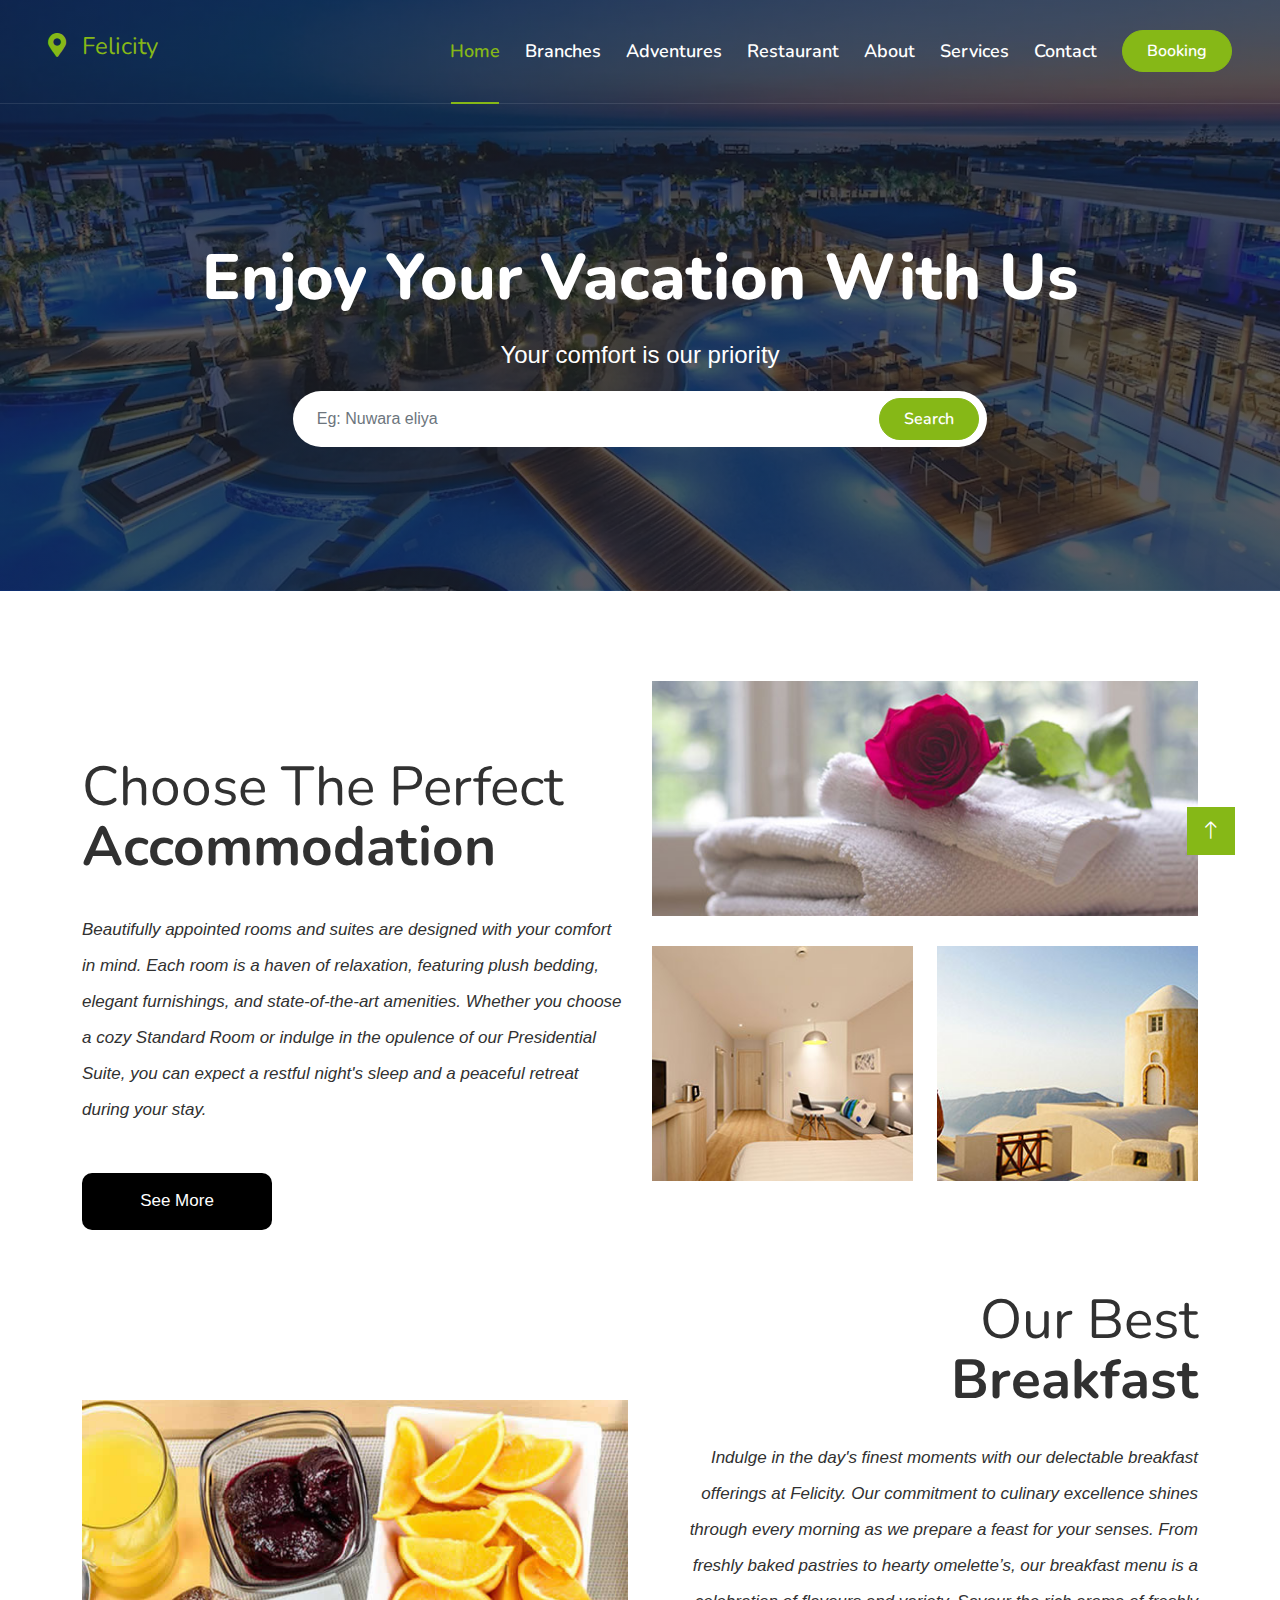
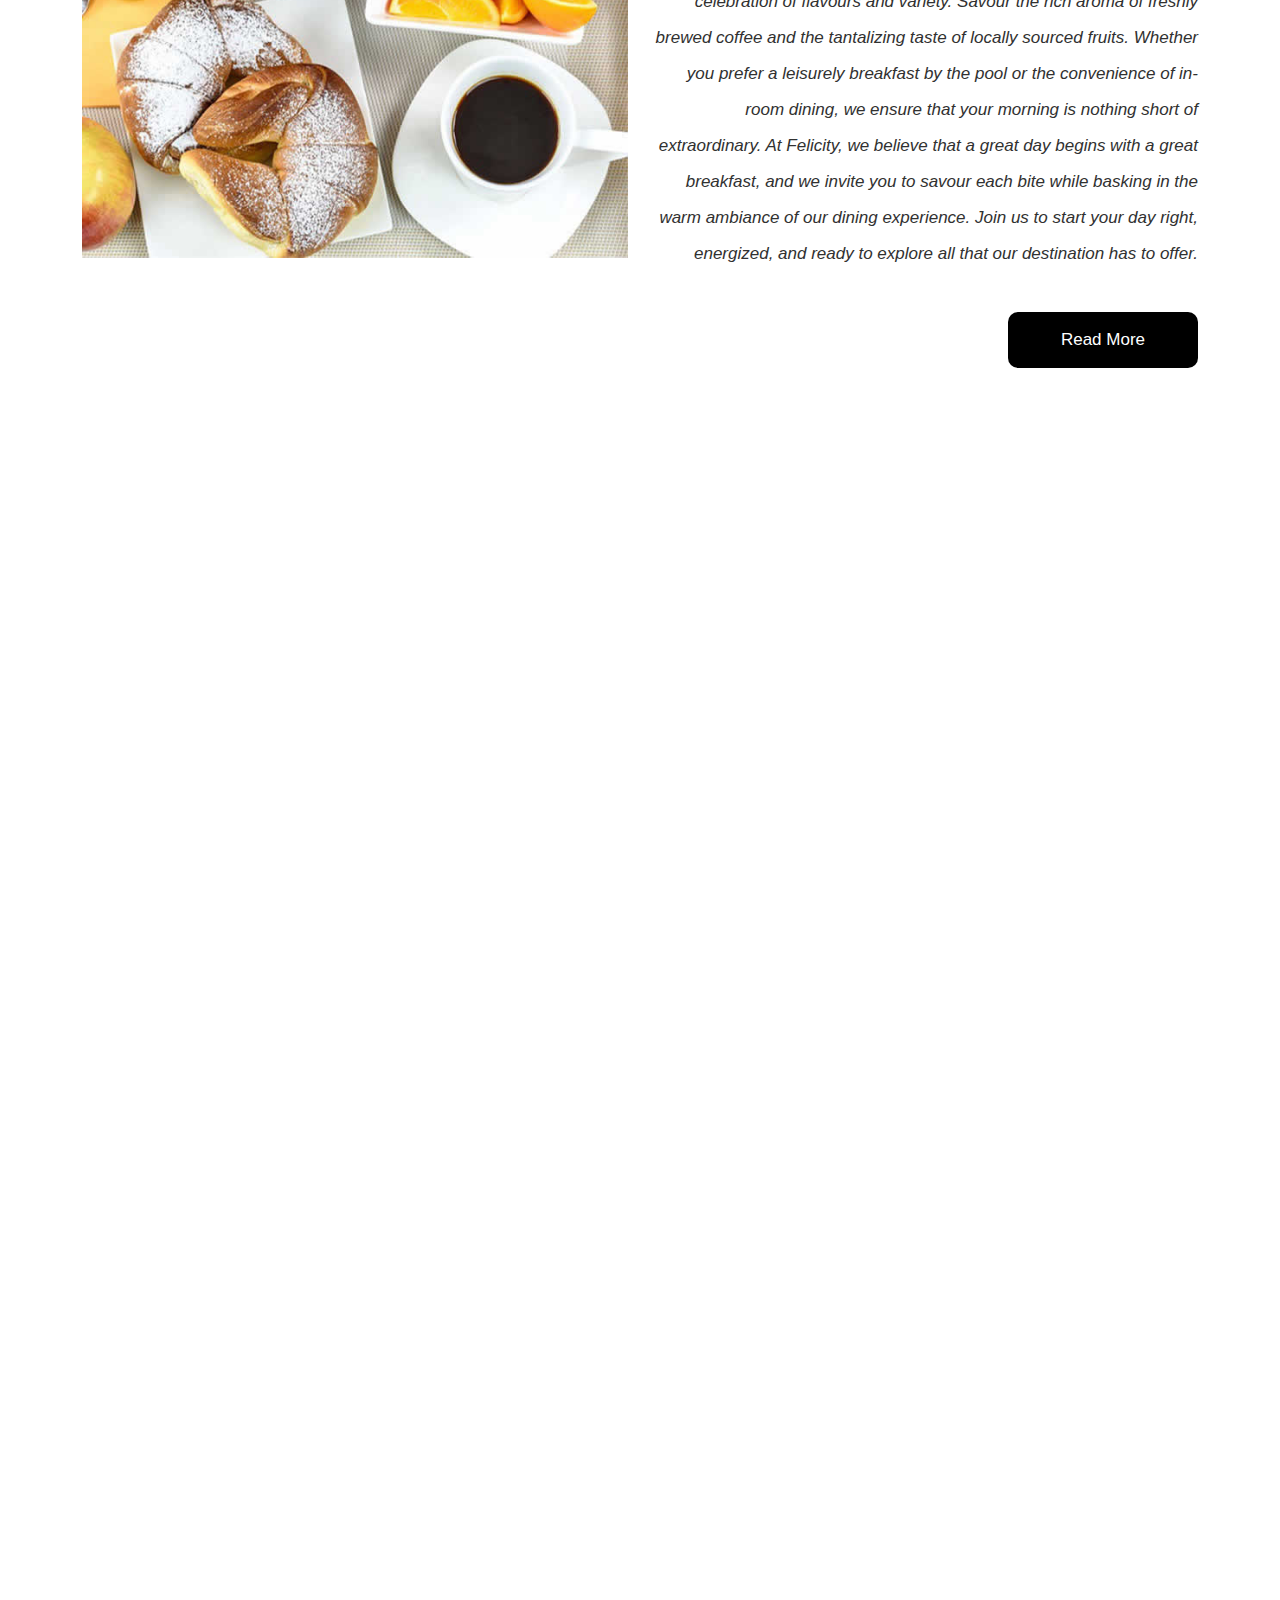
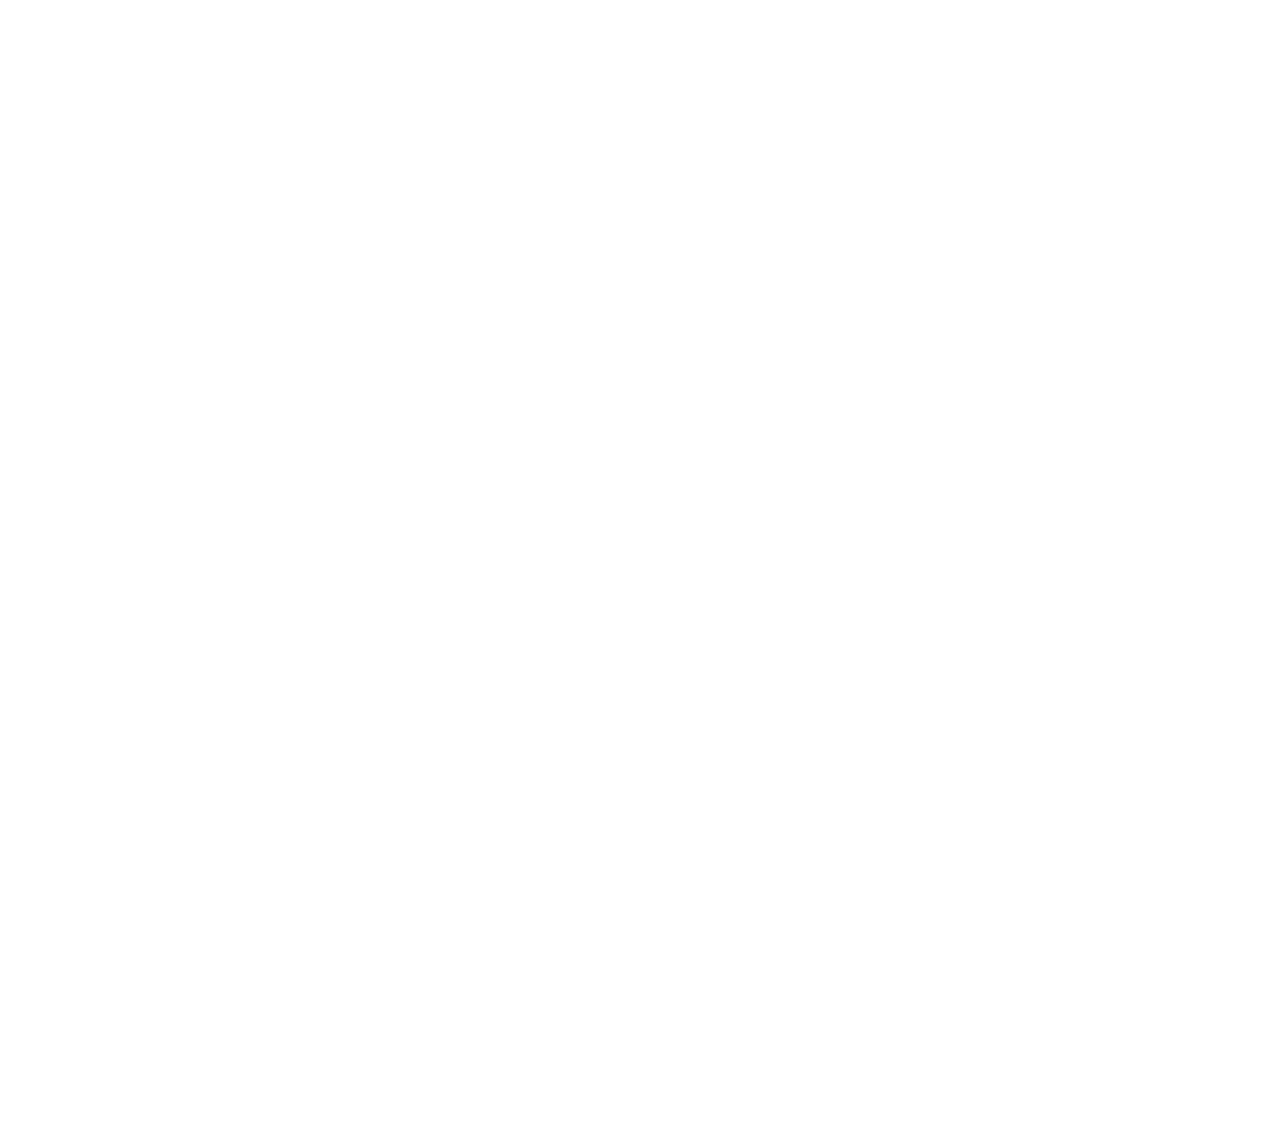
<file: index.html>
<!DOCTYPE html>
<html lang="en">

<head>
    <meta charset="utf-8">
    <title>Tourist - Travel Agency HTML Template</title>
    <meta content="width=device-width, initial-scale=1.0" name="viewport">
    <meta content="" name="keywords">
    <meta content="" name="description">

    <!-- Favicon -->
    <link href="img/favicon.ico" rel="icon">

    <!-- Google Web Fonts -->
    <link rel="preconnect" href="https://fonts.googleapis.com">
    <link rel="preconnect" href="https://fonts.gstatic.com" crossorigin>
    <link href="https://fonts.googleapis.com/css2?family=Heebo:wght@400;500;600&family=Nunito:wght@600;700;800&display=swap" rel="stylesheet">

    <!-- Icon Font Stylesheet -->
    <link href="https://cdnjs.cloudflare.com/ajax/libs/font-awesome/5.10.0/css/all.min.css" rel="stylesheet">
    <link href="https://cdn.jsdelivr.net/npm/bootstrap-icons@1.4.1/font/bootstrap-icons.css" rel="stylesheet">

    <!-- Libraries Stylesheet -->
    <link href="lib/animate/animate.min.css" rel="stylesheet">
    <link href="lib/owlcarousel/assets/owl.carousel.min.css" rel="stylesheet">
    <link href="lib/tempusdominus/css/tempusdominus-bootstrap-4.min.css" rel="stylesheet" />

    <!-- Customized Bootstrap Stylesheet -->
    <link href="css/bootstrap.min.css" rel="stylesheet">

    <!-- Template Stylesheet -->
    <link href="css/style.css" rel="stylesheet">
</head>

<body>
    <!-- Spinner Start -->
    <div id="spinner" class="show bg-white position-fixed translate-middle w-100 vh-100 top-50 start-50 d-flex align-items-center justify-content-center">
        <div class="spinner-border text-primary" style="width: 3rem; height: 3rem;" role="status">
            <span class="sr-only">Loading...</span>
        </div>
    </div>
    <!-- Spinner End -->


    <!-- Navbar & Hero Start -->
    <div class="container-fluid position-relative p-0">
        <nav class="navbar navbar-expand-lg navbar-light px-4 px-lg-5 py-3 py-lg-0">
            <a href="" class="navbar-brand p-0">
                <h1 class="text-primary m-0"><i class="fa fa-map-marker-alt me-3"></i>Felicity</h1>
                <!-- <img src="img/logo.png" alt="Logo"> -->
            </a>
            <button class="navbar-toggler" type="button" data-bs-toggle="collapse" data-bs-target="#navbarCollapse">
                <span class="fa fa-bars"></span>
            </button>
            <div class="collapse navbar-collapse" id="navbarCollapse">
                <div class="navbar-nav ms-auto py-0">
                    <a href="index.html" class="nav-item nav-link active">Home</a>
                    <a href="branches.html" class="nav-item nav-link">Branches</a>
                    <a href="adventure.html" class="nav-item nav-link">Adventures</a>
                    <a href="restaurant.html" class="nav-item nav-link">Restaurant</a>
                    <a href="about.html" class="nav-item nav-link">About</a>
                    <a href="service.html" class="nav-item nav-link">Services</a>
                    <a href="contact.html" class="nav-item nav-link">Contact</a>
                </div>
                <a href="booking.html" class="btn btn-primary rounded-pill py-2 px-4">Booking</a>
            </div>
        </nav>
        <div class="container-fluid bg-primary py-5 mb-5 hero-header">
            <div class="container py-5">
                <div class="row justify-content-center py-5">
                    <div class="col-lg-10 pt-lg-5 mt-lg-5 text-center">
                        <h1 class="display-3 text-white mb-3 animated slideInDown">Enjoy Your Vacation With Us</h1>
                        <p class="fs-4 text-white mb-4 animated slideInDown"> Your comfort is our priority</p>
                        <div class="position-relative w-75 mx-auto animated slideInDown">
                            <input class="form-control border-0 rounded-pill w-100 py-3 ps-4 pe-5" type="text" placeholder="Eg: Nuwara eliya">
                            <button type="button" class="btn btn-primary rounded-pill py-2 px-4 position-absolute top-0 end-0 me-2" style="margin-top: 7px;">Search</button>
                        </div>
                    </div>
                </div>
            </div>
        </div>
    </div>
    <!-- Navbar & Hero End -->

    <!-- choose  section -->
      <div class="choose">
         <div class="container">
            <div class="row">
               <div class="col-md-6">
                  <div class="choose_box">
                     <div class="titlepage">
                        <h2><span class="text_norlam">Choose The Perfect</span> <br>Accommodation</h2>
                     </div>
                     <p><i>Beautifully appointed rooms and suites are designed with your comfort in mind. Each room is a haven of relaxation, featuring plush bedding, elegant furnishings, and state-of-the-art amenities. Whether you choose a cozy Standard Room or indulge in the opulence of our Presidential Suite, you can expect a restful night's sleep and a peaceful retreat during your stay.</i></p>
                     <a class="read_more" href="#">See More</a>
                  </div>
               </div>
               <div class="col-md-6">
                  <div class="row">
                     <div class="col-md-12">
                        <div class="img_box">
                           <figure><img src="img/img1.jpg" alt="#"/></figure>
                        </div>
                     </div>
                     <div class="col-md-6">
                        <div class="img_box">
                           <figure><img src="img/img2.jpg" alt="#"/></figure>
                        </div>
                     </div>
                     <div class="col-md-6">
                        <div class="img_box">
                           <figure><img src="img/img3.jpg" alt="#"/></figure>
                        </div>
                     </div>
                  </div>
               </div>
            </div>
         </div>
      </div>
      <!-- end choose  section -->
    
      <!-- our  section -->
      <div class="our">
         <div class="container">
            <div class="row d_flex">
               <div class="col-md-6">
                  <div class="img_box">
                     <figure><img src="img/img4.jpg" alt="#"/></figure>
                  </div>
               </div>
               <div class="col-md-6">
                  <div class="our_box">
                     <div class="titlepage">
                        <h2><span class="text_norlam">Our Best </span> <br>Breakfast</h2>
                     </div>
                     <p><i>Indulge in the day's finest moments with our delectable breakfast offerings at Felicity. Our commitment to culinary excellence shines through every morning as we prepare a feast for your senses. From freshly baked pastries to hearty omelette’s, our breakfast menu is a celebration of flavours and variety. Savour the rich aroma of freshly brewed coffee and the tantalizing taste of locally sourced fruits. Whether you prefer a leisurely breakfast by the pool or the convenience of in-room dining, we ensure that your morning is nothing short of extraordinary. At Felicity, we believe that a great day begins with a great breakfast, and we invite you to savour each bite while basking in the warm ambiance of our dining experience. Join us to start your day right, energized, and ready to explore all that our destination has to offer.</i></p>
                     <a class="read_more" href="#">Read More</a>
                  </div>
               </div>
            </div>
         </div>
      </div>
      <!-- end our  section -->

    <!-- Service Start -->
    <div class="container-xxl py-5">
        <div class="container">
            <div class="text-center wow fadeInUp" data-wow-delay="0.1s">
                <h6 class="section-title bg-white text-center text-primary px-3">Services</h6>
                <h1 class="mb-5">Our Services</h1>
            </div>
            <div class="row g-4">
                <div class="col-lg-3 col-sm-6 wow fadeInUp" data-wow-delay="0.1s">
                    <div class="service-item rounded pt-3">
                        <div class="p-4">
                            <i class="fa fa-3x fa-globe text-primary mb-4"></i>
                            <h5> Tours</h5>
                            <p>Explore the tours with our comprehensive tours services, designed to make your stay unforgettable.</p>
                        </div>
                    </div>
                </div>
                <div class="col-lg-3 col-sm-6 wow fadeInUp" data-wow-delay="0.3s">
                    <div class="service-item rounded pt-3">
                        <div class="p-4">
                            <i class="fa fa-3x fa-hotel text-primary mb-4"></i>
                            <h5>Hotel Reservation</h5>
                            <p>Our user-friendly reservation platform ensures a hassle-free booking process, allowing you to secure your stay with ease and confidence.</p>
                        </div>
                    </div>
                </div>
                <div class="col-lg-3 col-sm-6 wow fadeInUp" data-wow-delay="0.5s">
                    <div class="service-item rounded pt-3">
                        <div class="p-4">
                            <i class="fa fa-3x fa-user text-primary mb-4"></i>
                            <h5>Travel Guides</h5>
                            <p>Discover the hidden gems of your destination with our expert travel guides services, ensuring you make the most of your journey.</p>
                        </div>
                    </div>
                </div>
                <div class="col-lg-3 col-sm-6 wow fadeInUp" data-wow-delay="0.7s">
                    <div class="service-item rounded pt-3">
                        <div class="p-4">
                            <i class="fa fa-3x fa-cog text-primary mb-4"></i>
                            <h5>Event Management</h5>
                            <p>Elevate your special occasions with our meticulous event management services, designed to bring your visions to life in our exquisite venue.</p>
                        </div>
                    </div>
                </div>

    <!-- Service End -->

    <!-- Team Start -->
    <div class="container-xxl py-5">
        <div class="container">
            <div class="text-center wow fadeInUp" data-wow-delay="0.1s">
                <h6 class="section-title bg-white text-center text-primary px-3">Travel Guide</h6>
                <h1 class="mb-5">Meet Our Guide</h1>
            </div>
            <div class="row g-4">
                <div class="col-lg-3 col-md-6 wow fadeInUp" data-wow-delay="0.1s">
                    <div class="team-item">
                        <div class="overflow-hidden">
                            <img class="img-fluid" src="img/gu1.jpeg" alt="">
                        </div>
                        <div class="text-center p-4">
                            <h5 class="mb-0">Lakshitha</h5>
                        </div>
                    </div>
                </div>
                <div class="col-lg-3 col-md-6 wow fadeInUp" data-wow-delay="0.3s">
                    <div class="team-item">
                        <div class="overflow-hidden">
                            <img class="img-fluid" src="img/gu2.jpeg" alt="">
                        </div>
                        <div class="text-center p-4">
                            <h5 class="mb-0">Krishani</h5>
                        </div>
                    </div>
                </div>
                <div class="col-lg-3 col-md-6 wow fadeInUp" data-wow-delay="0.5s">
                    <div class="team-item">
                        <div class="overflow-hidden">
                            <img class="img-fluid" src="img/gu3.jpeg" alt="">
                        </div>
                        <div class="text-center p-4">
                            <h5 class="mb-0">Vishwa</h5>
                        </div>
                    </div>
                </div>
                <div class="col-lg-3 col-md-6 wow fadeInUp" data-wow-delay="0.7s">
                    <div class="team-item">
                        <div class="overflow-hidden">
                            <img class="img-fluid" src="img/gu4.jpeg" alt="">
                        </div>
                        <div class="text-center p-4">
                            <h5 class="mb-0">Abdul Rahman</h5>
                        </div>
                    </div>
                </div>
            </div>
        </div>
    </div>
    <!-- Team End -->


    <!-- Testimonial Start -->
    <div class="container-xxl py-5 wow fadeInUp" data-wow-delay="0.1s">
        <div class="container">
            <div class="text-center">
                <h6 class="section-title bg-white text-center text-primary px-3">Testimonial</h6>
                <h1 class="mb-5">Our Clients Say!!!</h1>
            </div>
            <div class="owl-carousel testimonial-carousel position-relative">
                <div class="testimonial-item bg-white text-center border p-4">
                    <img class="bg-white rounded-circle shadow p-1 mx-auto mb-3" src="img/testimonial-1.jpg" style="width: 80px; height: 80px;">
                    <h5 class="mb-0">Olivia</h5>
                    <p>New York, USA</p>
                    <p class="mt-2 mb-0">I had a wonderful stay at this hotel.The rooms were clean and comfortable,and the staff was incredibly friendly and accommodating.I would definitely come back.</p><br>
                </div>
                <div class="testimonial-item bg-white text-center border p-4">
                    <img class="bg-white rounded-circle shadow p-1 mx-auto mb-3" src="img/testimonial-2.jpg" style="width: 80px; height: 80px;">
                    <h5 class="mb-0">Peter</h5>
                    <p>Sydney, Australia</p>
                    <p class="mt-2 mb-0">Overall experience at this hotel exceeded my expectations.I would recommend it to anyone looking for a comfortable and enjoyable stay.</p><br><br>
                </div>
                <div class="testimonial-item bg-white text-center border p-4">
                    <img class="bg-white rounded-circle shadow p-1 mx-auto mb-3" src="img/testimonial-3.jpg" style="width: 80px; height: 80px;">
                    <h5 class="mb-0">David</h5>
                    <p>Canberra, Australia</p>
                    <p class="mt-2 mb-0"></p>This hotel offers a perfect blend of luxury and comfort. The rooms are tastefully decorated, the amenities are fantastic, and the spa treatments are a must-try.I left feeling utterly relaxed and rejuvenated. <br><br> </p>
                </div>
                <div class="testimonial-item bg-white text-center border p-4">
                    <img class="bg-white rounded-circle shadow p-1 mx-auto mb-3" src="img/testimonial-4.jpg" style="width: 80px; height: 80px;">
                    <h5 class="mb-0">Sophia</h5>
                    <p>Toronto, Canada</p>
                    <p class="mt-2 mb-0">The attention to cleanliness and safety measures at this hotel was impressive, especially during these times. I felt completely at ease throughout my stay, and the staff's commitment to guest well-being was evident.</p>
                </div>
            </div>
        </div>
    </div>
    <!-- Testimonial End -->
        

    <!-- Footer Start -->
    <div class="container-fluid bg-dark text-light footer pt-5 mt-5 wow fadeIn" data-wow-delay="0.1s">
        <div class="container py-5">
            <div class="row g-5">
                <div class="col-lg-3 col-md-6">
                    <h4 class="text-white mb-3">Company</h4>
                    <a class="btn btn-link" href="">About Us</a>
                    <a class="btn btn-link" href="">Contact Us</a>
                    <a class="btn btn-link" href="">Privacy Policy</a>
                    <a class="btn btn-link" href="">Terms & Condition</a>
                    <a class="btn btn-link" href="">FAQs & Help</a>
                </div>
                <div class="col-lg-3 col-md-6">
                    <h4 class="text-white mb-3">Contact</h4>
                    <p class="mb-2"><i class="fa fa-map-marker-alt me-3"></i>123 Street, Colombo , Srilanka</p>
                    <p class="mb-2"><i class="fa fa-phone-alt me-3"></i>+94 11 2161 161</p>
                    <p class="mb-2"><i class="fa fa-envelope me-3"></i>felicityhotel@gmail.com</p>
                    <div class="d-flex pt-2">
                        <a class="btn btn-outline-light btn-social" href=""><i class="fab fa-twitter"></i></a>
                        <a class="btn btn-outline-light btn-social" href=""><i class="fab fa-facebook-f"></i></a>
                        <a class="btn btn-outline-light btn-social" href=""><i class="fab fa-youtube"></i></a>
                        <a class="btn btn-outline-light btn-social" href=""><i class="fab fa-linkedin-in"></i></a>
                    </div>
                </div>
                <div class="col-lg-3 col-md-6">
                    <h4 class="text-white mb-3">Gallery</h4>
                    <div class="row g-2 pt-2">
                        <div class="col-4">
                            <img class="img-fluid bg-light p-1" src="img/package-1.jpg" alt="">
                        </div>
                        <div class="col-4">
                            <img class="img-fluid bg-light p-1" src="img/package-2.jpg" alt="">
                        </div>
                        <div class="col-4">
                            <img class="img-fluid bg-light p-1" src="img/package-3.jpg" alt="">
                        </div>
                        <div class="col-4">
                            <img class="img-fluid bg-light p-1" src="img/package-2.jpg" alt="">
                        </div>
                        <div class="col-4">
                            <img class="img-fluid bg-light p-1" src="img/package-3.jpg" alt="">
                        </div>
                        <div class="col-4">
                            <img class="img-fluid bg-light p-1" src="img/package-1.jpg" alt="">
                        </div>
                    </div>
                </div>
                <div class="col-lg-3 col-md-6">
                    <h4 class="text-white mb-3">Newsletter</h4>
                    <p>Stay updated on the latest news, events, and promotions by subscribing to our newsletter. Your dream vacation is just an email away!</p>
                    <div class="position-relative mx-auto" style="max-width: 400px;">
                        <input class="form-control border-primary w-100 py-3 ps-4 pe-5" type="text" placeholder="Your email">
                        <button type="button" class="btn btn-primary py-2 position-absolute top-0 end-0 mt-2 me-2">SignUp</button>
                    </div>
                </div>
            </div>
        </div>
        <div class="container">
            <div class="copyright">
                <div class="row">
                    <div class="col-md-6 text-center text-md-start mb-3 mb-md-0">
                        &copy; <a class="border-bottom" href="#">Your Site Name</a>, All Right Reserved.

                        <!--/*** This template is free as long as you keep the footer author’s credit link/attribution link/backlink. If you'd like to use the template without the footer author’s credit link/attribution link/backlink, you can purchase the Credit Removal License from "https://htmlcodex.com/credit-removal". Thank you for your support. ***/-->
                        Designed By <a class="border-bottom" href="https://htmlcodex.com">HTML Codex</a>
                    </div>
                    <div class="col-md-6 text-center text-md-end">
                        <div class="footer-menu">
                            <a href="">Home</a>
                            <a href="">Cookies</a>
                            <a href="">Help</a>
                            <a href="">FQAs</a>
                        </div>
                    </div>
                </div>
            </div>
        </div>
    </div>
    <!-- Footer End -->


    <!-- Back to Top -->
    <a href="#" class="btn btn-lg btn-primary btn-lg-square back-to-top"><i class="bi bi-arrow-up"></i></a>


    <!-- JavaScript Libraries -->
    <script src="https://code.jquery.com/jquery-3.4.1.min.js"></script>
    <script src="https://cdn.jsdelivr.net/npm/bootstrap@5.0.0/dist/js/bootstrap.bundle.min.js"></script>
    <script src="lib/wow/wow.min.js"></script>
    <script src="lib/easing/easing.min.js"></script>
    <script src="lib/waypoints/waypoints.min.js"></script>
    <script src="lib/owlcarousel/owl.carousel.min.js"></script>
    <script src="lib/tempusdominus/js/moment.min.js"></script>
    <script src="lib/tempusdominus/js/moment-timezone.min.js"></script>
    <script src="lib/tempusdominus/js/tempusdominus-bootstrap-4.min.js"></script>

    <!-- Template Javascript -->
    <script src="js/main.js"></script>
</body>

</html>
</file>
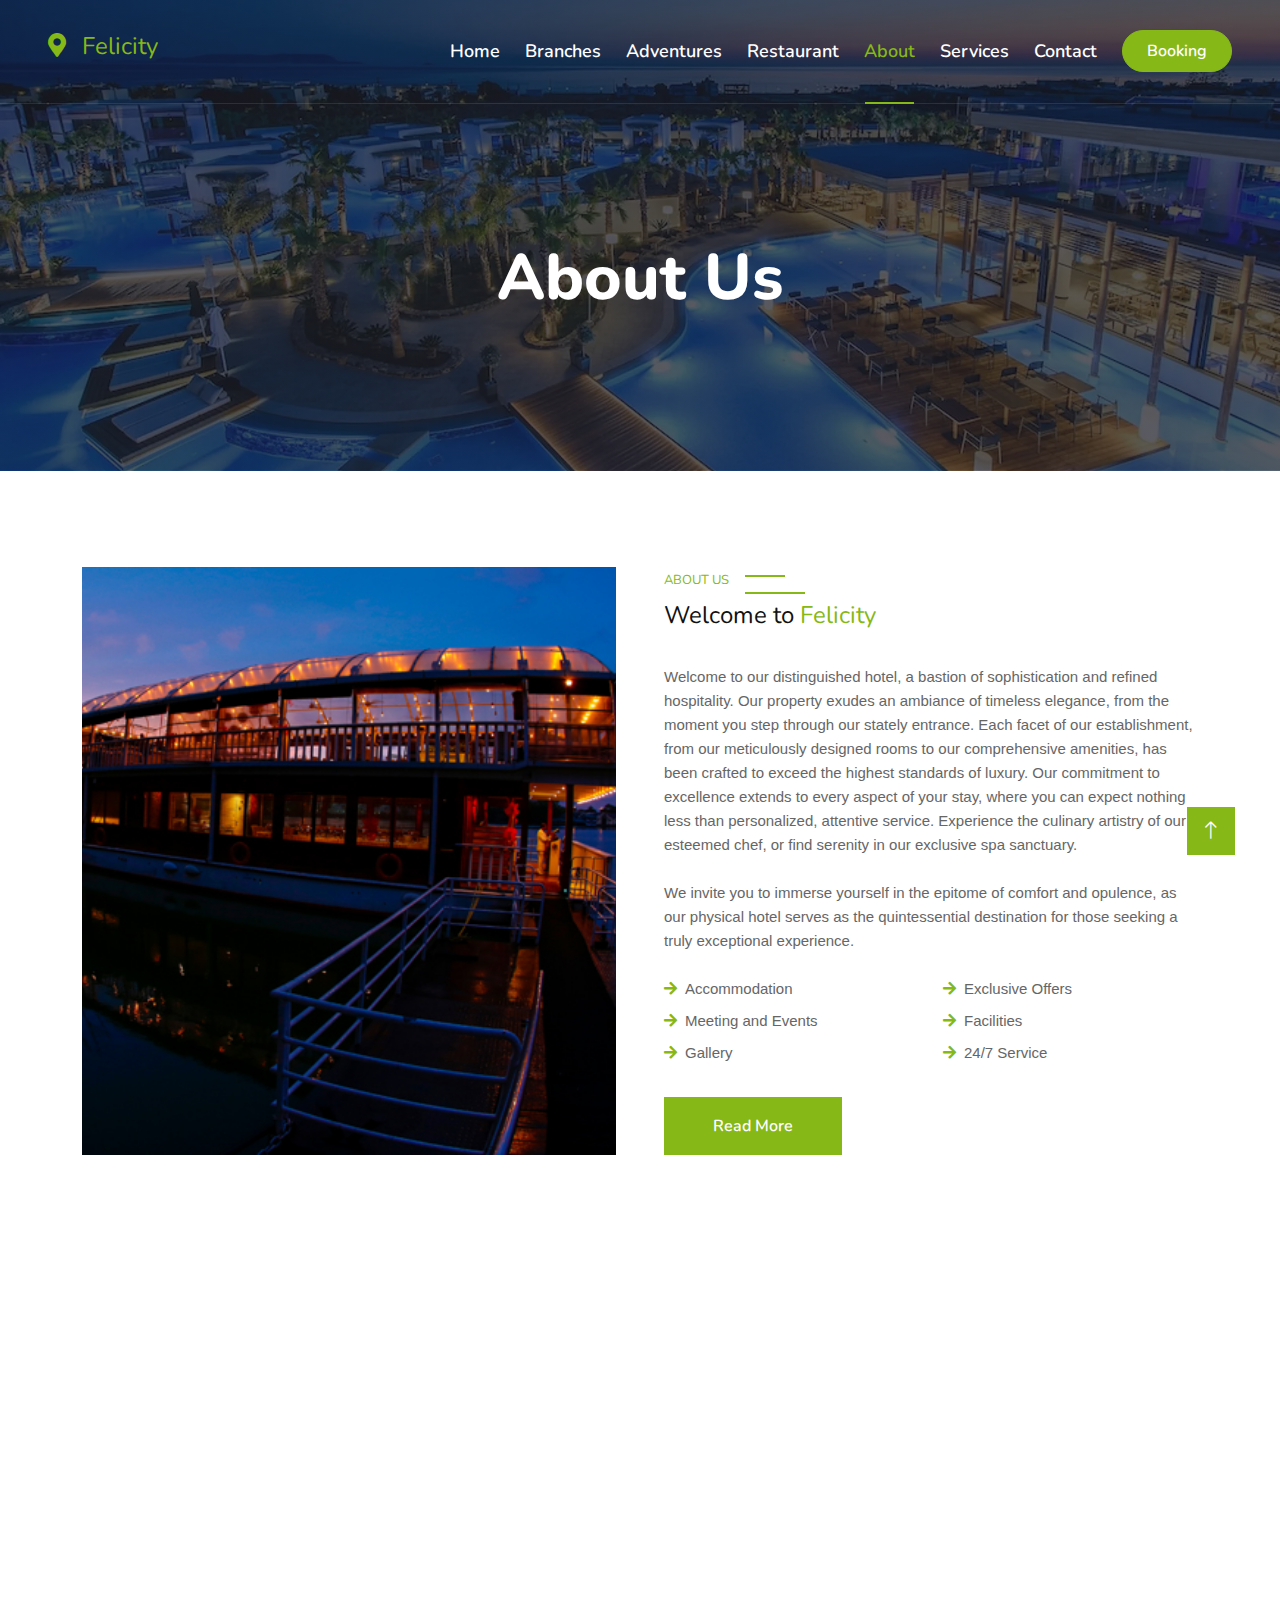
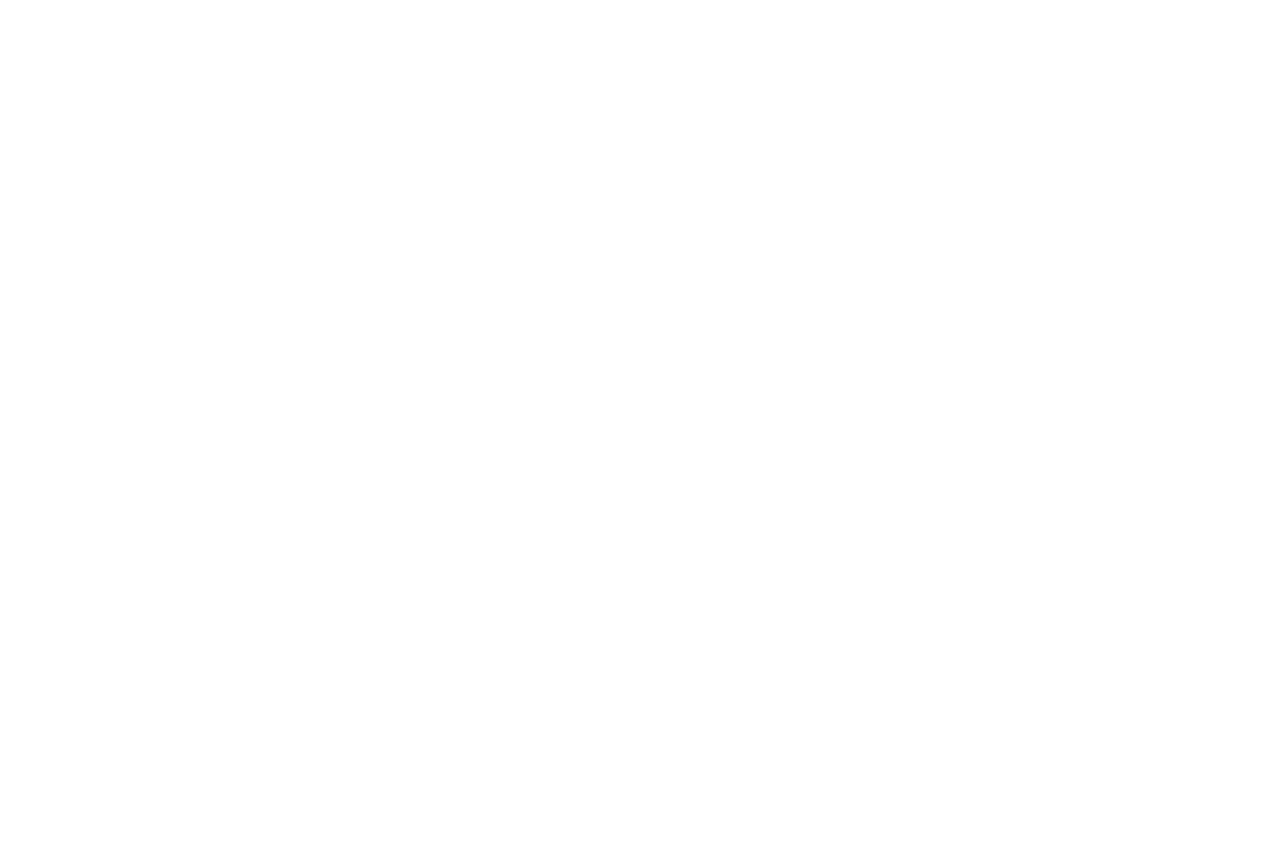
<file: about.html>
<!DOCTYPE html>
<html lang="en">

<head>
    <meta charset="utf-8">
    <title>Tourist - Travel Agency HTML Template</title>
    <meta content="width=device-width, initial-scale=1.0" name="viewport">
    <meta content="" name="keywords">
    <meta content="" name="description">

    <!-- Favicon -->
    <link href="img/favicon.ico" rel="icon">

    <!-- Google Web Fonts -->
    <link rel="preconnect" href="https://fonts.googleapis.com">
    <link rel="preconnect" href="https://fonts.gstatic.com" crossorigin>
    <link href="https://fonts.googleapis.com/css2?family=Heebo:wght@400;500;600&family=Nunito:wght@600;700;800&display=swap" rel="stylesheet">

    <!-- Icon Font Stylesheet -->
    <link href="https://cdnjs.cloudflare.com/ajax/libs/font-awesome/5.10.0/css/all.min.css" rel="stylesheet">
    <link href="https://cdn.jsdelivr.net/npm/bootstrap-icons@1.4.1/font/bootstrap-icons.css" rel="stylesheet">

    <!-- Libraries Stylesheet -->
    <link href="lib/animate/animate.min.css" rel="stylesheet">
    <link href="lib/owlcarousel/assets/owl.carousel.min.css" rel="stylesheet">
    <link href="lib/tempusdominus/css/tempusdominus-bootstrap-4.min.css" rel="stylesheet" />

    <!-- Customized Bootstrap Stylesheet -->
    <link href="css/bootstrap.min.css" rel="stylesheet">

    <!-- Template Stylesheet -->
    <link href="css/style.css" rel="stylesheet">
</head>

<body>
    <!-- Spinner Start -->
    <div id="spinner" class="show bg-white position-fixed translate-middle w-100 vh-100 top-50 start-50 d-flex align-items-center justify-content-center">
        <div class="spinner-border text-primary" style="width: 3rem; height: 3rem;" role="status">
            <span class="sr-only">Loading...</span>
        </div>
    </div>
    <!-- Spinner End -->


    <!-- Navbar & Hero Start -->
    <div class="container-fluid position-relative p-0">
        <nav class="navbar navbar-expand-lg navbar-light px-4 px-lg-5 py-3 py-lg-0">
            <a href="" class="navbar-brand p-0">
                <h1 class="text-primary m-0"><i class="fa fa-map-marker-alt me-3"></i>Felicity</h1>
                <!-- <img src="img/logo.png" alt="Logo"> -->
            </a>
            <button class="navbar-toggler" type="button" data-bs-toggle="collapse" data-bs-target="#navbarCollapse">
                <span class="fa fa-bars"></span>
            </button>
            <div class="collapse navbar-collapse" id="navbarCollapse">
                <div class="navbar-nav ms-auto py-0">
                    <a href="index.html" class="nav-item nav-link">Home</a>
                    <a href="branches.html" class="nav-item nav-link">Branches</a>
                    <a href="adventure.html" class="nav-item nav-link">Adventures</a>
                    <a href="restaurant.html" class="nav-item nav-link">Restaurant</a>
                    <a href="about.html" class="nav-item nav-link active">About</a>
                    <a href="service.html" class="nav-item nav-link">Services</a>
                    <a href="contact.html" class="nav-item nav-link">Contact</a>
                </div>
                <a href="booking.html" class="btn btn-primary rounded-pill py-2 px-4">Booking</a>
            </div>
        </nav>

        <div class="container-fluid bg-primary py-5 mb-5 hero-header">
            <div class="container py-5">
                <div class="row justify-content-center py-5">
                    <div class="col-lg-10 pt-lg-5 mt-lg-5 text-center">
                        <h1 class="display-3 text-white animated slideInDown">About Us</h1>
                        </div>
                </div>
            </div>
        </div>
    </div>
    <!-- Navbar & Hero End -->


    <!-- About Start -->
    <div class="container-xxl py-5">
        <div class="container">
            <div class="row g-5">
                <div class="col-lg-6 wow fadeInUp" data-wow-delay="0.1s" style="min-height: 400px;">
                    <div class="position-relative h-100">
                        <img class="img-fluid position-absolute w-100 h-100" src="img/ab1.jpg" alt="" style="object-fit: cover;">
                    </div>
                </div>
                <div class="col-lg-6 wow fadeInUp" data-wow-delay="0.3s">
                    <h6 class="section-title bg-white text-start text-primary pe-3">About Us</h6>
                    <h1 class="mb-4">Welcome to <span class="text-primary">Felicity</span></h1>
                    <p class="mb-4">Welcome to our distinguished hotel, a bastion of sophistication and refined hospitality. Our property exudes an ambiance of timeless elegance, from the moment you step through our stately entrance. Each facet of our establishment, from our meticulously designed rooms to our comprehensive amenities, has been crafted to exceed the highest standards of luxury. Our commitment to excellence extends to every aspect of your stay, where you can expect nothing less than personalized, attentive service. Experience the culinary artistry of our esteemed chef, or find serenity in our exclusive spa sanctuary.</p>
                    <p class="mb-4"> We invite you to immerse yourself in the epitome of comfort and opulence, as our physical hotel serves as the quintessential destination for those seeking a truly exceptional experience.</p>
                    <div class="row gy-2 gx-4 mb-4">
                        <div class="col-sm-6">
                            <p class="mb-0"><i class="fa fa-arrow-right text-primary me-2"></i>Accommodation</p>
                        </div>
                        <div class="col-sm-6">
                            <p class="mb-0"><i class="fa fa-arrow-right text-primary me-2"></i>Exclusive Offers</p>
                        </div>
                        <div class="col-sm-6">
                            <p class="mb-0"><i class="fa fa-arrow-right text-primary me-2"></i>Meeting and Events</p>
                        </div>
                        <div class="col-sm-6">
                            <p class="mb-0"><i class="fa fa-arrow-right text-primary me-2"></i>Facilities</p>
                        </div>
                        <div class="col-sm-6">
                            <p class="mb-0"><i class="fa fa-arrow-right text-primary me-2"></i>Gallery</p>
                        </div>
                        <div class="col-sm-6">
                            <p class="mb-0"><i class="fa fa-arrow-right text-primary me-2"></i>24/7 Service</p>
                        </div>
                    </div>
                    <a class="btn btn-primary py-3 px-5 mt-2" href="">Read More</a>
                </div>
            </div>
        </div>
    </div>
    <!-- About End -->


    <!-- Team Start -->
    <div class="container-xxl py-5">
        <div class="container">
            <div class="text-center wow fadeInUp" data-wow-delay="0.1s">
                <h6 class="section-title bg-white text-center text-primary px-3">Leadership team</h6>
                <h1 class="mb-5">Meet the Visionary</h1>
            </div>
            <div class="row g-4">
                <div class="col-lg-3 col-md-6 wow fadeInUp" data-wow-delay="0.1s">
                    <div class="team-item">
                        <div class="overflow-hidden">
                            <img class="img-fluid" src="img/emp1.jpg" alt="">
                        </div>
                        <div class="position-relative d-flex justify-content-center" style="margin-top: -19px;">
                            <a class="btn btn-square mx-1" href=""><i class="fab fa-facebook-f"></i></a>
                            <a class="btn btn-square mx-1" href=""><i class="fab fa-twitter"></i></a>
                            <a class="btn btn-square mx-1" href=""><i class="fab fa-instagram"></i></a>
                        </div>
                        <div class="text-center p-4">
                            <h5 class="mb-0">Fathhi Mohamed</h5>
                            <small>CEO</small>
                        </div>
                    </div>
                </div>
                <div class="col-lg-3 col-md-6 wow fadeInUp" data-wow-delay="0.3s">
                    <div class="team-item">
                        <div class="overflow-hidden">
                            <img class="img-fluid" src="img/emp2.jpg" alt="">
                        </div>
                        <div class="position-relative d-flex justify-content-center" style="margin-top: -19px;">
                            <a class="btn btn-square mx-1" href=""><i class="fab fa-facebook-f"></i></a>
                            <a class="btn btn-square mx-1" href=""><i class="fab fa-twitter"></i></a>
                            <a class="btn btn-square mx-1" href=""><i class="fab fa-instagram"></i></a>
                        </div>
                        <div class="text-center p-4">
                            <h5 class="mb-0">Pradeep Sanjeewa</h5>
                            <small>Chief Cook</small>
                        </div>
                    </div>
                </div>
                <div class="col-lg-3 col-md-6 wow fadeInUp" data-wow-delay="0.5s">
                    <div class="team-item">
                        <div class="overflow-hidden">
                            <img class="img-fluid" src="img/emp3.jpg" alt="">
                        </div>
                        <div class="position-relative d-flex justify-content-center" style="margin-top: -19px;">
                            <a class="btn btn-square mx-1" href=""><i class="fab fa-facebook-f"></i></a>
                            <a class="btn btn-square mx-1" href=""><i class="fab fa-twitter"></i></a>
                            <a class="btn btn-square mx-1" href=""><i class="fab fa-instagram"></i></a>
                        </div>
                        <div class="text-center p-4">
                            <h5 class="mb-0">Sanjaya Bandara</h5>
                            <small> Director of Tour</small>
                        </div>
                    </div>
                </div>
                <div class="col-lg-3 col-md-6 wow fadeInUp" data-wow-delay="0.7s">
                    <div class="team-item">
                        <div class="overflow-hidden">
                            <img class="img-fluid" src="img/emp4.jpg" alt="">
                        </div>
                        <div class="position-relative d-flex justify-content-center" style="margin-top: -19px;">
                            <a class="btn btn-square mx-1" href=""><i class="fab fa-facebook-f"></i></a>
                            <a class="btn btn-square mx-1" href=""><i class="fab fa-twitter"></i></a>
                            <a class="btn btn-square mx-1" href=""><i class="fab fa-instagram"></i></a>
                        </div>
                        <div class="text-center p-4">
                            <h5 class="mb-0">Amila Alvis</h5>
                            <small>Executive General Manager</small>
                        </div>
                    </div>
                </div>
            </div>
        </div>
    </div>
    <!-- Team End -->
        

    <!-- Footer Start -->
    <div class="container-fluid bg-dark text-light footer pt-5 mt-5 wow fadeIn" data-wow-delay="0.1s">
        <div class="container py-5">
            <div class="row g-5">
                <div class="col-lg-3 col-md-6">
                    <h4 class="text-white mb-3">Company</h4>
                    <a class="btn btn-link" href="">About Us</a>
                    <a class="btn btn-link" href="">Contact Us</a>
                    <a class="btn btn-link" href="">Privacy Policy</a>
                    <a class="btn btn-link" href="">Terms & Condition</a>
                    <a class="btn btn-link" href="">FAQs & Help</a>
                </div>
                <div class="col-lg-3 col-md-6">
                    <h4 class="text-white mb-3">Contact</h4>
                    <p class="mb-2"><i class="fa fa-map-marker-alt me-3"></i>123 Street, Colombo, Srilanka</p>
                    <p class="mb-2"><i class="fa fa-phone-alt me-3"></i>+94 11 2161 161</p>
                    <p class="mb-2"><i class="fa fa-envelope me-3"></i>felicityhotel@gmail.com</p>
                    <div class="d-flex pt-2">
                        <a class="btn btn-outline-light btn-social" href=""><i class="fab fa-twitter"></i></a>
                        <a class="btn btn-outline-light btn-social" href=""><i class="fab fa-facebook-f"></i></a>
                        <a class="btn btn-outline-light btn-social" href=""><i class="fab fa-youtube"></i></a>
                        <a class="btn btn-outline-light btn-social" href=""><i class="fab fa-linkedin-in"></i></a>
                    </div>
                </div>
                <div class="col-lg-3 col-md-6">
                    <h4 class="text-white mb-3">Gallery</h4>
                    <div class="row g-2 pt-2">
                        <div class="col-4">
                            <img class="img-fluid bg-light p-1" src="img/package-1.jpg" alt="">
                        </div>
                        <div class="col-4">
                            <img class="img-fluid bg-light p-1" src="img/package-2.jpg" alt="">
                        </div>
                        <div class="col-4">
                            <img class="img-fluid bg-light p-1" src="img/package-3.jpg" alt="">
                        </div>
                        <div class="col-4">
                            <img class="img-fluid bg-light p-1" src="img/package-2.jpg" alt="">
                        </div>
                        <div class="col-4">
                            <img class="img-fluid bg-light p-1" src="img/package-3.jpg" alt="">
                        </div>
                        <div class="col-4">
                            <img class="img-fluid bg-light p-1" src="img/package-1.jpg" alt="">
                        </div>
                    </div>
                </div>
                <div class="col-lg-3 col-md-6">
                    <h4 class="text-white mb-3">Newsletter</h4>
                    <p>Stay updated on the latest news, events, and promotions by subscribing to our newsletter. Your dream vacation is just an email away!</p>
                    <div class="position-relative mx-auto" style="max-width: 400px;">
                        <input class="form-control border-primary w-100 py-3 ps-4 pe-5" type="text" placeholder="Your email">
                        <button type="button" class="btn btn-primary py-2 position-absolute top-0 end-0 mt-2 me-2">SignUp</button>
                    </div>
                </div>
            </div>
        </div>
        <div class="container">
            <div class="copyright">
                <div class="row">
                    <div class="col-md-6 text-center text-md-start mb-3 mb-md-0">
                        &copy; <a class="border-bottom" href="#">Your Site Name</a>, All Right Reserved.

                        <!--/*** This template is free as long as you keep the footer author’s credit link/attribution link/backlink. If you'd like to use the template without the footer author’s credit link/attribution link/backlink, you can purchase the Credit Removal License from "https://htmlcodex.com/credit-removal". Thank you for your support. ***/-->
                        Designed By <a class="border-bottom" href="https://htmlcodex.com">HTML Codex</a>
                    </div>
                    <div class="col-md-6 text-center text-md-end">
                        <div class="footer-menu">
                            <a href="">Home</a>
                            <a href="">Cookies</a>
                            <a href="">Help</a>
                            <a href="">FQAs</a>
                        </div>
                    </div>
                </div>
            </div>
        </div>
    </div>
    <!-- Footer End -->


    <!-- Back to Top -->
    <a href="#" class="btn btn-lg btn-primary btn-lg-square back-to-top"><i class="bi bi-arrow-up"></i></a>


    <!-- JavaScript Libraries -->
    <script src="https://code.jquery.com/jquery-3.4.1.min.js"></script>
    <script src="https://cdn.jsdelivr.net/npm/bootstrap@5.0.0/dist/js/bootstrap.bundle.min.js"></script>
    <script src="lib/wow/wow.min.js"></script>
    <script src="lib/easing/easing.min.js"></script>
    <script src="lib/waypoints/waypoints.min.js"></script>
    <script src="lib/owlcarousel/owl.carousel.min.js"></script>
    <script src="lib/tempusdominus/js/moment.min.js"></script>
    <script src="lib/tempusdominus/js/moment-timezone.min.js"></script>
    <script src="lib/tempusdominus/js/tempusdominus-bootstrap-4.min.js"></script>

    <!-- Template Javascript -->
    <script src="js/main.js"></script>
</body>

</html>
</file>
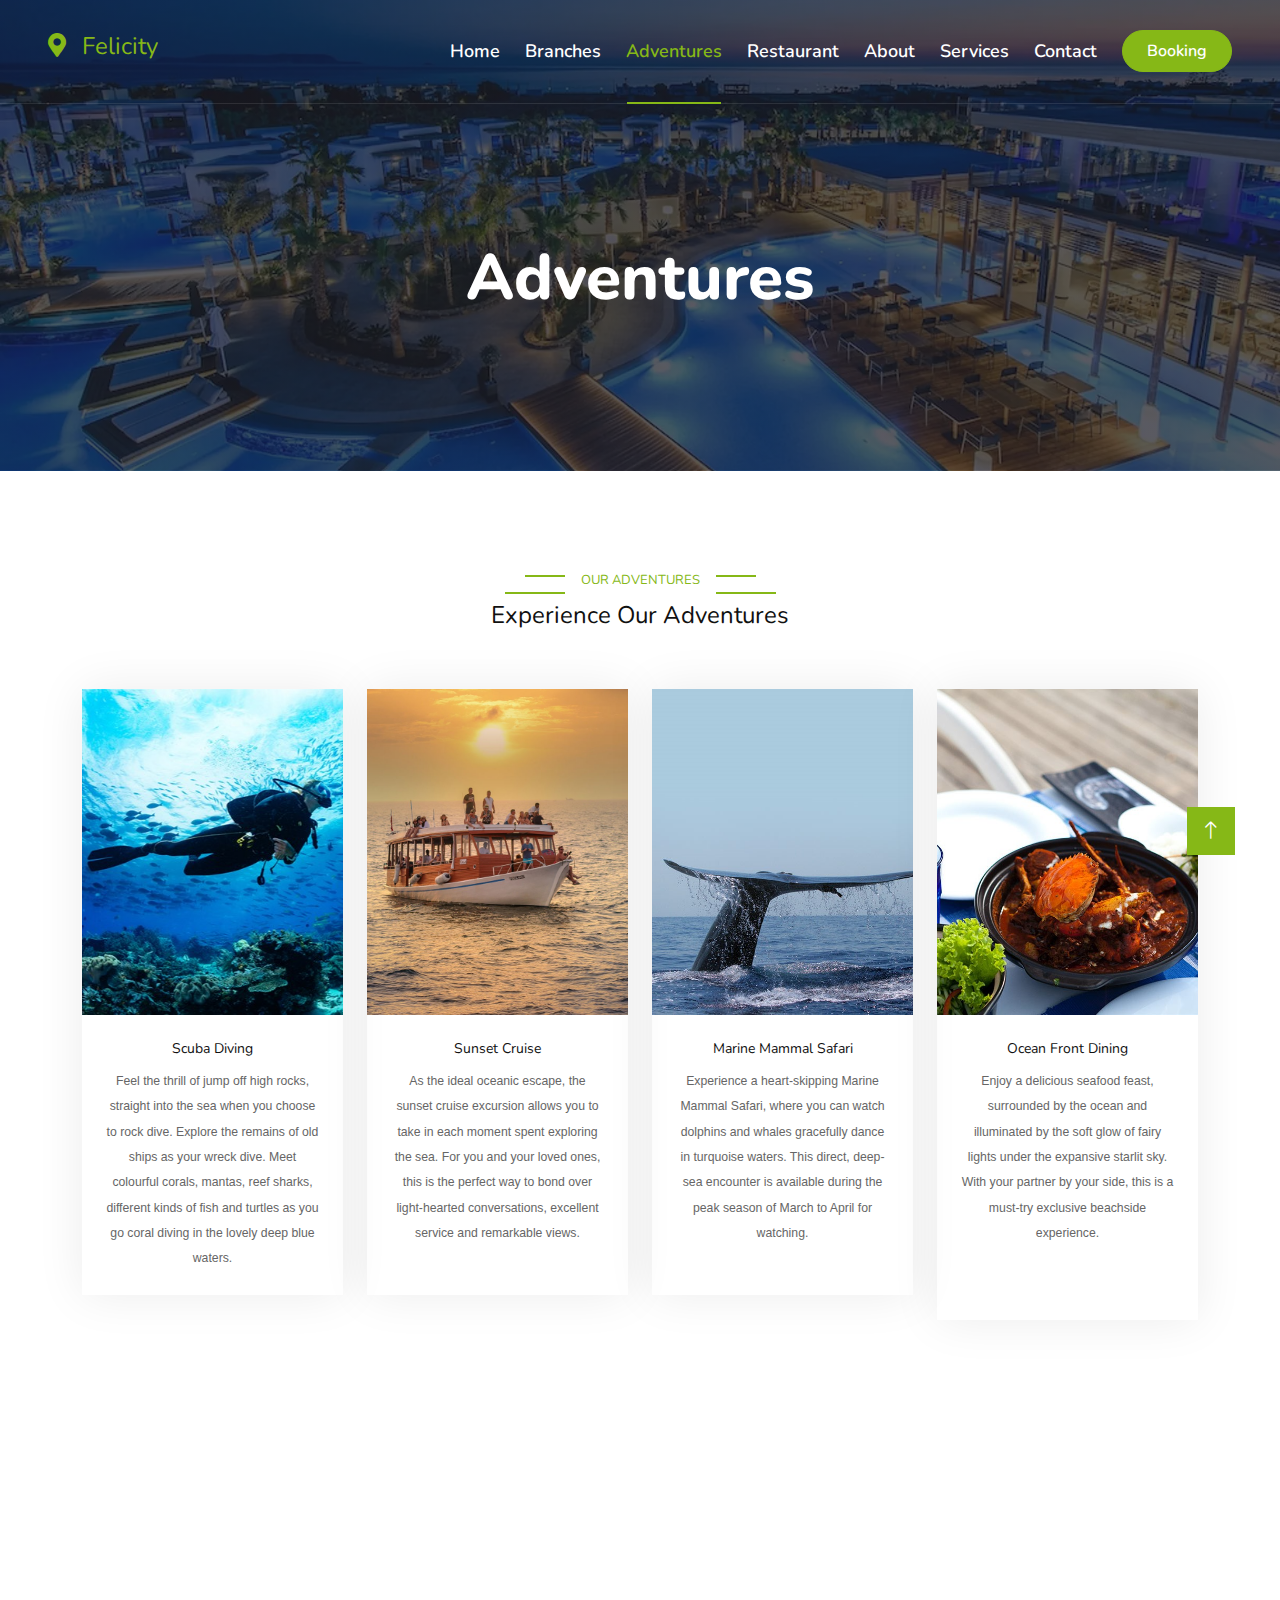
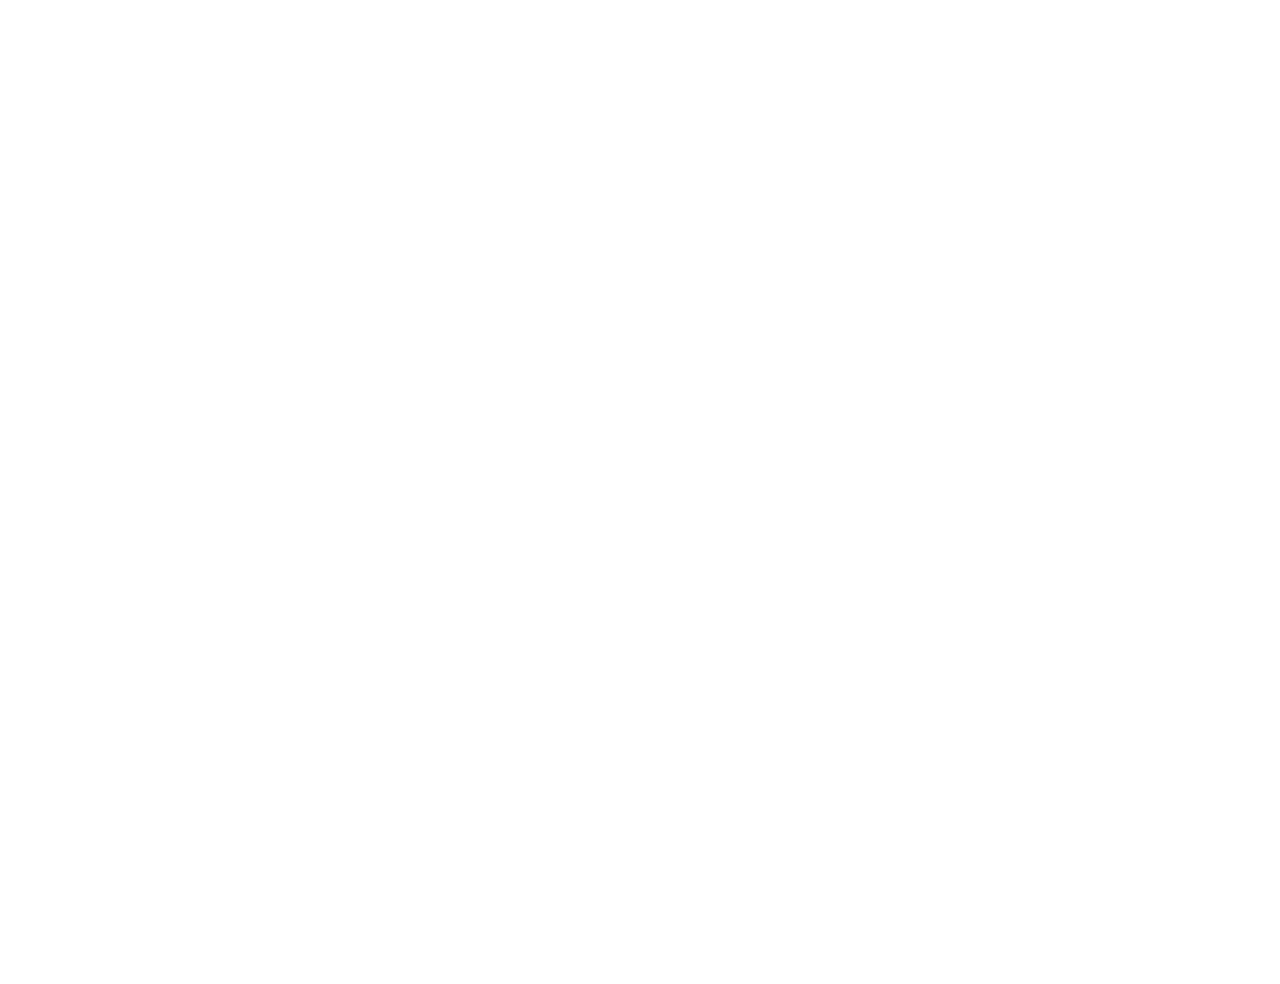
<file: adventure.html>
<!DOCTYPE html>
<html lang="en">

<head>
    <meta charset="utf-8">
    <title>Tourist - Travel Agency HTML Template</title>
    <meta content="width=device-width, initial-scale=1.0" name="viewport">
    <meta content="" name="keywords">
    <meta content="" name="description">

    <!-- Favicon -->
    <link href="img/favicon.ico" rel="icon">

    <!-- Google Web Fonts -->
    <link rel="preconnect" href="https://fonts.googleapis.com">
    <link rel="preconnect" href="https://fonts.gstatic.com" crossorigin>
    <link href="https://fonts.googleapis.com/css2?family=Heebo:wght@400;500;600&family=Nunito:wght@600;700;800&display=swap" rel="stylesheet">

    <!-- Icon Font Stylesheet -->
    <link href="https://cdnjs.cloudflare.com/ajax/libs/font-awesome/5.10.0/css/all.min.css" rel="stylesheet">
    <link href="https://cdn.jsdelivr.net/npm/bootstrap-icons@1.4.1/font/bootstrap-icons.css" rel="stylesheet">

    <!-- Libraries Stylesheet -->
    <link href="lib/animate/animate.min.css" rel="stylesheet">
    <link href="lib/owlcarousel/assets/owl.carousel.min.css" rel="stylesheet">
    <link href="lib/tempusdominus/css/tempusdominus-bootstrap-4.min.css" rel="stylesheet" />

    <!-- Customized Bootstrap Stylesheet -->
    <link href="css/bootstrap.min.css" rel="stylesheet">

    <!-- Template Stylesheet -->
    <link href="css/style.css" rel="stylesheet">
</head>

<body>
    <!-- Spinner Start -->
    <div id="spinner" class="show bg-white position-fixed translate-middle w-100 vh-100 top-50 start-50 d-flex align-items-center justify-content-center">
        <div class="spinner-border text-primary" style="width: 3rem; height: 3rem;" role="status">
            <span class="sr-only">Loading...</span>
        </div>
    </div>
    <!-- Spinner End -->
    <!-- Navbar & Hero Start -->
    <div class="container-fluid position-relative p-0">
        <nav class="navbar navbar-expand-lg navbar-light px-4 px-lg-5 py-3 py-lg-0">
            <a href="" class="navbar-brand p-0">
                <h1 class="text-primary m-0"><i class="fa fa-map-marker-alt me-3"></i>Felicity</h1>
                <!-- <img src="img/logo.png" alt="Logo"> -->
            </a>
            <button class="navbar-toggler" type="button" data-bs-toggle="collapse" data-bs-target="#navbarCollapse">
                <span class="fa fa-bars"></span>
            </button>
            <div class="collapse navbar-collapse" id="navbarCollapse">
                <div class="navbar-nav ms-auto py-0">
                    <a href="index.html" class="nav-item nav-link">Home</a>
                    <a href="branches.html" class="nav-item nav-link">Branches</a>
                    <a href="adventure.html" class="nav-item nav-link active">Adventures</a>
                    <a href="restaurant.html" class="nav-item nav-link">Restaurant</a>
                    <a href="about.html" class="nav-item nav-link">About</a>
                    <a href="service.html" class="nav-item nav-link">Services</a>
                    <a href="contact.html" class="nav-item nav-link">Contact</a>
                </div>
                <a href="booking.html" class="btn btn-primary rounded-pill py-2 px-4">Booking</a>
            </div>
        </nav>

        <div class="container-fluid bg-primary py-5 mb-5 hero-header">
            <div class="container py-5">
                <div class="row justify-content-center py-5">
                    <div class="col-lg-10 pt-lg-5 mt-lg-5 text-center">
                        <h1 class="display-3 text-white animated slideInDown">Adventures</h1>
                        <nav aria-label="breadcrumb">
                        </nav>
                    </div>
                </div>
            </div>
        </div>
    </div>
    <!-- Navbar & Hero End -->


    <!-- Team Start -->
    <div class="container-xxl py-5">
        <div class="container">
            <div class="text-center wow fadeInUp" data-wow-delay="0.1s">
                <h6 class="section-title bg-white text-center text-primary px-3">Our Adventures</h6>
                <h1 class="mb-5">Experience Our Adventures</h1>
            </div>
            <div class="row g-4">
                <div class="col-lg-3 col-md-6 wow fadeInUp" data-wow-delay="0.1s">
                    <div class="team-item">
                        <div class="overflow-hidden">
                            <img class="img-fluid" src="img/Adv1.jpg" alt="">
                        </div>
                        <div class="text-center p-4">
                            <h5 class="mb-0">Scuba Diving</h5>
                            <small>Feel the thrill of jump off high rocks, straight into the sea when you choose to rock dive. Explore the remains of old ships as your wreck dive. Meet colourful corals, mantas, reef sharks, different kinds of fish and turtles as you go coral diving in the lovely deep blue waters.</small>
                        </div>
                    </div>
                </div>
                <div class="col-lg-3 col-md-6 wow fadeInUp" data-wow-delay="0.3s">
                    <div class="team-item">
                        <div class="overflow-hidden">
                            <img class="img-fluid" src="img/Adv2.jpg" alt="">
                        </div>
                        <div class="text-center p-4">
                            <h5 class="mb-0">Sunset Cruise</h5>
                            <small>As the ideal oceanic escape, the sunset cruise excursion allows you to take in each moment spent exploring the sea. For you and your loved ones, this is the perfect way to bond over light-hearted conversations, excellent service and remarkable views.<br><br></small>
                        </div>
                    </div>
                </div>
                <div class="col-lg-3 col-md-6 wow fadeInUp" data-wow-delay="0.5s">
                    <div class="team-item">
                        <div class="overflow-hidden">
                            <img class="img-fluid" src="img/Adv3.jpg" alt="">
                        </div>
                        <div class="text-center p-4">
                            <h5 class="mb-0">Marine Mammal Safari</h5>
                            <small>Experience a heart-skipping Marine Mammal Safari, where you can watch dolphins and whales gracefully dance in turquoise waters. This direct, deep-sea encounter is available during the peak season of March to April for watching.</small> <br><br>
                        </div>
                    </div>
                </div>
                <div class="col-lg-3 col-md-6 wow fadeInUp" data-wow-delay="0.7s">
                    <div class="team-item">
                        <div class="overflow-hidden">
                            <img class="img-fluid" src="img/Adv4.jpg" alt="">
                        </div>
                        <div class="text-center p-4">
                            <h5 class="mb-0">Ocean Front Dining</h5>
                            <small>Enjoy a delicious seafood feast, surrounded by the ocean and illuminated by the soft glow of fairy lights under the expansive starlit sky. With your partner by your side, this is a must-try exclusive beachside experience.</small><br><br><br>
                        </div>
                    </div>
                </div>
                <div class="col-lg-3 col-md-6 wow fadeInUp" data-wow-delay="0.1s">
                    <div class="team-item">
                        <div class="overflow-hidden">
                            <img class="img-fluid" src="img/Adv5.jpg" alt="">
                        </div>

                        <div class="text-center p-4">
                            <h5 class="mb-0">Gangaramaya Temple</h5>
                            <small>s you explore the intricacies of this sacred site, you will discover a harmonious blend of architectural styles from Sri Lanka, Thailand, India, and China, creating visual artistry for the senses. Delve into history and be intrigued by the profound philosophy of peace that permeates every corner.</small>
                        </div>
                    </div>
                </div>
                <div class="col-lg-3 col-md-6 wow fadeInUp" data-wow-delay="0.3s">
                    <div class="team-item">
                        <div class="overflow-hidden">
                            <img class="img-fluid" src="img/Adv6.jpg" alt="">
                        </div>
                        <div class="text-center p-4">
                            <h5 class="mb-0">Bellaniwilla Rajamaha Viharaya</h5>
                            <small>Wander into this revered Buddhist temple in Sri Lanka, embracing the tranquillity and spiritual essence as you appreciate its storytelling. At the heart of the temple lies the sacred Bo tree, believed to be one of the first offshoots of the esteemed Jaya Sri Maha Bodi in Anuradhapura.</small>
                        </div>
                    </div>
                </div>
                <div class="col-lg-3 col-md-6 wow fadeInUp" data-wow-delay="0.5s">
                    <div class="team-item">
                        <div class="overflow-hidden">
                            <img class="img-fluid" src="img/Adv7.jpg" alt="">
                        </div>
                        <div class="text-center p-4">
                            <h5 class="mb-0">Turtle Hatchery</h5>
                            <small>Isn’t life all about the little things that take up all your heart? Well, it definitely is, for the good folks at the Kosgoda Turtle Hatchery. Here’s a welfare center that genuinely cares about these little creatures, even before they’re born.</small> <br><br>
                        </div>
                    </div>
                </div>
                <div class="col-lg-3 col-md-6 wow fadeInUp" data-wow-delay="0.7s">
                    <div class="team-item">
                        <div class="overflow-hidden">
                            <img class="img-fluid" src="img/Adv8.jpg" alt="">
                        </div>
                        <div class="text-center p-4">
                            <h5 class="mb-0">Galle Fort</h5>
                            <small>This grand piece of architecture was built in 1588 by the Portuguese and was later declared as a UNESCO World Heritage site. Situated by the ocean, this European architectural structure, today houses an eclectic mix of shops and quaint cafes.</small><br><br>
                        </div>
                    </div>
                </div>
            </div>
        </div>
    </div>
    <!-- Team End -->
        

    <!-- Footer Start -->
    <div class="container-fluid bg-dark text-light footer pt-5 mt-5 wow fadeIn" data-wow-delay="0.1s">
        <div class="container py-5">
            <div class="row g-5">
                <div class="col-lg-3 col-md-6">
                    <h4 class="text-white mb-3">Company</h4>
                    <a class="btn btn-link" href="">About Us</a>
                    <a class="btn btn-link" href="">Contact Us</a>
                    <a class="btn btn-link" href="">Privacy Policy</a>
                    <a class="btn btn-link" href="">Terms & Condition</a>
                    <a class="btn btn-link" href="">FAQs & Help</a>
                </div>
                <div class="col-lg-3 col-md-6">
                    <h4 class="text-white mb-3">Contact</h4>
                    <p class="mb-2"><i class="fa fa-map-marker-alt me-3"></i>123 Street, Colombo, Srilanka</p>
                    <p class="mb-2"><i class="fa fa-phone-alt me-3"></i>+94 11 2161 161</p>
                    <p class="mb-2"><i class="fa fa-envelope me-3"></i>felicityhotel@gmail.com</p>
                    <div class="d-flex pt-2">
                        <a class="btn btn-outline-light btn-social" href=""><i class="fab fa-twitter"></i></a>
                        <a class="btn btn-outline-light btn-social" href=""><i class="fab fa-facebook-f"></i></a>
                        <a class="btn btn-outline-light btn-social" href=""><i class="fab fa-youtube"></i></a>
                        <a class="btn btn-outline-light btn-social" href=""><i class="fab fa-linkedin-in"></i></a>
                    </div>
                </div>
                <div class="col-lg-3 col-md-6">
                    <h4 class="text-white mb-3">Gallery</h4>
                    <div class="row g-2 pt-2">
                        <div class="col-4">
                            <img class="img-fluid bg-light p-1" src="img/package-1.jpg" alt="">
                        </div>
                        <div class="col-4">
                            <img class="img-fluid bg-light p-1" src="img/package-2.jpg" alt="">
                        </div>
                        <div class="col-4">
                            <img class="img-fluid bg-light p-1" src="img/package-3.jpg" alt="">
                        </div>
                        <div class="col-4">
                            <img class="img-fluid bg-light p-1" src="img/package-2.jpg" alt="">
                        </div>
                        <div class="col-4">
                            <img class="img-fluid bg-light p-1" src="img/package-3.jpg" alt="">
                        </div>
                        <div class="col-4">
                            <img class="img-fluid bg-light p-1" src="img/package-1.jpg" alt="">
                        </div>
                    </div>
                </div>
                <div class="col-lg-3 col-md-6">
                    <h4 class="text-white mb-3">Newsletter</h4>
                    <p>Stay updated on the latest news, events, and promotions by subscribing to our newsletter. Your dream vacation is just an email away!</p>
                    <div class="position-relative mx-auto" style="max-width: 400px;">
                        <input class="form-control border-primary w-100 py-3 ps-4 pe-5" type="text" placeholder="Your email">
                        <button type="button" class="btn btn-primary py-2 position-absolute top-0 end-0 mt-2 me-2">SignUp</button>
                    </div>
                </div>
            </div>
        </div>
        <div class="container">
            <div class="copyright">
                <div class="row">
                    <div class="col-md-6 text-center text-md-start mb-3 mb-md-0">
                        &copy; <a class="border-bottom" href="#">Your Site Name</a>, All Right Reserved.

                        <!--/*** This template is free as long as you keep the footer author’s credit link/attribution link/backlink. If you'd like to use the template without the footer author’s credit link/attribution link/backlink, you can purchase the Credit Removal License from "https://htmlcodex.com/credit-removal". Thank you for your support. ***/-->
                        Designed By <a class="border-bottom" href="https://htmlcodex.com">HTML Codex</a>
                    </div>
                    <div class="col-md-6 text-center text-md-end">
                        <div class="footer-menu">
                            <a href="">Home</a>
                            <a href="">Cookies</a>
                            <a href="">Help</a>
                            <a href="">FQAs</a>
                        </div>
                    </div>
                </div>
            </div>
        </div>
    </div>
    <!-- Footer End -->


    <!-- Back to Top -->
    <a href="#" class="btn btn-lg btn-primary btn-lg-square back-to-top"><i class="bi bi-arrow-up"></i></a>


    <!-- JavaScript Libraries -->
    <script src="https://code.jquery.com/jquery-3.4.1.min.js"></script>
    <script src="https://cdn.jsdelivr.net/npm/bootstrap@5.0.0/dist/js/bootstrap.bundle.min.js"></script>
    <script src="lib/wow/wow.min.js"></script>
    <script src="lib/easing/easing.min.js"></script>
    <script src="lib/waypoints/waypoints.min.js"></script>
    <script src="lib/owlcarousel/owl.carousel.min.js"></script>
    <script src="lib/tempusdominus/js/moment.min.js"></script>
    <script src="lib/tempusdominus/js/moment-timezone.min.js"></script>
    <script src="lib/tempusdominus/js/tempusdominus-bootstrap-4.min.js"></script>

    <!-- Template Javascript -->
    <script src="js/main.js"></script>
</body>

</html>
</file>
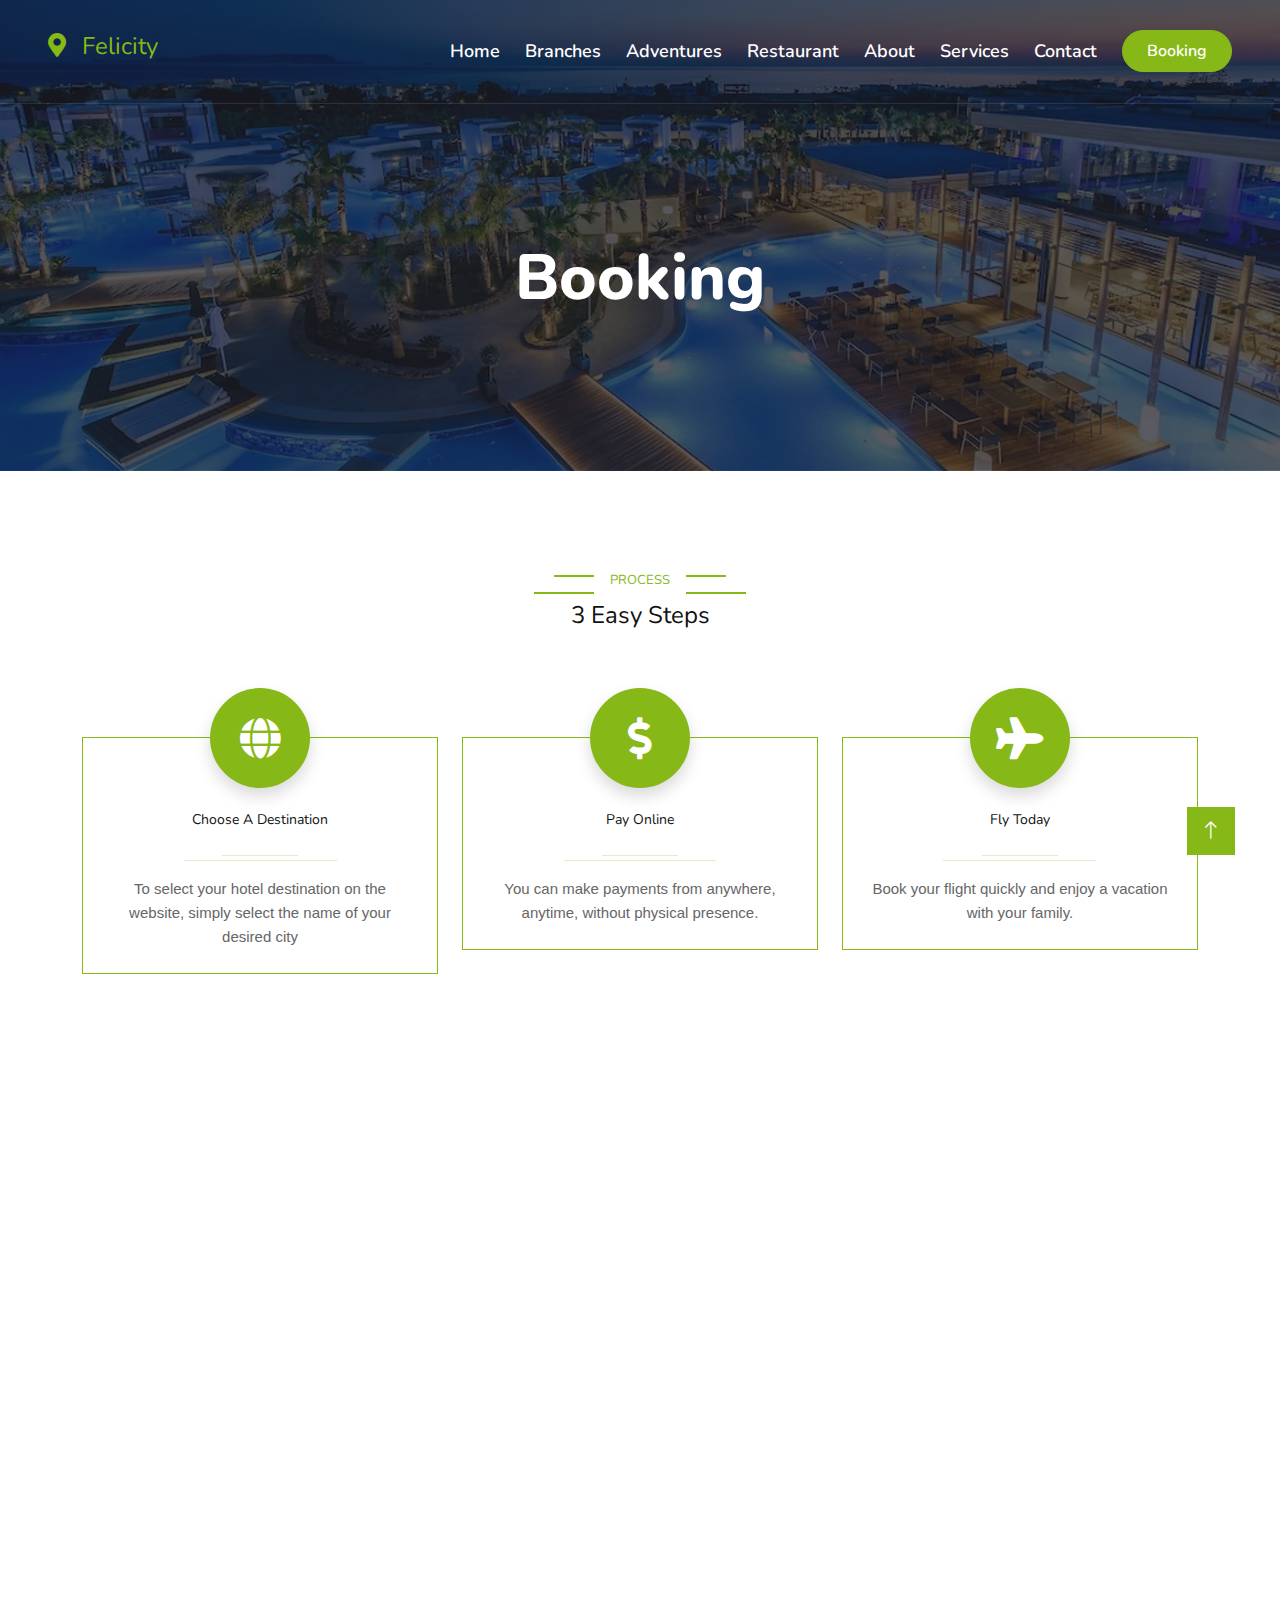
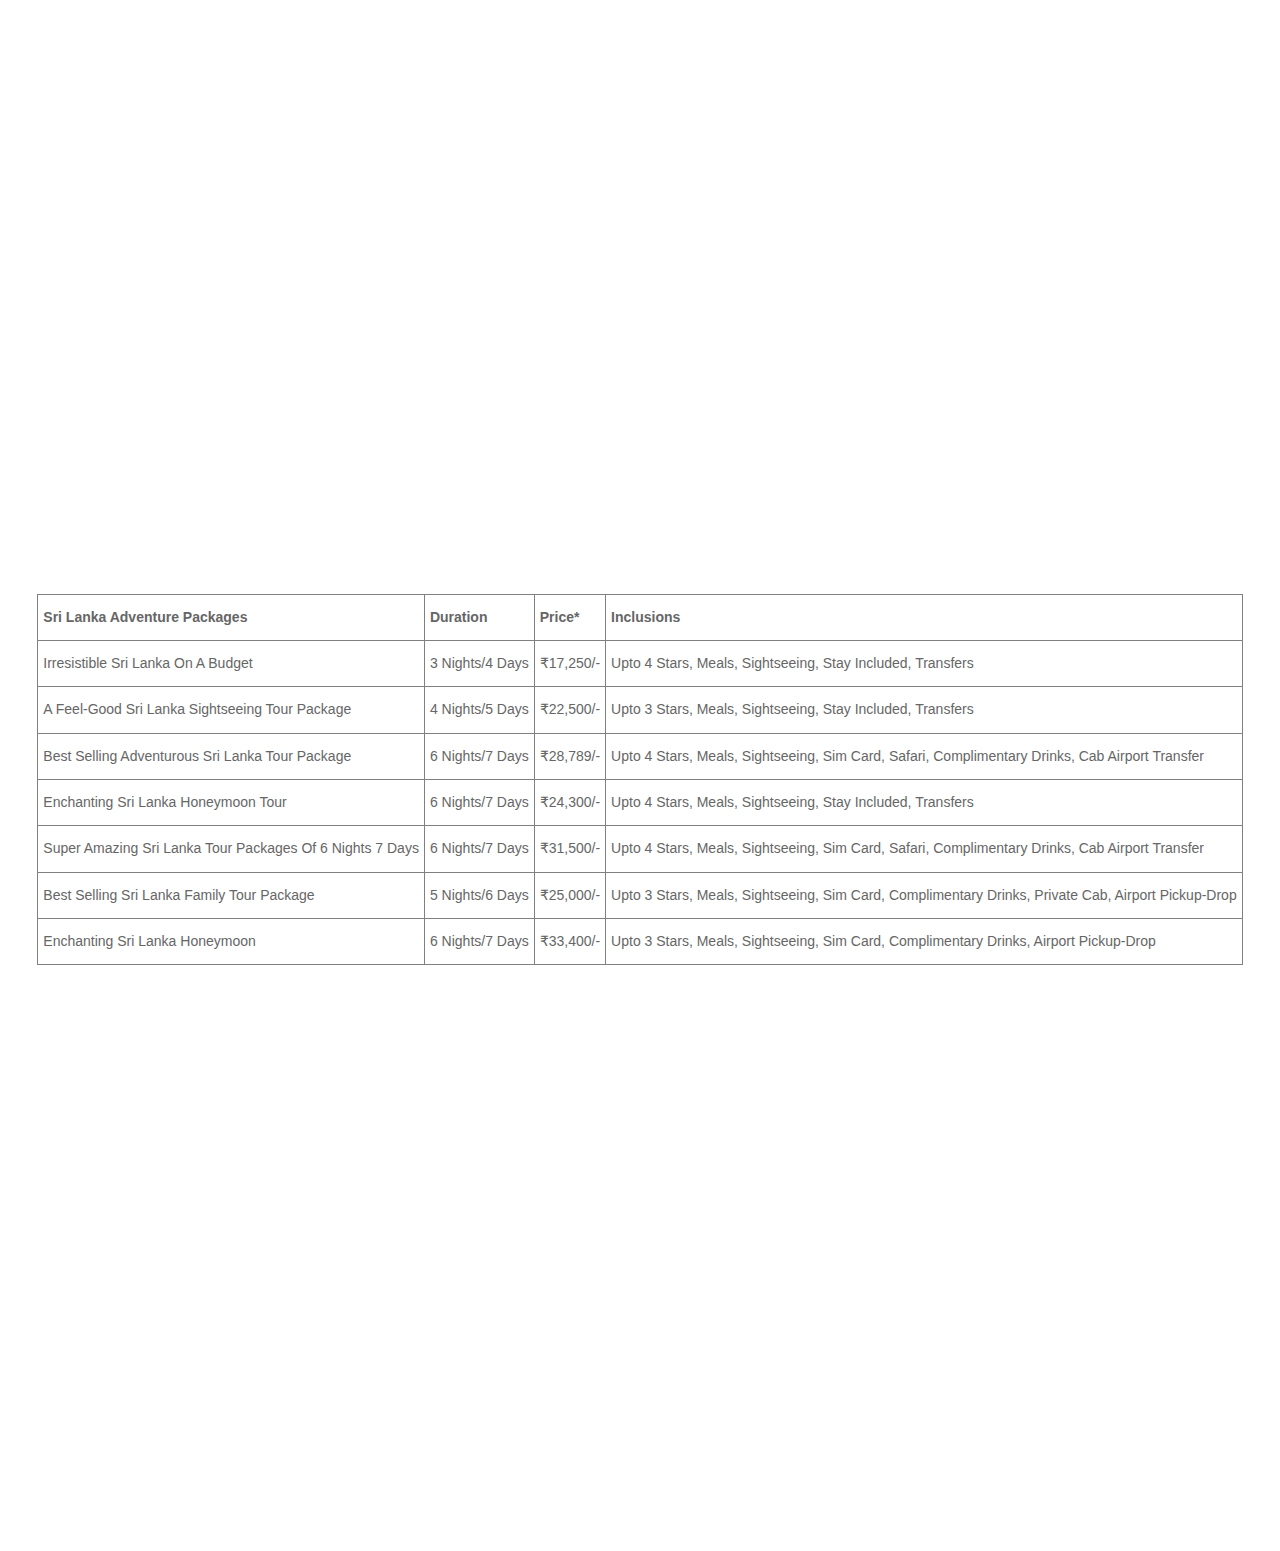
<file: booking.html>
<!DOCTYPE html>
<html lang="en">

<head>
    <meta charset="utf-8">
    <title>Tourist - Travel Agency HTML Template</title>
    <meta content="width=device-width, initial-scale=1.0" name="viewport">
    <meta content="" name="keywords">
    <meta content="" name="description">

    <!-- Favicon -->
    <link href="img/favicon.ico" rel="icon">

    <!-- Google Web Fonts -->
    <link rel="preconnect" href="https://fonts.googleapis.com">
    <link rel="preconnect" href="https://fonts.gstatic.com" crossorigin>
    <link href="https://fonts.googleapis.com/css2?family=Heebo:wght@400;500;600&family=Nunito:wght@600;700;800&display=swap" rel="stylesheet">

    <!-- Icon Font Stylesheet -->
    <link href="https://cdnjs.cloudflare.com/ajax/libs/font-awesome/5.10.0/css/all.min.css" rel="stylesheet">
    <link href="https://cdn.jsdelivr.net/npm/bootstrap-icons@1.4.1/font/bootstrap-icons.css" rel="stylesheet">

    <!-- Libraries Stylesheet -->
    <link href="lib/animate/animate.min.css" rel="stylesheet">
    <link href="lib/owlcarousel/assets/owl.carousel.min.css" rel="stylesheet">
    <link href="lib/tempusdominus/css/tempusdominus-bootstrap-4.min.css" rel="stylesheet" />

    <!-- Customized Bootstrap Stylesheet -->
    <link href="css/bootstrap.min.css" rel="stylesheet">

    <!-- Template Stylesheet -->
    <link href="css/style.css" rel="stylesheet">
</head>

<body>
    <!-- Spinner Start -->
    <div id="spinner" class="show bg-white position-fixed translate-middle w-100 vh-100 top-50 start-50 d-flex align-items-center justify-content-center">
        <div class="spinner-border text-primary" style="width: 3rem; height: 3rem;" role="status">
            <span class="sr-only">Loading...</span>
        </div>
    </div>
    <!-- Spinner End -->


    <!-- Navbar & Hero Start -->
    <div class="container-fluid position-relative p-0">
        <nav class="navbar navbar-expand-lg navbar-light px-4 px-lg-5 py-3 py-lg-0">
            <a href="" class="navbar-brand p-0">
                <h1 class="text-primary m-0"><i class="fa fa-map-marker-alt me-3"></i>Felicity</h1>
                <!-- <img src="img/logo.png" alt="Logo"> -->
            </a>
            <button class="navbar-toggler" type="button" data-bs-toggle="collapse" data-bs-target="#navbarCollapse">
                <span class="fa fa-bars"></span>
            </button>
             <div class="collapse navbar-collapse" id="navbarCollapse">
                <div class="navbar-nav ms-auto py-0">
                    <a href="index.html" class="nav-item nav-link">Home</a>
                    <a href="branches.html" class="nav-item nav-link">Branches</a>
                    <a href="adventure.html" class="nav-item nav-link">Adventures</a>
                    <a href="restaurant.html" class="nav-item nav-link">Restaurant</a>
                    <a href="about.html" class="nav-item nav-link">About</a>
                    <a href="service.html" class="nav-item nav-link">Services</a>
                    <a href="contact.html" class="nav-item nav-link">Contact</a>
                </div>
                <a href="booking.html" class="btn btn-primary rounded-pill py-2 px-4">Booking</a>
            </div>
        </nav>
        <div class="container-fluid bg-primary py-5 mb-5 hero-header">
            <div class="container py-5">
                <div class="row justify-content-center py-5">
                    <div class="col-lg-10 pt-lg-5 mt-lg-5 text-center">
                        <h1 class="display-3 text-white animated slideInDown">Booking</h1>
                    </div>
                </div>
            </div>
        </div>
    </div>
    <!-- Navbar & Hero End -->


    <!-- Process Start -->
    <div class="container-xxl py-5">
        <div class="container">
            <div class="text-center pb-4 wow fadeInUp" data-wow-delay="0.1s">
                <h6 class="section-title bg-white text-center text-primary px-3">Process</h6>
                <h1 class="mb-5">3 Easy Steps</h1>
            </div>
            <div class="row gy-5 gx-4 justify-content-center">
                <div class="col-lg-4 col-sm-6 text-center pt-4 wow fadeInUp" data-wow-delay="0.1s">
                    <div class="position-relative border border-primary pt-5 pb-4 px-4">
                        <div class="d-inline-flex align-items-center justify-content-center bg-primary rounded-circle position-absolute top-0 start-50 translate-middle shadow" style="width: 100px; height: 100px;">
                            <i class="fa fa-globe fa-3x text-white"></i>
                        </div>
                        <h5 class="mt-4">Choose A Destination</h5>
                        <hr class="w-25 mx-auto bg-primary mb-1">
                        <hr class="w-50 mx-auto bg-primary mt-0">
                        <p class="mb-0">To select your hotel destination on the website, simply select the name of your desired city</p>
                    </div>
                </div>
                <div class="col-lg-4 col-sm-6 text-center pt-4 wow fadeInUp" data-wow-delay="0.3s">
                    <div class="position-relative border border-primary pt-5 pb-4 px-4">
                        <div class="d-inline-flex align-items-center justify-content-center bg-primary rounded-circle position-absolute top-0 start-50 translate-middle shadow" style="width: 100px; height: 100px;">
                            <i class="fa fa-dollar-sign fa-3x text-white"></i>
                        </div>
                        <h5 class="mt-4">Pay Online</h5>
                        <hr class="w-25 mx-auto bg-primary mb-1">
                        <hr class="w-50 mx-auto bg-primary mt-0">
                        <p class="mb-0"> You can make payments from anywhere, anytime, without physical presence.</p>
                    </div>
                </div>
                <div class="col-lg-4 col-sm-6 text-center pt-4 wow fadeInUp" data-wow-delay="0.5s">
                    <div class="position-relative border border-primary pt-5 pb-4 px-4">
                        <div class="d-inline-flex align-items-center justify-content-center bg-primary rounded-circle position-absolute top-0 start-50 translate-middle shadow" style="width: 100px; height: 100px;">
                            <i class="fa fa-plane fa-3x text-white"></i>
                        </div>
                        <h5 class="mt-4">Fly Today</h5>
                        <hr class="w-25 mx-auto bg-primary mb-1">
                        <hr class="w-50 mx-auto bg-primary mt-0">
                        <p class="mb-0">Book your flight quickly and enjoy a vacation with your family.</p>
                    </div>
                </div>
            </div>
        </div>
    </div>
    <!-- Process Start -->


    <!-- Booking Start -->
    <div class="container-xxl py-5 wow fadeInUp" data-wow-delay="0.1s">
        <div class="container">
            <div class="booking p-5">
                <div class="row g-5 align-items-center">
                    <div class="col-md-6 text-white">
                        <h6 class="text-white text-uppercase">Booking</h6>
                        <h1 class="text-white mb-4">Online Booking</h1>
                        <p class="mb-4"> We enjoy the liberty of being independent and the opportunity it gives us to express our unique and genuine personality. We take pride in having a conscientious, highly professional and happy team dedicated to delivering outstanding service and ensuring that every guest experience is delightfully memorable. Whether it’s the bees in the hives on our roof, the busy staff in our corridors and kitchens, or every guest that we welcome, ‘we always care’.</p>
                        
                        <a class="btn btn-outline-light py-3 px-5 mt-2" href="">Read More</a>
                    </div>
                    <div class="col-md-6">
                        <h1 class="text-white mb-4">Book A Hotel</h1>
                        <form>
                            <div class="row g-3">
                                <div class="col-md-6">
                                    <div class="form-floating">
                                        <input type="text" class="form-control bg-transparent" id="name" placeholder="Your Name">
                                        <label for="name">Your Name</label>
                                    </div>
                                </div>
                                <div class="col-md-6">
                                    <div class="form-floating">
                                        <input type="email" class="form-control bg-transparent" id="email" placeholder="Your Email">
                                        <label for="email">Your Email</label>
                                    </div>
                                </div>
                                <div class="col-md-6">
                                    <div class="form-floating date" id="date3" data-target-input="nearest">
                                        <input type="text" class="form-control bg-transparent datetimepicker-input" id="datetime" placeholder="Date & Time" data-target="#date3" data-toggle="datetimepicker" />
                                        <label for="datetime">Date & Time</label>
                                    </div>
                                </div>
                                <div class="col-md-6">
                                    <div class="form-floating">
                                        <select class="form-select bg-transparent" id="select1">
                                            <option value="1">Colombo</option>
                                            <option value="2">Nuwara eliya</option>
                                            <option value="3">Kandy</option>
                                            <option value="4">Negombo</option>
                                        </select>
                                        <label for="select1">Destination</label>
                                    </div>
                                </div>
                                <div class="col-12">
                                    <div class="form-floating">
                                        <textarea class="form-control bg-transparent" placeholder="Special Request" id="message" style="height: 100px"></textarea>
                                        <label for="message">Special Request</label>
                                    </div>
                                </div>
                                <div class="col-12">
                                    <button class="btn btn-outline-light w-100 py-3" type="submit">Book Now</button>
                                </div>
                            </div>
                        </form>
                    </div>
                </div>
            </div>
        </div>
    </div>
    <!-- Booking Start -->
  <!-- Booking Start -->
  <div class="container-xxl py-5 wow fadeInUp" data-wow-delay="0.1s">
    <div class="container">
        <div class="booking p-5">
            <div class="row g-5 align-items-center">
                <div class="col-md-6 text-white">
                    <h6 class="text-white text-uppercase">Booking</h6>
                    <h1 class="text-white mb-4">Online Booking</h1>
                    <p class="mb-4">Embark on thrilling adventures during your stay with us! At our hotel, we believe that travel should be an exhilarating journey filled with excitement and discovery. Whether you're an adrenaline junkie seeking outdoor escapades like hiking, biking, or water sports, or you're eager to explore vibrant cultures and bustling cityscapes, we offer a wide range of adventure packages and experiences to cater to all tastes. Book your stay now and prepare to create unforgettable memories while indulging in thrilling adventures that will leave you with a deep sense of fulfillment. Your adventure awaits – let's make it extraordinary together!</p>
                    
                    <a class="btn btn-outline-light py-3 px-5 mt-2" href="">Read More</a>
                </div>
                <div class="col-md-6">
                    <h1 class="text-white mb-4">Book A Adventure</h1>
                    <form>
                        <div class="row g-3">
                            <div class="col-md-6">
                                <div class="form-floating">
                                    <input type="text" class="form-control bg-transparent" id="name" placeholder="Your Name">
                                    <label for="name">Your Name</label>
                                </div>
                            </div>
                            <div class="col-md-6">
                                <div class="form-floating">
                                    <input type="email" class="form-control bg-transparent" id="email" placeholder="Your Email">
                                    <label for="email">Your Email</label>
                                </div>
                            </div>
                            <div class="col-md-6">
                                <div class="form-floating date" id="date3" data-target-input="nearest">
                                    <input type="text" class="form-control bg-transparent datetimepicker-input" id="datetime" placeholder="Date & Time" data-target="#date3" data-toggle="datetimepicker" />
                                    <label for="datetime">Date & Time</label>
                                </div>
                            </div>
                            <div class="col-md-6">
                                <div class="form-floating">
                                    <select class="form-select bg-transparent" id="select1">
                                        <option value="1">Irresistible Sri Lanka On A Budget</option>
                                        <option value="2">A Feel-Good Sri Lanka Sightseeing Tour Package</option>
                                        <option value="3">Best Selling Adventurous Sri Lanka Tour Package</option>
                                        <option value="4">Enchanting Sri Lanka Honeymoon Tour</option>
                                        <option value="5">Super Amazing Sri Lanka Tour Packages Of 6 Nights 7 Days</option>
                                        <option value="6">Best Selling Sri Lanka Family Tour Package</option>
                                        <option value="7">Enchanting Sri Lanka Honeymoon</option>
                                    </select>
                                    <label for="select1">Adventures</label>
                                </div>
                            </div>
                            <div class="col-12">
                                <div class="form-floating">
                                    <textarea class="form-control bg-transparent" placeholder="Special Request" id="message" style="height: 100px"></textarea>
                                    <label for="message">Special Request</label>
                                </div>
                            </div>
                            <div class="col-12">
                                <button class="btn btn-outline-light w-100 py-3" type="submit">Book Now</button>
                            </div>
                        </div>
                    </form>
                </div>
            </div>
        </div>
    </div>
</div>
<!-- Booking Start -->



    <table class="tg">
        <thead>
            <tr>
                <th class="tg-0pky" style="font-weight: bold;">Sri Lanka Adventure Packages</th>
                <th class="tg-0pky" style="font-weight: bold;">Duration</th>
                <th class="tg-0pky" style="font-weight: bold;">Price*</th>
                <th class="tg-0pky" style="font-weight: bold;">Inclusions</th>
            </tr>
        </thead>
        <tbody>
  <tr>
    <td class="tg-0pky">Irresistible Sri Lanka On A Budget</td>
    <td class="tg-0pky">3 Nights/4 Days</td>
    <td class="tg-0pky">₹17,250/-</td>
    <td class="tg-0pky">Upto 4 Stars, Meals, Sightseeing, Stay Included, Transfers</td>
  </tr>
  <tr>
    <td class="tg-0pky">A Feel-Good Sri Lanka Sightseeing Tour Package</td>
    <td class="tg-0pky">4 Nights/5 Days</td>
    <td class="tg-0pky">₹22,500/-</td>
    <td class="tg-0pky">Upto 3 Stars, Meals, Sightseeing, Stay Included, Transfers</td>
  </tr>
  <tr>
    <td class="tg-0pky">Best Selling Adventurous Sri Lanka Tour Package</td>
    <td class="tg-0pky">6 Nights/7 Days</td>
    <td class="tg-0pky">₹28,789/-</td>
    <td class="tg-0pky">Upto 4 Stars, Meals, Sightseeing, Sim Card, Safari, Complimentary Drinks, Cab Airport Transfer</td>
  </tr>
  <tr>
    <td class="tg-0pky">Enchanting Sri Lanka Honeymoon Tour</td>
    <td class="tg-0pky">6 Nights/7 Days</td>
    <td class="tg-0pky">₹24,300/-</td>
    <td class="tg-0pky">Upto 4 Stars, Meals, Sightseeing, Stay Included, Transfers</td>
  </tr>
  <tr>
    <td class="tg-0pky">Super Amazing Sri Lanka Tour Packages Of 6 Nights 7 Days</td>
    <td class="tg-0pky">6 Nights/7 Days</td>
    <td class="tg-0pky">₹31,500/-</td>
    <td class="tg-0pky">Upto 4 Stars, Meals, Sightseeing, Sim Card, Safari, Complimentary Drinks, Cab Airport Transfer</td>
  </tr>
  <tr>
    <td class="tg-0pky">Best Selling Sri Lanka Family Tour Package</td>
    <td class="tg-0pky">5 Nights/6 Days</td>
    <td class="tg-0pky">₹25,000/-</td>
    <td class="tg-0pky">Upto 3 Stars, Meals, Sightseeing, Sim Card, Complimentary Drinks, Private Cab, Airport Pickup-Drop</td>
  </tr>
  <tr>
    <td class="tg-0pky">Enchanting Sri Lanka Honeymoon</td>
    <td class="tg-0pky">6 Nights/7 Days</td>
    <td class="tg-0pky">₹33,400/-</td>
    <td class="tg-0pky">Upto 3 Stars, Meals, Sightseeing, Sim Card, Complimentary Drinks, Airport Pickup-Drop</td>
   </tr>
   </tbody>
   </table>



    <!-- Footer Start -->
    <div class="container-fluid bg-dark text-light footer pt-5 mt-5 wow fadeIn" data-wow-delay="0.1s">
        <div class="container py-5">
            <div class="row g-5">
                <div class="col-lg-3 col-md-6">
                    <h4 class="text-white mb-3">Company</h4>
                    <a class="btn btn-link" href="">About Us</a>
                    <a class="btn btn-link" href="">Contact Us</a>
                    <a class="btn btn-link" href="">Privacy Policy</a>
                    <a class="btn btn-link" href="">Terms & Condition</a>
                    <a class="btn btn-link" href="">FAQs & Help</a>
                </div>
                <div class="col-lg-3 col-md-6">
                    <h4 class="text-white mb-3">Contact</h4>
                    <p class="mb-2"><i class="fa fa-map-marker-alt me-3"></i>123 Street,Colombo, Srilanka</p>
                    <p class="mb-2"><i class="fa fa-phone-alt me-3"></i>+94 11 2161 161</p>
                    <p class="mb-2"><i class="fa fa-envelope me-3"></i>felicityhotel@gmail.com</p>
                    <div class="d-flex pt-2">
                        <a class="btn btn-outline-light btn-social" href=""><i class="fab fa-twitter"></i></a>
                        <a class="btn btn-outline-light btn-social" href=""><i class="fab fa-facebook-f"></i></a>
                        <a class="btn btn-outline-light btn-social" href=""><i class="fab fa-youtube"></i></a>
                        <a class="btn btn-outline-light btn-social" href=""><i class="fab fa-linkedin-in"></i></a>
                    </div>
                </div>
                <div class="col-lg-3 col-md-6">
                    <h4 class="text-white mb-3">Gallery</h4>
                    <div class="row g-2 pt-2">
                        <div class="col-4">
                            <img class="img-fluid bg-light p-1" src="img/package-1.jpg" alt="">
                        </div>
                        <div class="col-4">
                            <img class="img-fluid bg-light p-1" src="img/package-2.jpg" alt="">
                        </div>
                        <div class="col-4">
                            <img class="img-fluid bg-light p-1" src="img/package-3.jpg" alt="">
                        </div>
                        <div class="col-4">
                            <img class="img-fluid bg-light p-1" src="img/package-2.jpg" alt="">
                        </div>
                        <div class="col-4">
                            <img class="img-fluid bg-light p-1" src="img/package-3.jpg" alt="">
                        </div>
                        <div class="col-4">
                            <img class="img-fluid bg-light p-1" src="img/package-1.jpg" alt="">
                        </div>
                    </div>
                </div>
                <div class="col-lg-3 col-md-6">
                    <h4 class="text-white mb-3">Newsletter</h4>
                    <p>Stay updated on the latest news, events, and promotions by subscribing to our newsletter. Your dream vacation is just an email away!</p>
                    <div class="position-relative mx-auto" style="max-width: 400px;">
                        <input class="form-control border-primary w-100 py-3 ps-4 pe-5" type="text" placeholder="Your email">
                        <button type="button" class="btn btn-primary py-2 position-absolute top-0 end-0 mt-2 me-2">SignUp</button>
                    </div>
                </div>
            </div>
        </div>
        <div class="container">
            <div class="copyright">
                <div class="row">
                    <div class="col-md-6 text-center text-md-start mb-3 mb-md-0">
                        &copy; <a class="border-bottom" href="#">Your Site Name</a>, All Right Reserved.

                        <!--/*** This template is free as long as you keep the footer author’s credit link/attribution link/backlink. If you'd like to use the template without the footer author’s credit link/attribution link/backlink, you can purchase the Credit Removal License from "https://htmlcodex.com/credit-removal". Thank you for your support. ***/-->
                        Designed By <a class="border-bottom" href="https://htmlcodex.com">HTML Codex</a>
                    </div>
                    <div class="col-md-6 text-center text-md-end">
                        <div class="footer-menu">
                            <a href="">Home</a>
                            <a href="">Cookies</a>
                            <a href="">Help</a>
                            <a href="">FQAs</a>
                        </div>
                    </div>
                </div>
            </div>
        </div>
    </div>
    <!-- Footer End -->


    <!-- Back to Top -->
    <a href="#" class="btn btn-lg btn-primary btn-lg-square back-to-top"><i class="bi bi-arrow-up"></i></a>


    <!-- JavaScript Libraries -->
    <script src="https://code.jquery.com/jquery-3.4.1.min.js"></script>
    <script src="https://cdn.jsdelivr.net/npm/bootstrap@5.0.0/dist/js/bootstrap.bundle.min.js"></script>
    <script src="lib/wow/wow.min.js"></script>
    <script src="lib/easing/easing.min.js"></script>
    <script src="lib/waypoints/waypoints.min.js"></script>
    <script src="lib/owlcarousel/owl.carousel.min.js"></script>
    <script src="lib/tempusdominus/js/moment.min.js"></script>
    <script src="lib/tempusdominus/js/moment-timezone.min.js"></script>
    <script src="lib/tempusdominus/js/tempusdominus-bootstrap-4.min.js"></script>

    <!-- Template Javascript -->
    <script src="js/main.js"></script>
</body>

</html>
</file>
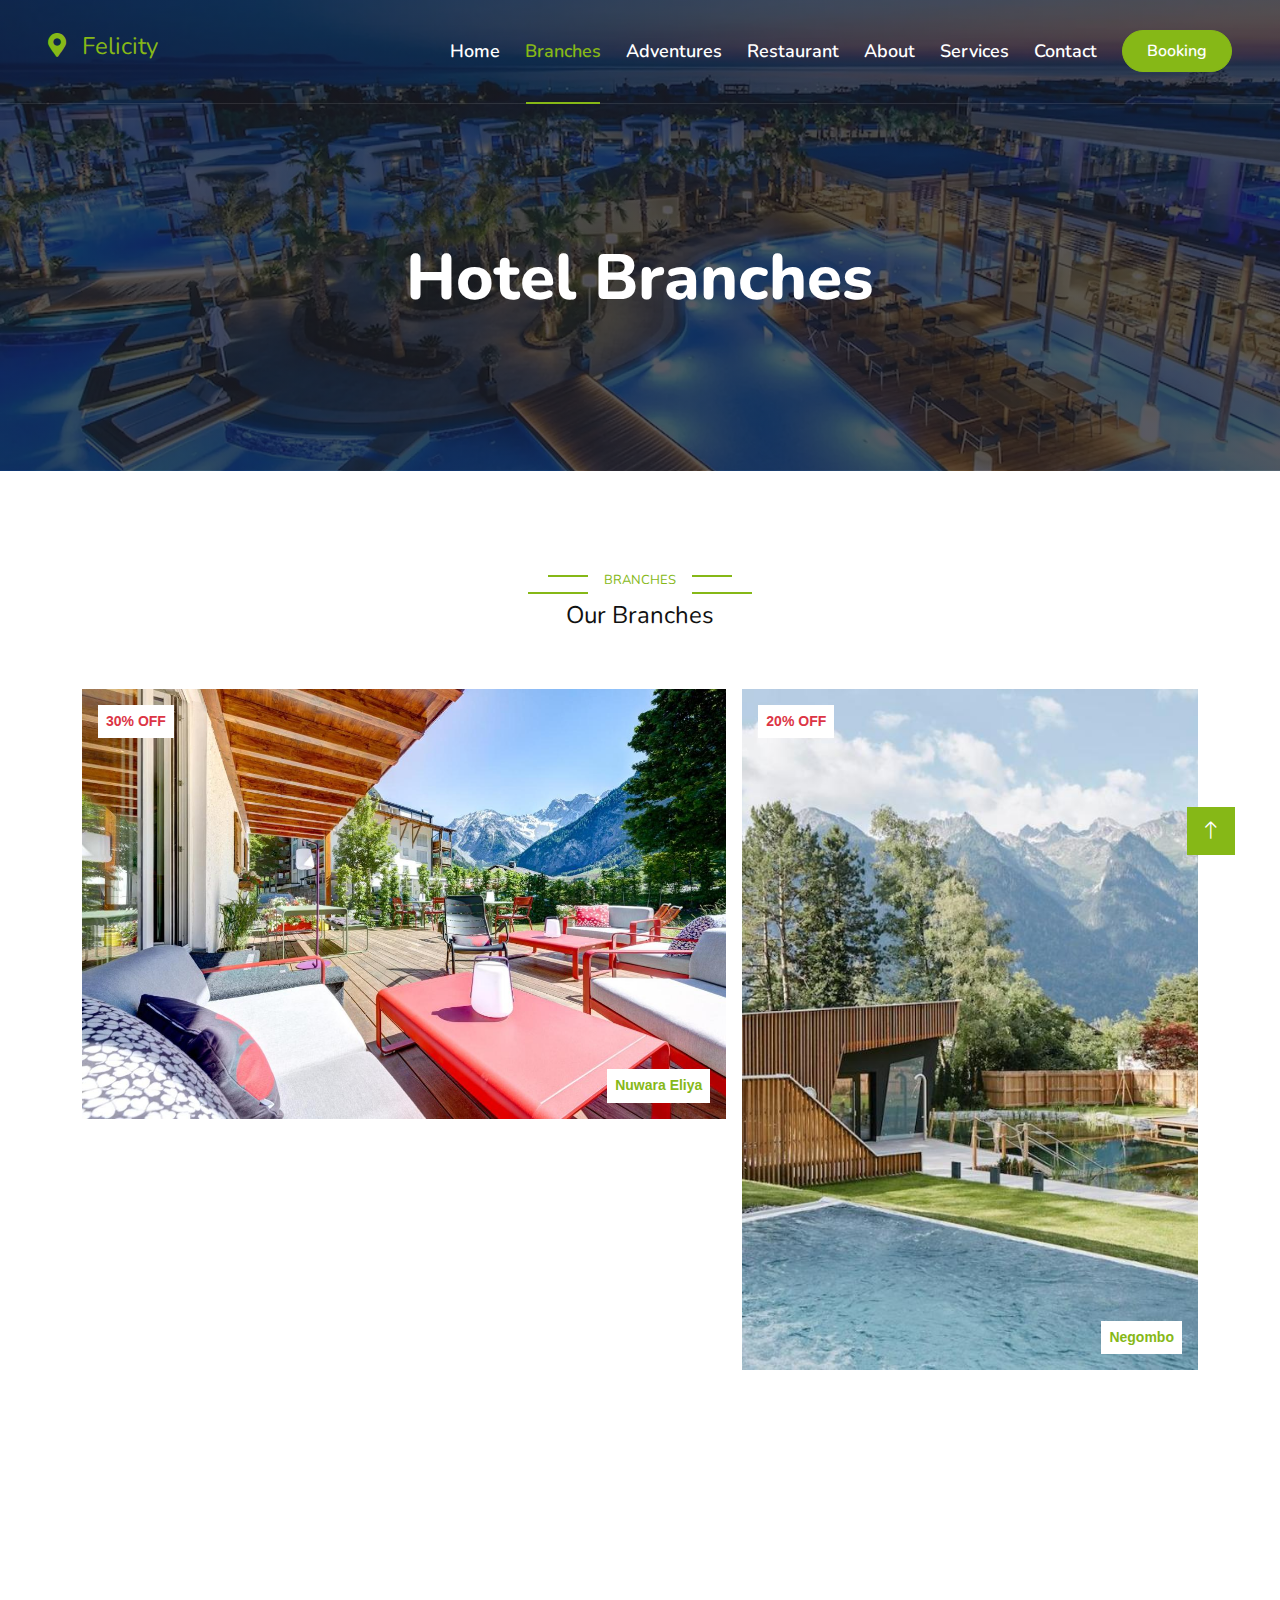
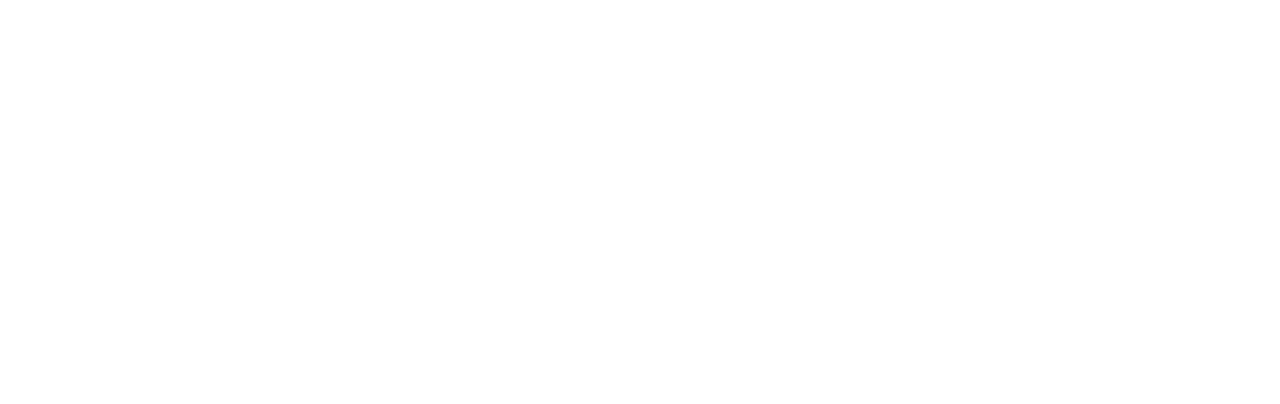
<file: branches.html>
<!DOCTYPE html>
<html lang="en">

<head>
    <meta charset="utf-8">
    <title>Tourist - Travel Agency HTML Template</title>
    <meta content="width=device-width, initial-scale=1.0" name="viewport">
    <meta content="" name="keywords">
    <meta content="" name="description">

    <!-- Favicon -->
    <link href="img/favicon.ico" rel="icon">

    <!-- Google Web Fonts -->
    <link rel="preconnect" href="https://fonts.googleapis.com">
    <link rel="preconnect" href="https://fonts.gstatic.com" crossorigin>
    <link href="https://fonts.googleapis.com/css2?family=Heebo:wght@400;500;600&family=Nunito:wght@600;700;800&display=swap" rel="stylesheet">

    <!-- Icon Font Stylesheet -->
    <link href="https://cdnjs.cloudflare.com/ajax/libs/font-awesome/5.10.0/css/all.min.css" rel="stylesheet">
    <link href="https://cdn.jsdelivr.net/npm/bootstrap-icons@1.4.1/font/bootstrap-icons.css" rel="stylesheet">

    <!-- Libraries Stylesheet -->
    <link href="lib/animate/animate.min.css" rel="stylesheet">
    <link href="lib/owlcarousel/assets/owl.carousel.min.css" rel="stylesheet">
    <link href="lib/tempusdominus/css/tempusdominus-bootstrap-4.min.css" rel="stylesheet" />

    <!-- Customized Bootstrap Stylesheet -->
    <link href="css/bootstrap.min.css" rel="stylesheet">

    <!-- Template Stylesheet -->
    <link href="css/style.css" rel="stylesheet">
</head>

<body>
    <!-- Spinner Start -->
    <div id="spinner" class="show bg-white position-fixed translate-middle w-100 vh-100 top-50 start-50 d-flex align-items-center justify-content-center">
        <div class="spinner-border text-primary" style="width: 3rem; height: 3rem;" role="status">
            <span class="sr-only">Loading...</span>
        </div>
    </div>
    <!-- Spinner End -->


    <!-- Navbar & Hero Start -->
    <div class="container-fluid position-relative p-0">
        <nav class="navbar navbar-expand-lg navbar-light px-4 px-lg-5 py-3 py-lg-0">
            <a href="" class="navbar-brand p-0">
                <h1 class="text-primary m-0"><i class="fa fa-map-marker-alt me-3"></i>Felicity</h1>
                <!-- <img src="img/logo.png" alt="Logo"> -->
            </a>
            <button class="navbar-toggler" type="button" data-bs-toggle="collapse" data-bs-target="#navbarCollapse">
                <span class="fa fa-bars"></span>
            </button>
            <div class="collapse navbar-collapse" id="navbarCollapse">
                <div class="navbar-nav ms-auto py-0">
                    <a href="index.html" class="nav-item nav-link">Home</a>
                    <a href="branches.html" class="nav-item nav-link active">Branches</a>
                    <a href="adventure.html" class="nav-item nav-link">Adventures</a>
                    <a href="restaurant.html" class="nav-item nav-link">Restaurant</a>
                    <a href="about.html" class="nav-item nav-link">About</a>
                    <a href="service.html" class="nav-item nav-link">Services</a>
                    <a href="contact.html" class="nav-item nav-link">Contact</a>
                </div>
                <a href="booking.html" class="btn btn-primary rounded-pill py-2 px-4">Booking</a>
            </div>
        </nav>



        <div class="container-fluid bg-primary py-5 mb-5 hero-header">
            <div class="container py-5">
                <div class="row justify-content-center py-5">
                    <div class="col-lg-10 pt-lg-5 mt-lg-5 text-center">
                        <h1 class="display-3 text-white animated slideInDown">Hotel Branches</h1>
                    </div>
                </div>
            </div>
        </div>
    </div>
    <!-- Navbar & Hero End -->


    <!-- Destination Start -->
    <div class="container-xxl py-5 destination">
        <div class="container">
            <div class="text-center wow fadeInUp" data-wow-delay="0.1s">
                <h6 class="section-title bg-white text-center text-primary px-3">Branches</h6>
                <h1 class="mb-5">Our Branches</h1>
            </div>
            <div class="row g-3">
                <div class="col-lg-7 col-md-6">
                    <div class="row g-3">
                        <div class="col-lg-12 col-md-12 wow zoomIn" data-wow-delay="0.1s">
                            <a class="position-relative d-block overflow-hidden" href="">
                                <img class="img-fluid" src="img/destination-1.jpg" alt="">
                                <div class="bg-white text-danger fw-bold position-absolute top-0 start-0 m-3 py-1 px-2">30% OFF</div>
                                <div class="bg-white text-primary fw-bold position-absolute bottom-0 end-0 m-3 py-1 px-2">Nuwara Eliya</div>
                            </a>
                        </div>
                        <div class="col-lg-6 col-md-12 wow zoomIn" data-wow-delay="0.3s">
                            <a class="position-relative d-block overflow-hidden" href="">
                                <img class="img-fluid" src="img/destination-23.jpg" alt="">
                                <div class="bg-white text-danger fw-bold position-absolute top-0 start-0 m-3 py-1 px-2">25% OFF</div>
                                <div class="bg-white text-primary fw-bold position-absolute bottom-0 end-0 m-3 py-1 px-2">Kandy</div>
                            </a>
                        </div>
                        <div class="col-lg-6 col-md-12 wow zoomIn" data-wow-delay="0.5s">
                            <a class="position-relative d-block overflow-hidden" href="">
                                <img class="img-fluid" src="img/destination-3.jpg" alt="">
                                <div class="bg-white text-danger fw-bold position-absolute top-0 start-0 m-3 py-1 px-2">35% OFF</div>
                                <div class="bg-white text-primary fw-bold position-absolute bottom-0 end-0 m-3 py-1 px-2">Colombo</div>
                            </a>
                        </div>
                    </div>
                </div>
                <div class="col-lg-5 col-md-6 wow zoomIn" data-wow-delay="0.7s" style="min-height: 350px;">
                    <a class="position-relative d-block h-100 overflow-hidden" href="">
                        <img class="img-fluid position-absolute w-100 h-100" src="img/destination-4.jpg" alt="" style="object-fit: cover;">
                        <div class="bg-white text-danger fw-bold position-absolute top-0 start-0 m-3 py-1 px-2">20% OFF</div>
                        <div class="bg-white text-primary fw-bold position-absolute bottom-0 end-0 m-3 py-1 px-2">Negombo</div>
                    </a>
                </div>
            </div>
        </div>
    </div>
    <!-- Destination Start -->
        

    <!-- Footer Start -->
    <div class="container-fluid bg-dark text-light footer pt-5 mt-5 wow fadeIn" data-wow-delay="0.1s">
        <div class="container py-5">
            <div class="row g-5">
                <div class="col-lg-3 col-md-6">
                    <h4 class="text-white mb-3">Company</h4>
                    <a class="btn btn-link" href="">About Us</a>
                    <a class="btn btn-link" href="">Contact Us</a>
                    <a class="btn btn-link" href="">Privacy Policy</a>
                    <a class="btn btn-link" href="">Terms & Condition</a>
                    <a class="btn btn-link" href="">FAQs & Help</a>
                </div>
                <div class="col-lg-3 col-md-6">
                    <h4 class="text-white mb-3">Contact</h4>
                    <p class="mb-2"><i class="fa fa-map-marker-alt me-3"></i>123 Street,Colombo, Srilanka</p>
                    <p class="mb-2"><i class="fa fa-phone-alt me-3"></i>+94 11 2161 161</p>
                    <p class="mb-2"><i class="fa fa-envelope me-3"></i>felicityhotel@gmail.com</p>
                    <div class="d-flex pt-2">
                        <a class="btn btn-outline-light btn-social" href=""><i class="fab fa-twitter"></i></a>
                        <a class="btn btn-outline-light btn-social" href=""><i class="fab fa-facebook-f"></i></a>
                        <a class="btn btn-outline-light btn-social" href=""><i class="fab fa-youtube"></i></a>
                        <a class="btn btn-outline-light btn-social" href=""><i class="fab fa-linkedin-in"></i></a>
                    </div>
                </div>
                <div class="col-lg-3 col-md-6">
                    <h4 class="text-white mb-3">Gallery</h4>
                    <div class="row g-2 pt-2">
                        <div class="col-4">
                            <img class="img-fluid bg-light p-1" src="img/package-1.jpg" alt="">
                        </div>
                        <div class="col-4">
                            <img class="img-fluid bg-light p-1" src="img/package-2.jpg" alt="">
                        </div>
                        <div class="col-4">
                            <img class="img-fluid bg-light p-1" src="img/package-3.jpg" alt="">
                        </div>
                        <div class="col-4">
                            <img class="img-fluid bg-light p-1" src="img/package-2.jpg" alt="">
                        </div>
                        <div class="col-4">
                            <img class="img-fluid bg-light p-1" src="img/package-3.jpg" alt="">
                        </div>
                        <div class="col-4">
                            <img class="img-fluid bg-light p-1" src="img/package-1.jpg" alt="">
                        </div>
                    </div>
                </div>
                <div class="col-lg-3 col-md-6">
                    <h4 class="text-white mb-3">Newsletter</h4>
                    <p>Stay updated on the latest news, events, and promotions by subscribing to our newsletter. Your dream vacation is just an email away!</p>
                    <div class="position-relative mx-auto" style="max-width: 400px;">
                        <input class="form-control border-primary w-100 py-3 ps-4 pe-5" type="text" placeholder="Your email">
                        <button type="button" class="btn btn-primary py-2 position-absolute top-0 end-0 mt-2 me-2">SignUp</button>
                    </div>
                </div>
            </div>
        </div>
        <div class="container">
            <div class="copyright">
                <div class="row">
                    <div class="col-md-6 text-center text-md-start mb-3 mb-md-0">
                        &copy; <a class="border-bottom" href="#">Your Site Name</a>, All Right Reserved.

                        <!--/*** This template is free as long as you keep the footer author’s credit link/attribution link/backlink. If you'd like to use the template without the footer author’s credit link/attribution link/backlink, you can purchase the Credit Removal License from "https://htmlcodex.com/credit-removal". Thank you for your support. ***/-->
                        Designed By <a class="border-bottom" href="https://htmlcodex.com">HTML Codex</a>
                    </div>
                    <div class="col-md-6 text-center text-md-end">
                        <div class="footer-menu">
                            <a href="">Home</a>
                            <a href="">Cookies</a>
                            <a href="">Help</a>
                            <a href="">FQAs</a>
                        </div>
                    </div>
                </div>
            </div>
        </div>
    </div>
    <!-- Footer End -->


    <!-- Back to Top -->
    <a href="#" class="btn btn-lg btn-primary btn-lg-square back-to-top"><i class="bi bi-arrow-up"></i></a>


    <!-- JavaScript Libraries -->
    <script src="https://code.jquery.com/jquery-3.4.1.min.js"></script>
    <script src="https://cdn.jsdelivr.net/npm/bootstrap@5.0.0/dist/js/bootstrap.bundle.min.js"></script>
    <script src="lib/wow/wow.min.js"></script>
    <script src="lib/easing/easing.min.js"></script>
    <script src="lib/waypoints/waypoints.min.js"></script>
    <script src="lib/owlcarousel/owl.carousel.min.js"></script>
    <script src="lib/tempusdominus/js/moment.min.js"></script>
    <script src="lib/tempusdominus/js/moment-timezone.min.js"></script>
    <script src="lib/tempusdominus/js/tempusdominus-bootstrap-4.min.js"></script>

    <!-- Template Javascript -->
    <script src="js/main.js"></script>
</body>

</html>
</file>
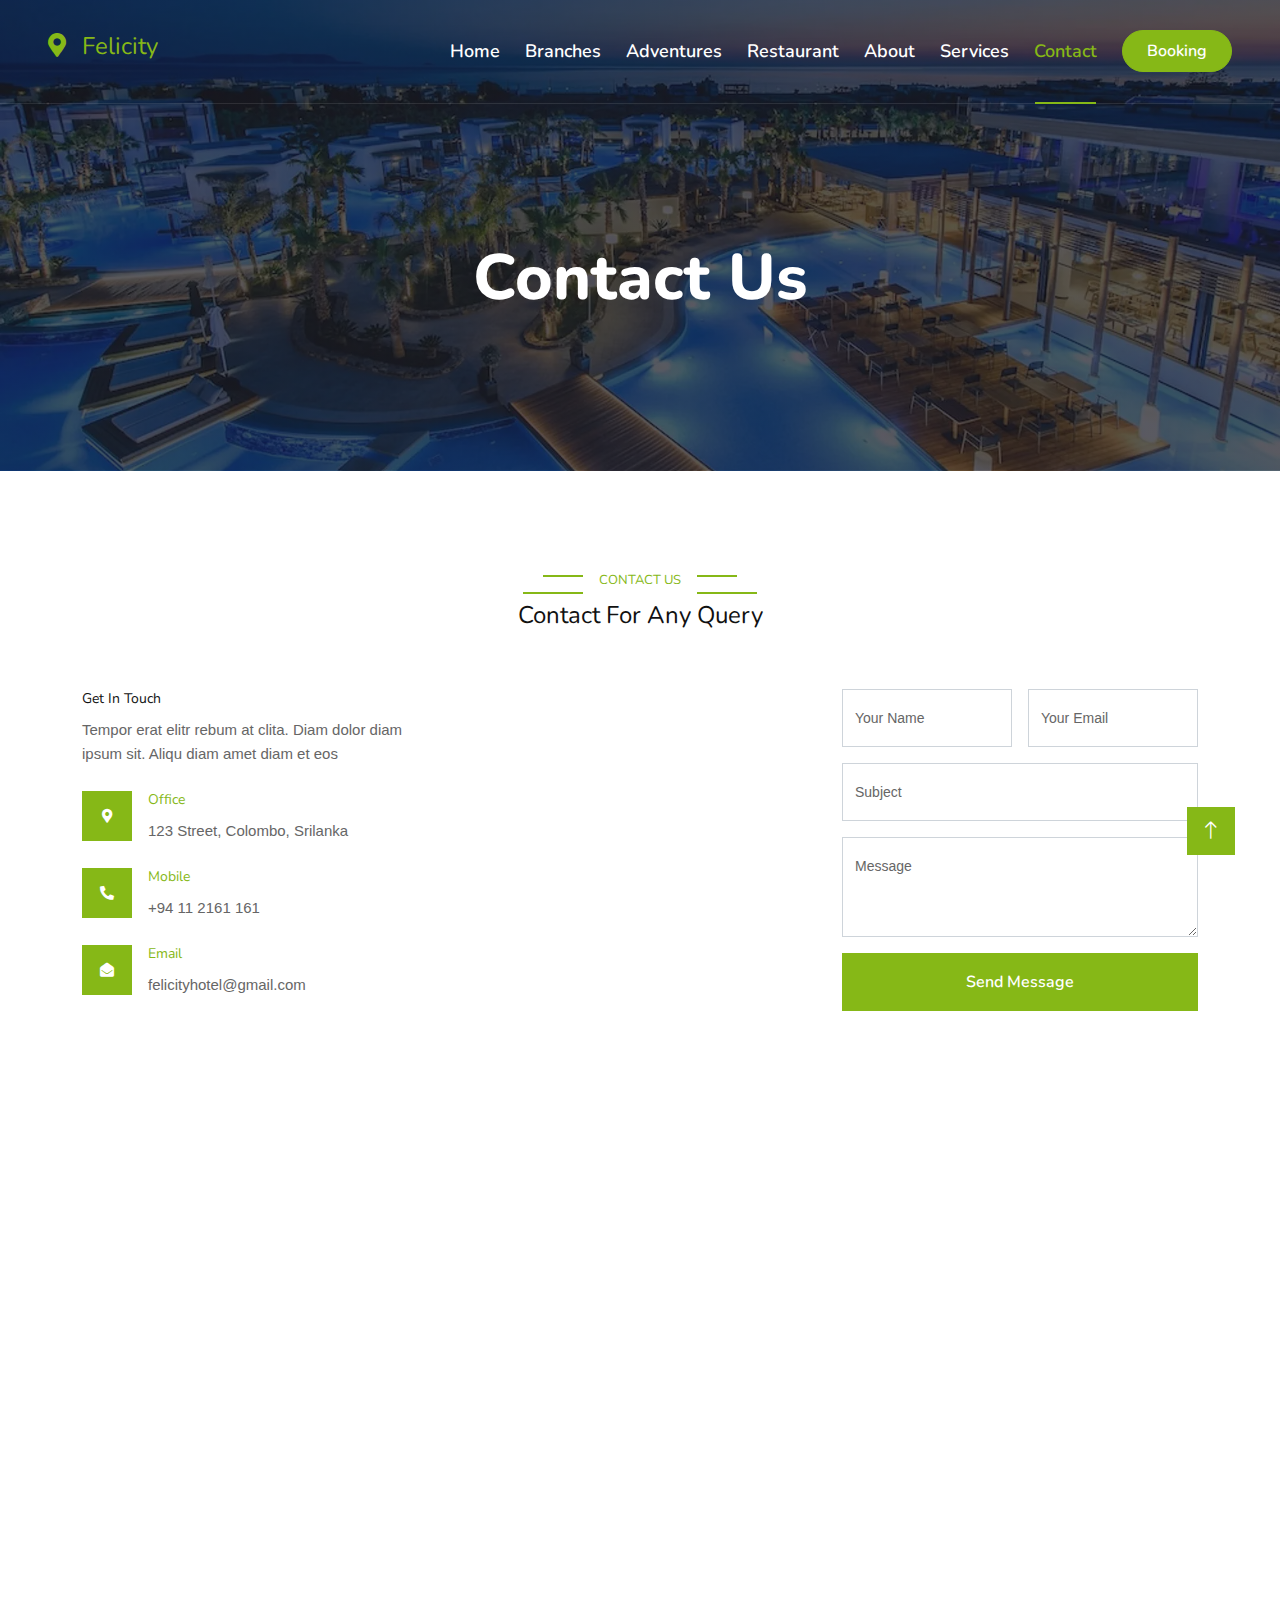
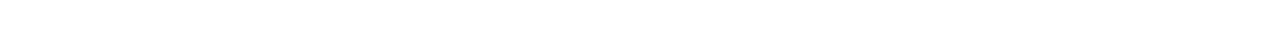
<file: contact.html>
<!DOCTYPE html>
<html lang="en">

<head>
    <meta charset="utf-8">
    <title>Tourist - Travel Agency HTML Template</title>
    <meta content="width=device-width, initial-scale=1.0" name="viewport">
    <meta content="" name="keywords">
    <meta content="" name="description">

    <!-- Favicon -->
    <link href="img/favicon.ico" rel="icon">

    <!-- Google Web Fonts -->
    <link rel="preconnect" href="https://fonts.googleapis.com">
    <link rel="preconnect" href="https://fonts.gstatic.com" crossorigin>
    <link href="https://fonts.googleapis.com/css2?family=Heebo:wght@400;500;600&family=Nunito:wght@600;700;800&display=swap" rel="stylesheet">

    <!-- Icon Font Stylesheet -->
    <link href="https://cdnjs.cloudflare.com/ajax/libs/font-awesome/5.10.0/css/all.min.css" rel="stylesheet">
    <link href="https://cdn.jsdelivr.net/npm/bootstrap-icons@1.4.1/font/bootstrap-icons.css" rel="stylesheet">

    <!-- Libraries Stylesheet -->
    <link href="lib/animate/animate.min.css" rel="stylesheet">
    <link href="lib/owlcarousel/assets/owl.carousel.min.css" rel="stylesheet">
    <link href="lib/tempusdominus/css/tempusdominus-bootstrap-4.min.css" rel="stylesheet" />

    <!-- Customized Bootstrap Stylesheet -->
    <link href="css/bootstrap.min.css" rel="stylesheet">

    <!-- Template Stylesheet -->
    <link href="css/style.css" rel="stylesheet">
</head>

<body>
    <!-- Spinner Start -->
    <div id="spinner" class="show bg-white position-fixed translate-middle w-100 vh-100 top-50 start-50 d-flex align-items-center justify-content-center">
        <div class="spinner-border text-primary" style="width: 3rem; height: 3rem;" role="status">
            <span class="sr-only">Loading...</span>
        </div>
    </div>
    <!-- Spinner End -->

    <!-- Navbar & Hero Start -->
    <div class="container-fluid position-relative p-0">
        <nav class="navbar navbar-expand-lg navbar-light px-4 px-lg-5 py-3 py-lg-0">
            <a href="" class="navbar-brand p-0">
                <h1 class="text-primary m-0"><i class="fa fa-map-marker-alt me-3"></i>Felicity</h1>
                <!-- <img src="img/logo.png" alt="Logo"> -->
            </a>
            <button class="navbar-toggler" type="button" data-bs-toggle="collapse" data-bs-target="#navbarCollapse">
                <span class="fa fa-bars"></span>
            </button>
            <div class="collapse navbar-collapse" id="navbarCollapse">
                <div class="navbar-nav ms-auto py-0">
                    <a href="index.html" class="nav-item nav-link">Home</a>
                    <a href="branches.html" class="nav-item nav-link">Branches</a>
                    <a href="adventure.html" class="nav-item nav-link">Adventures</a>
                    <a href="restaurant.html" class="nav-item nav-link">Restaurant</a>
                    <a href="about.html" class="nav-item nav-link">About</a>
                    <a href="service.html" class="nav-item nav-link">Services</a>
                    <a href="contact.html" class="nav-item nav-link active">Contact</a>
                </div>
                <a href="booking.html" class="btn btn-primary rounded-pill py-2 px-4">Booking</a>
            </div>
        </nav>

        <div class="container-fluid bg-primary py-5 mb-5 hero-header">
            <div class="container py-5">
                <div class="row justify-content-center py-5">
                    <div class="col-lg-10 pt-lg-5 mt-lg-5 text-center">
                        <h1 class="display-3 text-white animated slideInDown">Contact Us</h1>
                        <nav aria-label="breadcrumb">
                        </nav>
                    </div>
                </div>
            </div>
        </div>
    </div>
    <!-- Navbar & Hero End -->


    <!-- Contact Start -->
    <div class="container-xxl py-5">
        <div class="container">
            <div class="text-center wow fadeInUp" data-wow-delay="0.1s">
                <h6 class="section-title bg-white text-center text-primary px-3">Contact Us</h6>
                <h1 class="mb-5">Contact For Any Query</h1>
            </div>
            <div class="row g-4">
                <div class="col-lg-4 col-md-6 wow fadeInUp" data-wow-delay="0.1s">
                    <h5>Get In Touch</h5>
                    <p class="mb-4">Tempor erat elitr rebum at clita. Diam dolor diam ipsum sit. Aliqu diam amet diam et eos</p>
                    <div class="d-flex align-items-center mb-4">
                        <div class="d-flex align-items-center justify-content-center flex-shrink-0 bg-primary" style="width: 50px; height: 50px;">
                            <i class="fa fa-map-marker-alt text-white"></i>
                        </div>
                        <div class="ms-3">
                            <h5 class="text-primary">Office</h5>
                            <p class="mb-0">123 Street, Colombo, Srilanka</p>
                        </div>
                    </div>
                    <div class="d-flex align-items-center mb-4">
                        <div class="d-flex align-items-center justify-content-center flex-shrink-0 bg-primary" style="width: 50px; height: 50px;">
                            <i class="fa fa-phone-alt text-white"></i>
                        </div>
                        <div class="ms-3">
                            <h5 class="text-primary">Mobile</h5>
                            <p class="mb-0">+94 11 2161 161</p>
                        </div>
                    </div>
                    <div class="d-flex align-items-center">
                        <div class="d-flex align-items-center justify-content-center flex-shrink-0 bg-primary" style="width: 50px; height: 50px;">
                            <i class="fa fa-envelope-open text-white"></i>
                        </div>
                        <div class="ms-3">
                            <h5 class="text-primary">Email</h5>
                            <p class="mb-0">felicityhotel@gmail.com</p>
                        </div>
                    </div>
                </div>
                <div class="col-lg-4 col-md-6 wow fadeInUp" data-wow-delay="0.3s">
                    <iframe class="position-relative rounded w-100 h-100"
                        src="https://www.google.com/maps/embed?pb=!1m18!1m12!1m3!1d3001156.4288297426!2d-78.01371936852176!3d42.72876761954724!2m3!1f0!2f0!3f0!3m2!1i1024!2i768!4f13.1!3m3!1m2!1s0x4ccc4bf0f123a5a9%3A0xddcfc6c1de189567!2sNew%20York%2C%20USA!5e0!3m2!1sen!2sbd!4v1603794290143!5m2!1sen!2sbd"
                        frameborder="0" style="min-height: 300px; border:0;" allowfullscreen="" aria-hidden="false"
                        tabindex="0"></iframe>
                </div>
                <div class="col-lg-4 col-md-12 wow fadeInUp" data-wow-delay="0.5s">
                    <form>
                        <div class="row g-3">
                            <div class="col-md-6">
                                <div class="form-floating">
                                    <input type="text" class="form-control" id="name" placeholder="Your Name">
                                    <label for="name">Your Name</label>
                                </div>
                            </div>
                            <div class="col-md-6">
                                <div class="form-floating">
                                    <input type="email" class="form-control" id="email" placeholder="Your Email">
                                    <label for="email">Your Email</label>
                                </div>
                            </div>
                            <div class="col-12">
                                <div class="form-floating">
                                    <input type="text" class="form-control" id="subject" placeholder="Subject">
                                    <label for="subject">Subject</label>
                                </div>
                            </div>
                            <div class="col-12">
                                <div class="form-floating">
                                    <textarea class="form-control" placeholder="Leave a message here" id="message" style="height: 100px"></textarea>
                                    <label for="message">Message</label>
                                </div>
                            </div>
                            <div class="col-12">
                                <button class="btn btn-primary w-100 py-3" type="submit">Send Message</button>
                            </div>
                        </div>
                    </form>
                </div>
            </div>
        </div>
    </div>
    <!-- Contact End -->


    <!-- Footer Start -->
    <div class="container-fluid bg-dark text-light footer pt-5 mt-5 wow fadeIn" data-wow-delay="0.1s">
        <div class="container py-5">
            <div class="row g-5">
                <div class="col-lg-3 col-md-6">
                    <h4 class="text-white mb-3">Company</h4>
                    <a class="btn btn-link" href="">About Us</a>
                    <a class="btn btn-link" href="">Contact Us</a>
                    <a class="btn btn-link" href="">Privacy Policy</a>
                    <a class="btn btn-link" href="">Terms & Condition</a>
                    <a class="btn btn-link" href="">FAQs & Help</a>
                </div>
                <div class="col-lg-3 col-md-6">
                    <h4 class="text-white mb-3">Contact</h4>
                    <p class="mb-2"><i class="fa fa-map-marker-alt me-3"></i>123 Street, Colombo, Srilanka</p>
                    <p class="mb-2"><i class="fa fa-phone-alt me-3"></i>+94 11 2161 161</p>
                    <p class="mb-2"><i class="fa fa-envelope me-3"></i>felicityhotel@gmail.com</p>
                    <div class="d-flex pt-2">
                        <a class="btn btn-outline-light btn-social" href=""><i class="fab fa-twitter"></i></a>
                        <a class="btn btn-outline-light btn-social" href=""><i class="fab fa-facebook-f"></i></a>
                        <a class="btn btn-outline-light btn-social" href=""><i class="fab fa-youtube"></i></a>
                        <a class="btn btn-outline-light btn-social" href=""><i class="fab fa-linkedin-in"></i></a>
                    </div>
                </div>
                <div class="col-lg-3 col-md-6">
                    <h4 class="text-white mb-3">Gallery</h4>
                    <div class="row g-2 pt-2">
                        <div class="col-4">
                            <img class="img-fluid bg-light p-1" src="img/package-1.jpg" alt="">
                        </div>
                        <div class="col-4">
                            <img class="img-fluid bg-light p-1" src="img/package-2.jpg" alt="">
                        </div>
                        <div class="col-4">
                            <img class="img-fluid bg-light p-1" src="img/package-3.jpg" alt="">
                        </div>
                        <div class="col-4">
                            <img class="img-fluid bg-light p-1" src="img/package-2.jpg" alt="">
                        </div>
                        <div class="col-4">
                            <img class="img-fluid bg-light p-1" src="img/package-3.jpg" alt="">
                        </div>
                        <div class="col-4">
                            <img class="img-fluid bg-light p-1" src="img/package-1.jpg" alt="">
                        </div>
                    </div>
                </div>
                <div class="col-lg-3 col-md-6">
                    <h4 class="text-white mb-3">Newsletter</h4>
                    <p>Stay updated on the latest news, events, and promotions by subscribing to our newsletter. Your dream vacation is just an email away!</p>
                    <div class="position-relative mx-auto" style="max-width: 400px;">
                        <input class="form-control border-primary w-100 py-3 ps-4 pe-5" type="text" placeholder="Your email">
                        <button type="button" class="btn btn-primary py-2 position-absolute top-0 end-0 mt-2 me-2">SignUp</button>
                    </div>
                </div>
            </div>
        </div>
        <div class="container">
            <div class="copyright">
                <div class="row">
                    <div class="col-md-6 text-center text-md-start mb-3 mb-md-0">
                        &copy; <a class="border-bottom" href="#">Your Site Name</a>, All Right Reserved.

                        <!--/*** This template is free as long as you keep the footer author’s credit link/attribution link/backlink. If you'd like to use the template without the footer author’s credit link/attribution link/backlink, you can purchase the Credit Removal License from "https://htmlcodex.com/credit-removal". Thank you for your support. ***/-->
                        Designed By <a class="border-bottom" href="https://htmlcodex.com">HTML Codex</a>
                    </div>
                    <div class="col-md-6 text-center text-md-end">
                        <div class="footer-menu">
                            <a href="">Home</a>
                            <a href="">Cookies</a>
                            <a href="">Help</a>
                            <a href="">FQAs</a>
                        </div>
                    </div>
                </div>
            </div>
        </div>
    </div>
    <!-- Footer End -->


    <!-- Back to Top -->
    <a href="#" class="btn btn-lg btn-primary btn-lg-square back-to-top"><i class="bi bi-arrow-up"></i></a>


    <!-- JavaScript Libraries -->
    <script src="https://code.jquery.com/jquery-3.4.1.min.js"></script>
    <script src="https://cdn.jsdelivr.net/npm/bootstrap@5.0.0/dist/js/bootstrap.bundle.min.js"></script>
    <script src="lib/wow/wow.min.js"></script>
    <script src="lib/easing/easing.min.js"></script>
    <script src="lib/waypoints/waypoints.min.js"></script>
    <script src="lib/owlcarousel/owl.carousel.min.js"></script>
    <script src="lib/tempusdominus/js/moment.min.js"></script>
    <script src="lib/tempusdominus/js/moment-timezone.min.js"></script>
    <script src="lib/tempusdominus/js/tempusdominus-bootstrap-4.min.js"></script>

    <!-- Template Javascript -->
    <script src="js/main.js"></script>
</body>

</html>
</file>
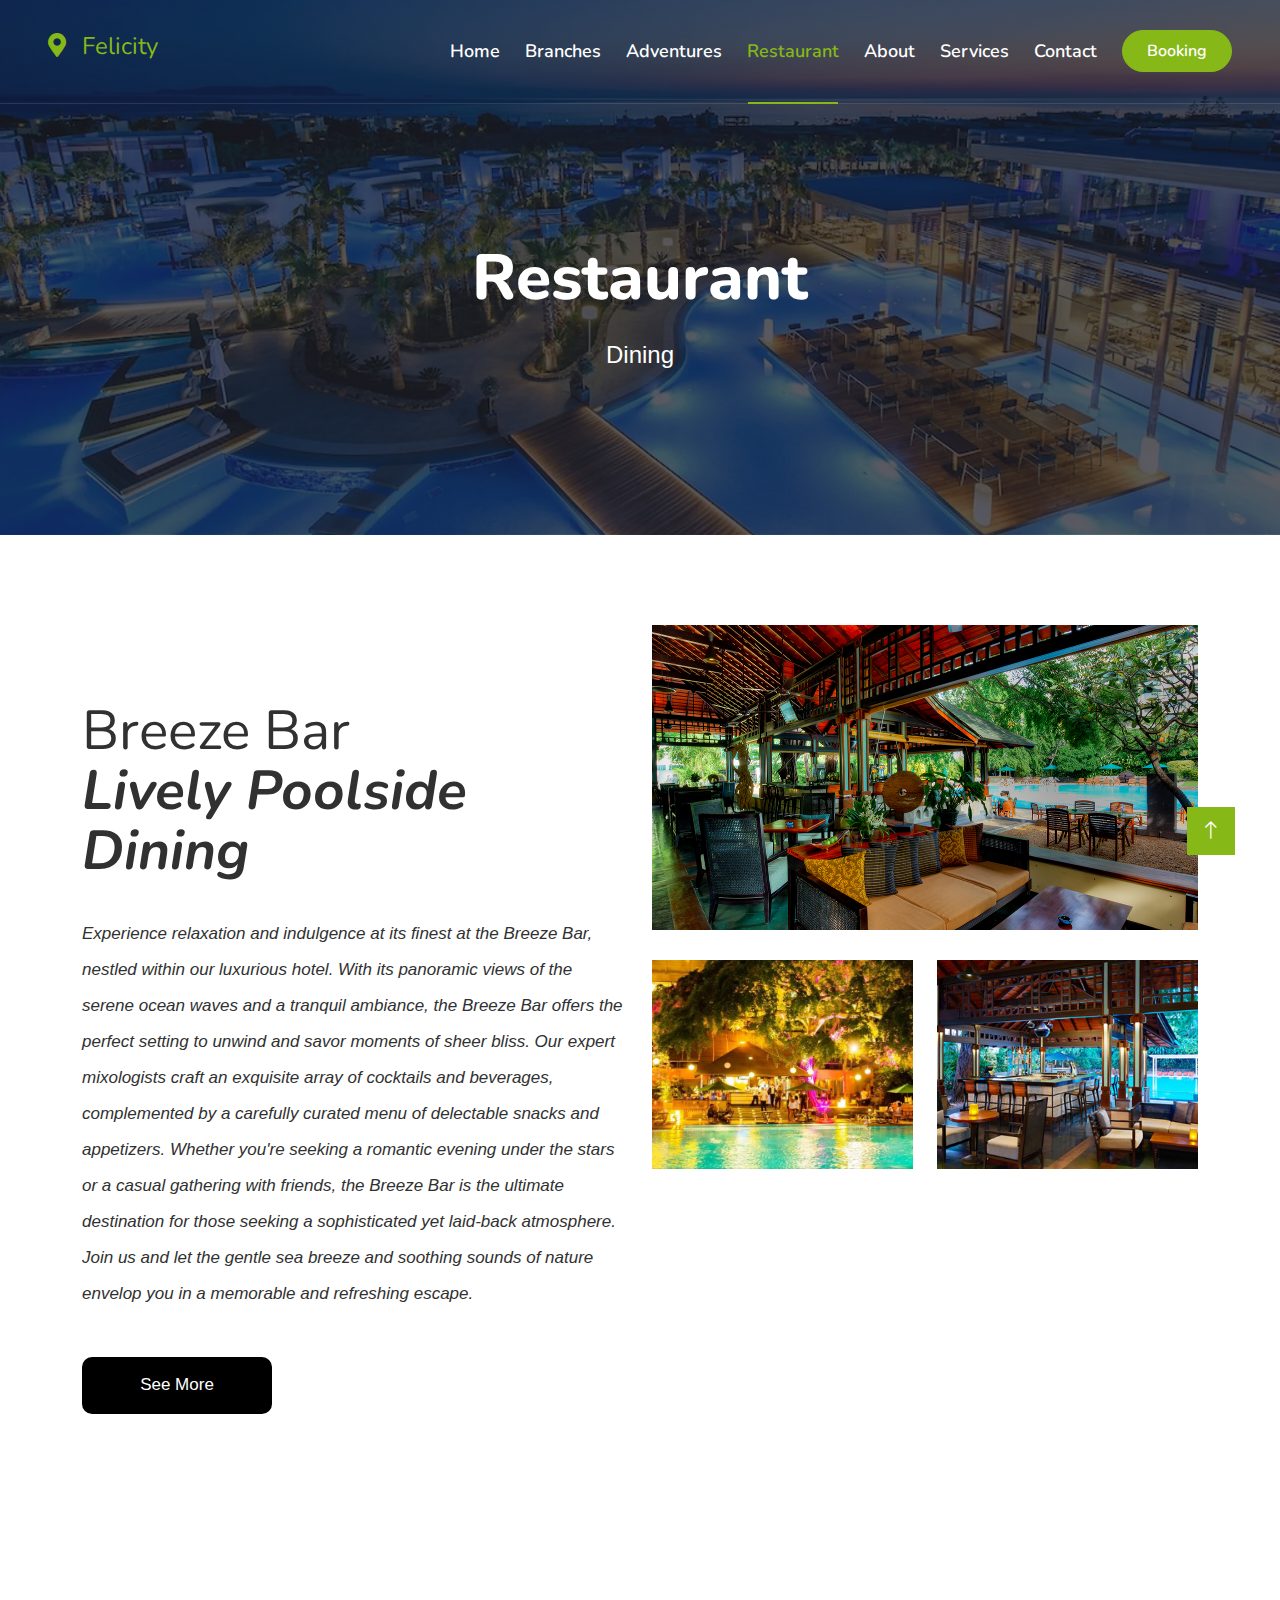
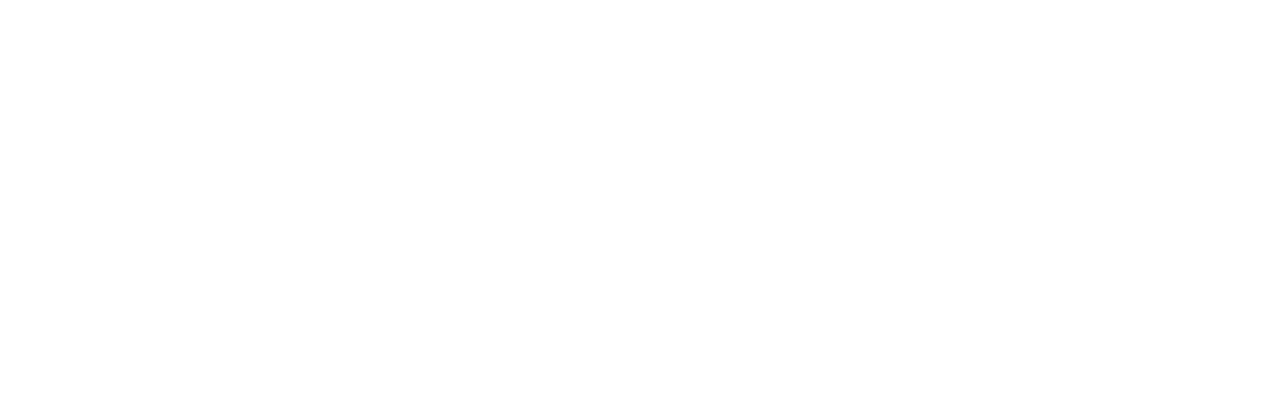
<file: event1.html>
<!DOCTYPE html>
<html lang="en">

<head>
    <meta charset="utf-8">
    <title>Tourist - Travel Agency HTML Template</title>
    <meta content="width=device-width, initial-scale=1.0" name="viewport">
    <meta content="" name="keywords">
    <meta content="" name="description">

    <!-- Favicon -->
    <link href="img/favicon.ico" rel="icon">

    <!-- Google Web Fonts -->
    <link rel="preconnect" href="https://fonts.googleapis.com">
    <link rel="preconnect" href="https://fonts.gstatic.com" crossorigin>
    <link href="https://fonts.googleapis.com/css2?family=Heebo:wght@400;500;600&family=Nunito:wght@600;700;800&display=swap" rel="stylesheet">

    <!-- Icon Font Stylesheet -->
    <link href="https://cdnjs.cloudflare.com/ajax/libs/font-awesome/5.10.0/css/all.min.css" rel="stylesheet">
    <link href="https://cdn.jsdelivr.net/npm/bootstrap-icons@1.4.1/font/bootstrap-icons.css" rel="stylesheet">

    <!-- Libraries Stylesheet -->
    <link href="lib/animate/animate.min.css" rel="stylesheet">
    <link href="lib/owlcarousel/assets/owl.carousel.min.css" rel="stylesheet">
    <link href="lib/tempusdominus/css/tempusdominus-bootstrap-4.min.css" rel="stylesheet" />

    <!-- Customized Bootstrap Stylesheet -->
    <link href="css/bootstrap.min.css" rel="stylesheet">

    <!-- Template Stylesheet -->
    <link href="css/style.css" rel="stylesheet">
</head>

<body>
    <!-- Spinner Start -->
    <div id="spinner" class="show bg-white position-fixed translate-middle w-100 vh-100 top-50 start-50 d-flex align-items-center justify-content-center">
        <div class="spinner-border text-primary" style="width: 3rem; height: 3rem;" role="status">
            <span class="sr-only">Loading...</span>
        </div>
    </div>
    <!-- Spinner End -->


    <!-- Navbar & Hero Start -->
    <div class="container-fluid position-relative p-0">
        <nav class="navbar navbar-expand-lg navbar-light px-4 px-lg-5 py-3 py-lg-0">
            <a href="" class="navbar-brand p-0">
                <h1 class="text-primary m-0"><i class="fa fa-map-marker-alt me-3"></i>Felicity</h1>
                <!-- <img src="img/logo.png" alt="Logo"> -->
            </a>
            <button class="navbar-toggler" type="button" data-bs-toggle="collapse" data-bs-target="#navbarCollapse">
                <span class="fa fa-bars"></span>
            </button>
            <div class="collapse navbar-collapse" id="navbarCollapse">
                <div class="navbar-nav ms-auto py-0">
                    <a href="index.html" class="nav-item nav-link">Home</a>
                    <a href="branches.html" class="nav-item nav-link">Branches</a>
                    <a href="adventure.html" class="nav-item nav-link">Adventures</a>
                    <a href="restaurant.html" class="nav-item nav-link active">Restaurant</a>
                    <a href="about.html" class="nav-item nav-link">About</a>
                    <a href="service.html" class="nav-item nav-link">Services</a>
                    <a href="contact.html" class="nav-item nav-link">Contact</a>
                </div>
                <a href="booking.html" class="btn btn-primary rounded-pill py-2 px-4">Booking</a>
            </div>
        </nav>
        <div class="container-fluid bg-primary py-5 mb-5 hero-header">
            <div class="container py-5">
                <div class="row justify-content-center py-5">
                    <div class="col-lg-10 pt-lg-5 mt-lg-5 text-center">
                        <h1 class="display-3 text-white mb-3 animated slideInDown">Restaurant</h1>
                        <p class="fs-4 text-white mb-4 animated slideInDown">Dining</p>
                    </div>
                </div>
            </div>
        </div>
    </div>
    <!-- Navbar & Hero End -->

    <!-- choose  section -->
      <div class="choose">
         <div class="container">
            <div class="row">
               <div class="col-md-6">
                  <div class="choose_box">
                     <div class="titlepage">
                        <h2><span class="text_norlam">Breeze Bar</span> <br><i>Lively Poolside Dining</i></h2>
                     </div>
                     <p><i>Experience relaxation and indulgence at its finest at the Breeze Bar, nestled within our luxurious hotel. With its panoramic views of the serene ocean waves and a tranquil ambiance, the Breeze Bar offers the perfect setting to unwind and savor moments of sheer bliss. Our expert mixologists craft an exquisite array of cocktails and beverages, complemented by a carefully curated menu of delectable snacks and appetizers. Whether you're seeking a romantic evening under the stars or a casual gathering with friends, the Breeze Bar is the ultimate destination for those seeking a sophisticated yet laid-back atmosphere. Join us and let the gentle sea breeze and soothing sounds of nature envelop you in a memorable and refreshing escape.</i></p>
                     <a class="read_more" href="#">See More</a>
                  </div>
               </div>
               <div class="col-md-6">
                  <div class="row">
                     <div class="col-md-12">
                        <div class="img_box">
                           <figure><img src="img/ev4.jpg" alt="#"/></figure>
                        </div>
                     </div>
                     <div class="col-md-6">
                        <div class="img_box">
                           <figure><img src="img/ev5.jpg" alt="#"/></figure>
                        </div>
                     </div>
                     <div class="col-md-6">
                        <div class="img_box">
                           <figure><img src="img/ev6.jpg" alt="#"/></figure>
                        </div>
                     </div>
                  </div>
               </div>
            </div>
         </div>
      </div>
      <!-- end choose  section -->
        

    <!-- Footer Start -->
    <div class="container-fluid bg-dark text-light footer pt-5 mt-5 wow fadeIn" data-wow-delay="0.1s">
        <div class="container py-5">
            <div class="row g-5">
                <div class="col-lg-3 col-md-6">
                    <h4 class="text-white mb-3">Company</h4>
                    <a class="btn btn-link" href="">About Us</a>
                    <a class="btn btn-link" href="">Contact Us</a>
                    <a class="btn btn-link" href="">Privacy Policy</a>
                    <a class="btn btn-link" href="">Terms & Condition</a>
                    <a class="btn btn-link" href="">FAQs & Help</a>
                </div>
                <div class="col-lg-3 col-md-6">
                    <h4 class="text-white mb-3">Contact</h4>
                    <p class="mb-2"><i class="fa fa-map-marker-alt me-3"></i>123 Street, Colombo , Srilanka</p>
                    <p class="mb-2"><i class="fa fa-phone-alt me-3"></i>+94 11 2161 161</p>
                    <p class="mb-2"><i class="fa fa-envelope me-3"></i>felicityhotel@gmail.com</p>
                    <div class="d-flex pt-2">
                        <a class="btn btn-outline-light btn-social" href=""><i class="fab fa-twitter"></i></a>
                        <a class="btn btn-outline-light btn-social" href=""><i class="fab fa-facebook-f"></i></a>
                        <a class="btn btn-outline-light btn-social" href=""><i class="fab fa-youtube"></i></a>
                        <a class="btn btn-outline-light btn-social" href=""><i class="fab fa-linkedin-in"></i></a>
                    </div>
                </div>
                <div class="col-lg-3 col-md-6">
                    <h4 class="text-white mb-3">Gallery</h4>
                    <div class="row g-2 pt-2">
                        <div class="col-4">
                            <img class="img-fluid bg-light p-1" src="img/package-1.jpg" alt="">
                        </div>
                        <div class="col-4">
                            <img class="img-fluid bg-light p-1" src="img/package-2.jpg" alt="">
                        </div>
                        <div class="col-4">
                            <img class="img-fluid bg-light p-1" src="img/package-3.jpg" alt="">
                        </div>
                        <div class="col-4">
                            <img class="img-fluid bg-light p-1" src="img/package-2.jpg" alt="">
                        </div>
                        <div class="col-4">
                            <img class="img-fluid bg-light p-1" src="img/package-3.jpg" alt="">
                        </div>
                        <div class="col-4">
                            <img class="img-fluid bg-light p-1" src="img/package-1.jpg" alt="">
                        </div>
                    </div>
                </div>
                <div class="col-lg-3 col-md-6">
                    <h4 class="text-white mb-3">Newsletter</h4>
                    <p>Stay updated on the latest news, events, and promotions by subscribing to our newsletter. Your dream vacation is just an email away!</p>
                    <div class="position-relative mx-auto" style="max-width: 400px;">
                        <input class="form-control border-primary w-100 py-3 ps-4 pe-5" type="text" placeholder="Your email">
                        <button type="button" class="btn btn-primary py-2 position-absolute top-0 end-0 mt-2 me-2">SignUp</button>
                    </div>
                </div>
            </div>
        </div>
        <div class="container">
            <div class="copyright">
                <div class="row">
                    <div class="col-md-6 text-center text-md-start mb-3 mb-md-0">
                        &copy; <a class="border-bottom" href="#">Your Site Name</a>, All Right Reserved.

                        <!--/*** This template is free as long as you keep the footer author’s credit link/attribution link/backlink. If you'd like to use the template without the footer author’s credit link/attribution link/backlink, you can purchase the Credit Removal License from "https://htmlcodex.com/credit-removal". Thank you for your support. ***/-->
                        Designed By <a class="border-bottom" href="https://htmlcodex.com">HTML Codex</a>
                    </div>
                    <div class="col-md-6 text-center text-md-end">
                        <div class="footer-menu">
                            <a href="">Home</a>
                            <a href="">Cookies</a>
                            <a href="">Help</a>
                            <a href="">FQAs</a>
                        </div>
                    </div>
                </div>
            </div>
        </div>
    </div>
    <!-- Footer End -->


    <!-- Back to Top -->
    <a href="#" class="btn btn-lg btn-primary btn-lg-square back-to-top"><i class="bi bi-arrow-up"></i></a>


    <!-- JavaScript Libraries -->
    <script src="https://code.jquery.com/jquery-3.4.1.min.js"></script>
    <script src="https://cdn.jsdelivr.net/npm/bootstrap@5.0.0/dist/js/bootstrap.bundle.min.js"></script>
    <script src="lib/wow/wow.min.js"></script>
    <script src="lib/easing/easing.min.js"></script>
    <script src="lib/waypoints/waypoints.min.js"></script>
    <script src="lib/owlcarousel/owl.carousel.min.js"></script>
    <script src="lib/tempusdominus/js/moment.min.js"></script>
    <script src="lib/tempusdominus/js/moment-timezone.min.js"></script>
    <script src="lib/tempusdominus/js/tempusdominus-bootstrap-4.min.js"></script>

    <!-- Template Javascript -->
    <script src="js/main.js"></script>
</body>

</html>
</file>
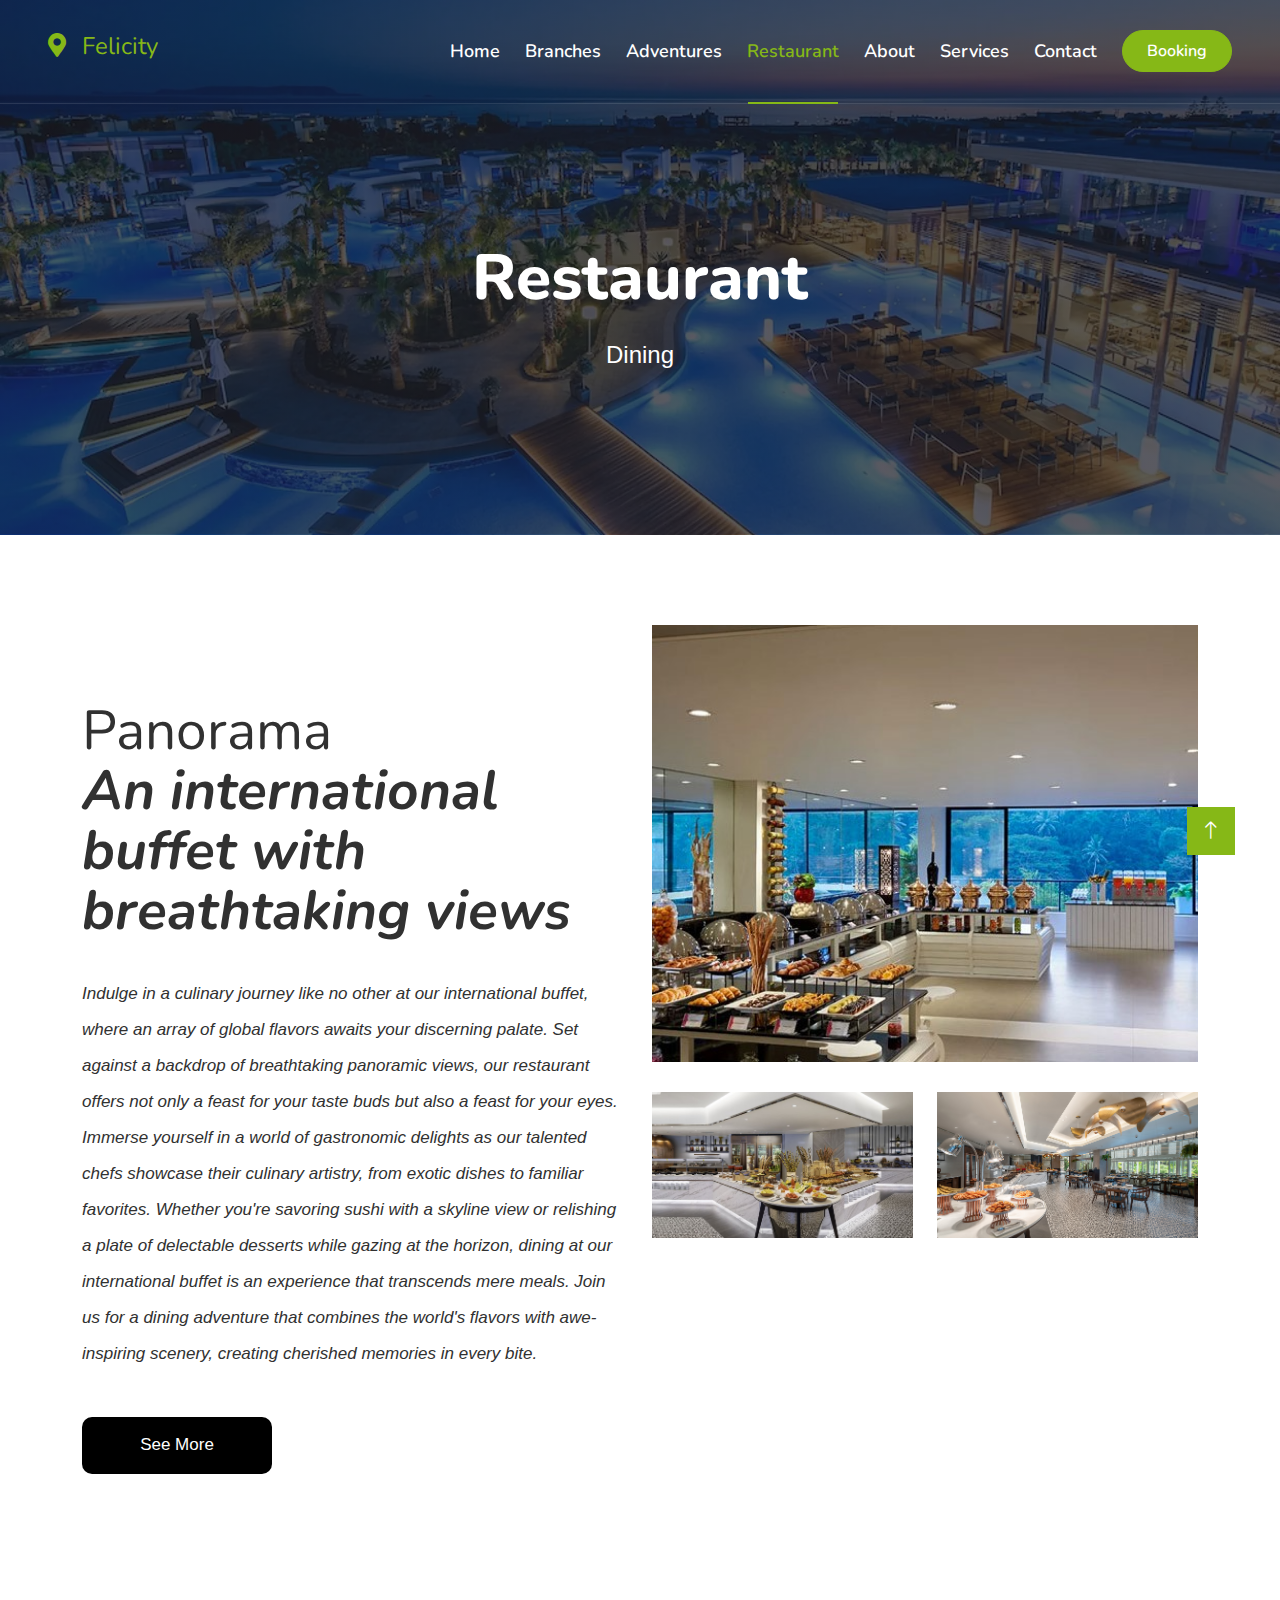
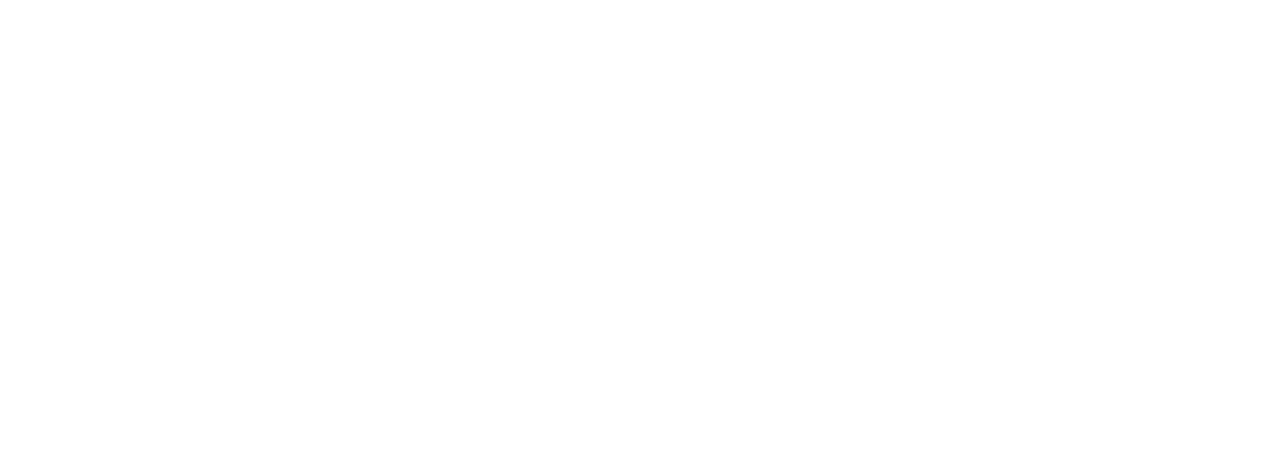
<file: event2.html>
<!DOCTYPE html>
<html lang="en">

<head>
    <meta charset="utf-8">
    <title>Tourist - Travel Agency HTML Template</title>
    <meta content="width=device-width, initial-scale=1.0" name="viewport">
    <meta content="" name="keywords">
    <meta content="" name="description">

    <!-- Favicon -->
    <link href="img/favicon.ico" rel="icon">

    <!-- Google Web Fonts -->
    <link rel="preconnect" href="https://fonts.googleapis.com">
    <link rel="preconnect" href="https://fonts.gstatic.com" crossorigin>
    <link href="https://fonts.googleapis.com/css2?family=Heebo:wght@400;500;600&family=Nunito:wght@600;700;800&display=swap" rel="stylesheet">

    <!-- Icon Font Stylesheet -->
    <link href="https://cdnjs.cloudflare.com/ajax/libs/font-awesome/5.10.0/css/all.min.css" rel="stylesheet">
    <link href="https://cdn.jsdelivr.net/npm/bootstrap-icons@1.4.1/font/bootstrap-icons.css" rel="stylesheet">

    <!-- Libraries Stylesheet -->
    <link href="lib/animate/animate.min.css" rel="stylesheet">
    <link href="lib/owlcarousel/assets/owl.carousel.min.css" rel="stylesheet">
    <link href="lib/tempusdominus/css/tempusdominus-bootstrap-4.min.css" rel="stylesheet" />

    <!-- Customized Bootstrap Stylesheet -->
    <link href="css/bootstrap.min.css" rel="stylesheet">

    <!-- Template Stylesheet -->
    <link href="css/style.css" rel="stylesheet">
</head>

<body>
    <!-- Spinner Start -->
    <div id="spinner" class="show bg-white position-fixed translate-middle w-100 vh-100 top-50 start-50 d-flex align-items-center justify-content-center">
        <div class="spinner-border text-primary" style="width: 3rem; height: 3rem;" role="status">
            <span class="sr-only">Loading...</span>
        </div>
    </div>
    <!-- Spinner End -->


    <!-- Navbar & Hero Start -->
    <div class="container-fluid position-relative p-0">
        <nav class="navbar navbar-expand-lg navbar-light px-4 px-lg-5 py-3 py-lg-0">
            <a href="" class="navbar-brand p-0">
                <h1 class="text-primary m-0"><i class="fa fa-map-marker-alt me-3"></i>Felicity</h1>
                <!-- <img src="img/logo.png" alt="Logo"> -->
            </a>
            <button class="navbar-toggler" type="button" data-bs-toggle="collapse" data-bs-target="#navbarCollapse">
                <span class="fa fa-bars"></span>
            </button>
            <div class="collapse navbar-collapse" id="navbarCollapse">
                <div class="navbar-nav ms-auto py-0">
                    <a href="index.html" class="nav-item nav-link">Home</a>
                    <a href="branches.html" class="nav-item nav-link">Branches</a>
                    <a href="adventure.html" class="nav-item nav-link">Adventures</a>
                    <a href="restaurant.html" class="nav-item nav-link active">Restaurant</a>
                    <a href="about.html" class="nav-item nav-link">About</a>
                    <a href="service.html" class="nav-item nav-link">Services</a>
                    <a href="contact.html" class="nav-item nav-link">Contact</a>
                </div>
                <a href="booking.html" class="btn btn-primary rounded-pill py-2 px-4">Booking</a>
            </div>
        </nav>
        <div class="container-fluid bg-primary py-5 mb-5 hero-header">
            <div class="container py-5">
                <div class="row justify-content-center py-5">
                    <div class="col-lg-10 pt-lg-5 mt-lg-5 text-center">
                        <h1 class="display-3 text-white mb-3 animated slideInDown">Restaurant</h1>
                        <p class="fs-4 text-white mb-4 animated slideInDown">Dining</p>
                    </div>
                </div>
            </div>
        </div>
    </div>
    <!-- Navbar & Hero End -->

    <!-- choose  section -->
      <div class="choose">
         <div class="container">
            <div class="row">
               <div class="col-md-6">
                  <div class="choose_box">
                     <div class="titlepage">
                        <h2><span class="text_norlam">Panorama</span> <br><i>An international buffet with breathtaking views</i></h2>
                     </div>
                     <p><i>
                        Indulge in a culinary journey like no other at our international buffet, where an array of global flavors awaits your discerning palate. Set against a backdrop of breathtaking panoramic views, our restaurant offers not only a feast for your taste buds but also a feast for your eyes. Immerse yourself in a world of gastronomic delights as our talented chefs showcase their culinary artistry, from exotic dishes to familiar favorites. Whether you're savoring sushi with a skyline view or relishing a plate of delectable desserts while gazing at the horizon, dining at our international buffet is an experience that transcends mere meals. Join us for a dining adventure that combines the world's flavors with awe-inspiring scenery, creating cherished memories in every bite.</i></p>
                     <a class="read_more" href="#">See More</a>
                  </div>
               </div>
               <div class="col-md-6">
                  <div class="row">
                     <div class="col-md-12">
                        <div class="img_box">
                           <figure><img src="img/ev8.jpg" alt="#"/></figure>
                        </div>
                     </div>
                     <div class="col-md-6">
                        <div class="img_box">
                           <figure><img src="img/ev9.jpg" alt="#"/></figure>
                        </div>
                     </div>
                     <div class="col-md-6">
                        <div class="img_box">
                           <figure><img src="img/ev10.jpg" alt="#"/></figure>
                        </div>
                     </div>
                  </div>
               </div>
            </div>
         </div>
      </div>
      <!-- end choose  section -->
        

    <!-- Footer Start -->
    <div class="container-fluid bg-dark text-light footer pt-5 mt-5 wow fadeIn" data-wow-delay="0.1s">
        <div class="container py-5">
            <div class="row g-5">
                <div class="col-lg-3 col-md-6">
                    <h4 class="text-white mb-3">Company</h4>
                    <a class="btn btn-link" href="">About Us</a>
                    <a class="btn btn-link" href="">Contact Us</a>
                    <a class="btn btn-link" href="">Privacy Policy</a>
                    <a class="btn btn-link" href="">Terms & Condition</a>
                    <a class="btn btn-link" href="">FAQs & Help</a>
                </div>
                <div class="col-lg-3 col-md-6">
                    <h4 class="text-white mb-3">Contact</h4>
                    <p class="mb-2"><i class="fa fa-map-marker-alt me-3"></i>123 Street, Colombo , Srilanka</p>
                    <p class="mb-2"><i class="fa fa-phone-alt me-3"></i>+94 11 2161 161</p>
                    <p class="mb-2"><i class="fa fa-envelope me-3"></i>felicityhotel@gmail.com</p>
                    <div class="d-flex pt-2">
                        <a class="btn btn-outline-light btn-social" href=""><i class="fab fa-twitter"></i></a>
                        <a class="btn btn-outline-light btn-social" href=""><i class="fab fa-facebook-f"></i></a>
                        <a class="btn btn-outline-light btn-social" href=""><i class="fab fa-youtube"></i></a>
                        <a class="btn btn-outline-light btn-social" href=""><i class="fab fa-linkedin-in"></i></a>
                    </div>
                </div>
                <div class="col-lg-3 col-md-6">
                    <h4 class="text-white mb-3">Gallery</h4>
                    <div class="row g-2 pt-2">
                        <div class="col-4">
                            <img class="img-fluid bg-light p-1" src="img/package-1.jpg" alt="">
                        </div>
                        <div class="col-4">
                            <img class="img-fluid bg-light p-1" src="img/package-2.jpg" alt="">
                        </div>
                        <div class="col-4">
                            <img class="img-fluid bg-light p-1" src="img/package-3.jpg" alt="">
                        </div>
                        <div class="col-4">
                            <img class="img-fluid bg-light p-1" src="img/package-2.jpg" alt="">
                        </div>
                        <div class="col-4">
                            <img class="img-fluid bg-light p-1" src="img/package-3.jpg" alt="">
                        </div>
                        <div class="col-4">
                            <img class="img-fluid bg-light p-1" src="img/package-1.jpg" alt="">
                        </div>
                    </div>
                </div>
                <div class="col-lg-3 col-md-6">
                    <h4 class="text-white mb-3">Newsletter</h4>
                    <p>Stay updated on the latest news, events, and promotions by subscribing to our newsletter. Your dream vacation is just an email away!</p>
                    <div class="position-relative mx-auto" style="max-width: 400px;">
                        <input class="form-control border-primary w-100 py-3 ps-4 pe-5" type="text" placeholder="Your email">
                        <button type="button" class="btn btn-primary py-2 position-absolute top-0 end-0 mt-2 me-2">SignUp</button>
                    </div>
                </div>
            </div>
        </div>
        <div class="container">
            <div class="copyright">
                <div class="row">
                    <div class="col-md-6 text-center text-md-start mb-3 mb-md-0">
                        &copy; <a class="border-bottom" href="#">Your Site Name</a>, All Right Reserved.

                        <!--/*** This template is free as long as you keep the footer author’s credit link/attribution link/backlink. If you'd like to use the template without the footer author’s credit link/attribution link/backlink, you can purchase the Credit Removal License from "https://htmlcodex.com/credit-removal". Thank you for your support. ***/-->
                        Designed By <a class="border-bottom" href="https://htmlcodex.com">HTML Codex</a>
                    </div>
                    <div class="col-md-6 text-center text-md-end">
                        <div class="footer-menu">
                            <a href="">Home</a>
                            <a href="">Cookies</a>
                            <a href="">Help</a>
                            <a href="">FQAs</a>
                        </div>
                    </div>
                </div>
            </div>
        </div>
    </div>
    <!-- Footer End -->


    <!-- Back to Top -->
    <a href="#" class="btn btn-lg btn-primary btn-lg-square back-to-top"><i class="bi bi-arrow-up"></i></a>


    <!-- JavaScript Libraries -->
    <script src="https://code.jquery.com/jquery-3.4.1.min.js"></script>
    <script src="https://cdn.jsdelivr.net/npm/bootstrap@5.0.0/dist/js/bootstrap.bundle.min.js"></script>
    <script src="lib/wow/wow.min.js"></script>
    <script src="lib/easing/easing.min.js"></script>
    <script src="lib/waypoints/waypoints.min.js"></script>
    <script src="lib/owlcarousel/owl.carousel.min.js"></script>
    <script src="lib/tempusdominus/js/moment.min.js"></script>
    <script src="lib/tempusdominus/js/moment-timezone.min.js"></script>
    <script src="lib/tempusdominus/js/tempusdominus-bootstrap-4.min.js"></script>

    <!-- Template Javascript -->
    <script src="js/main.js"></script>
</body>

</html>
</file>
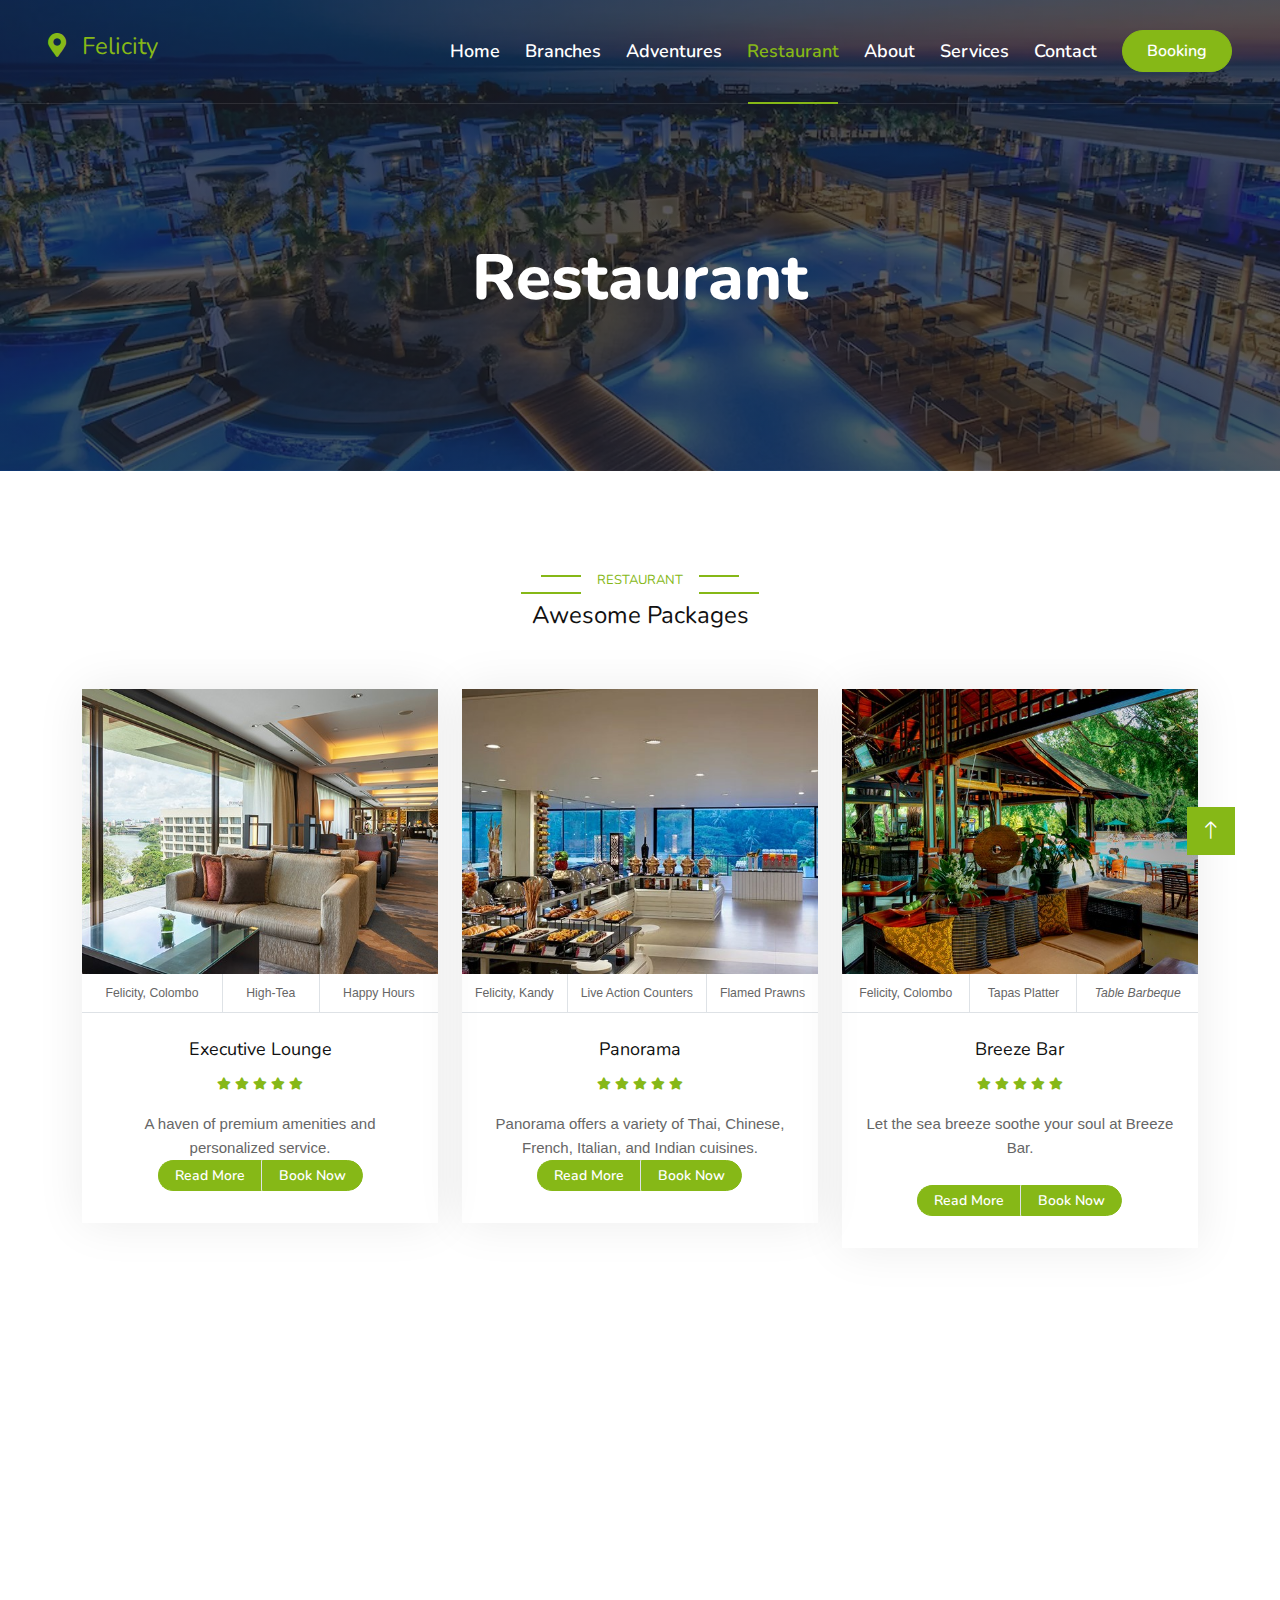
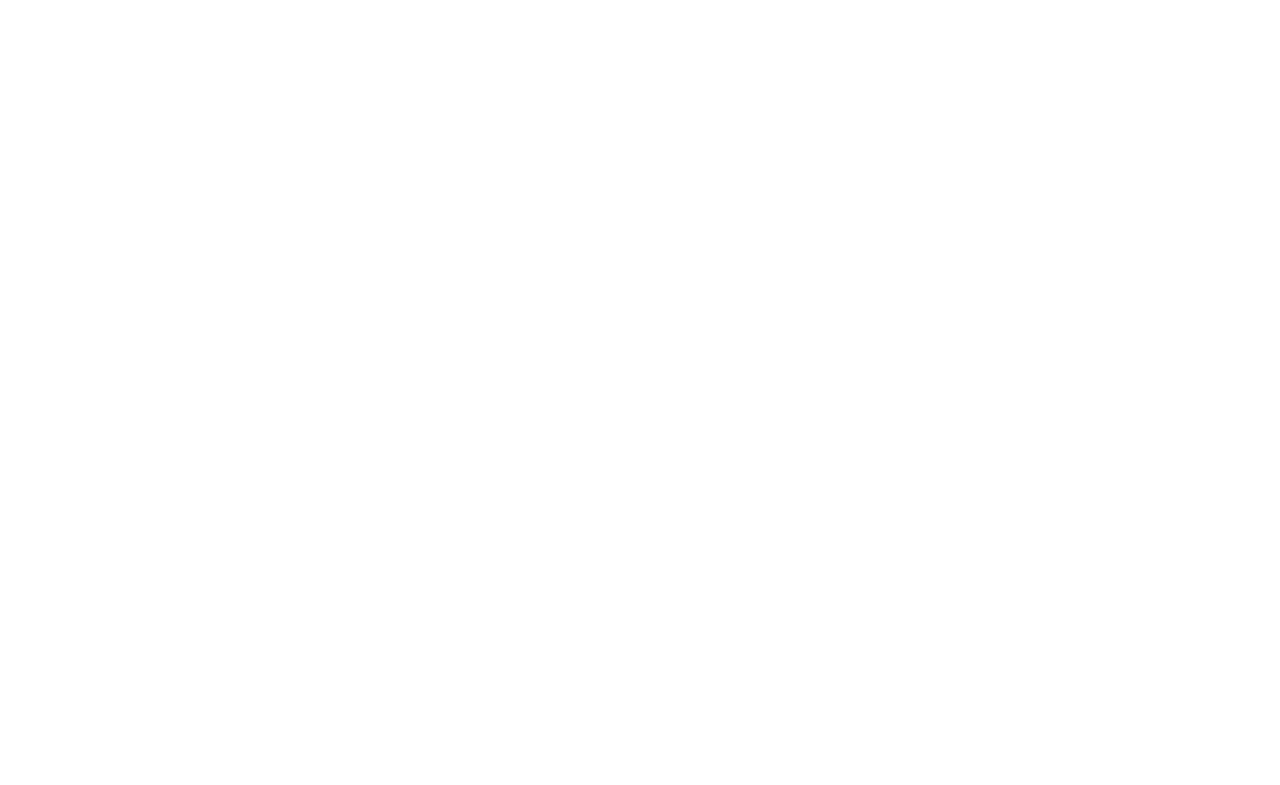
<file: restaurant.html>
<!DOCTYPE html>
<html lang="en">

<head>
    <meta charset="utf-8">
    <title>Tourist - Travel Agency HTML Template</title>
    <meta content="width=device-width, initial-scale=1.0" name="viewport">
    <meta content="" name="keywords">
    <meta content="" name="description">

    <!-- Favicon -->
    <link href="img/favicon.ico" rel="icon">

    <!-- Google Web Fonts -->
    <link rel="preconnect" href="https://fonts.googleapis.com">
    <link rel="preconnect" href="https://fonts.gstatic.com" crossorigin>
    <link href="https://fonts.googleapis.com/css2?family=Heebo:wght@400;500;600&family=Nunito:wght@600;700;800&display=swap" rel="stylesheet">

    <!-- Icon Font Stylesheet -->
    <link href="https://cdnjs.cloudflare.com/ajax/libs/font-awesome/5.10.0/css/all.min.css" rel="stylesheet">
    <link href="https://cdn.jsdelivr.net/npm/bootstrap-icons@1.4.1/font/bootstrap-icons.css" rel="stylesheet">

    <!-- Libraries Stylesheet -->
    <link href="lib/animate/animate.min.css" rel="stylesheet">
    <link href="lib/owlcarousel/assets/owl.carousel.min.css" rel="stylesheet">
    <link href="lib/tempusdominus/css/tempusdominus-bootstrap-4.min.css" rel="stylesheet" />

    <!-- Customized Bootstrap Stylesheet -->
    <link href="css/bootstrap.min.css" rel="stylesheet">

    <!-- Template Stylesheet -->
    <link href="css/style.css" rel="stylesheet">
</head>

<body>
    <!-- Spinner Start -->
    <div id="spinner" class="show bg-white position-fixed translate-middle w-100 vh-100 top-50 start-50 d-flex align-items-center justify-content-center">
        <div class="spinner-border text-primary" style="width: 3rem; height: 3rem;" role="status">
            <span class="sr-only">Loading...</span>
        </div>
    </div>
    <!-- Spinner End -->

    <!-- Navbar & Hero Start -->
    <div class="container-fluid position-relative p-0">
        <nav class="navbar navbar-expand-lg navbar-light px-4 px-lg-5 py-3 py-lg-0">
            <a href="" class="navbar-brand p-0">
                <h1 class="text-primary m-0"><i class="fa fa-map-marker-alt me-3"></i>Felicity</h1>
                <!-- <img src="img/logo.png" alt="Logo"> -->
            </a>
            <button class="navbar-toggler" type="button" data-bs-toggle="collapse" data-bs-target="#navbarCollapse">
                <span class="fa fa-bars"></span>
            </button>
            <div class="collapse navbar-collapse" id="navbarCollapse">
                <div class="navbar-nav ms-auto py-0">
                    <a href="index.html" class="nav-item nav-link">Home</a>
                    <a href="branches.html" class="nav-item nav-link">Branches</a>
                    <a href="adventure.html" class="nav-item nav-link">Adventures</a>
                    <a href="restaurant.html" class="nav-item nav-link active">Restaurant</a>
                    <a href="about.html" class="nav-item nav-link">About</a>
                    <a href="service.html" class="nav-item nav-link">Services</a>
                    <a href="contact.html" class="nav-item nav-link">Contact</a>
                </div>
                <a href="booking.html" class="btn btn-primary rounded-pill py-2 px-4">Booking</a>
            </div>
        </nav>

        <div class="container-fluid bg-primary py-5 mb-5 hero-header">
            <div class="container py-5">
                <div class="row justify-content-center py-5">
                    <div class="col-lg-10 pt-lg-5 mt-lg-5 text-center">
                        <h1 class="display-3 text-white animated slideInDown">Restaurant</h1>
                        <nav aria-label="breadcrumb">
                        </nav>
                    </div>
                </div>
            </div>
        </div>
    </div>
    <!-- Navbar & Hero End -->


    <!-- Package Start -->
    <div class="container-xxl py-5">
        <div class="container">
            <div class="text-center wow fadeInUp" data-wow-delay="0.1s">
                <h6 class="section-title bg-white text-center text-primary px-3">Restaurant</h6>
                <h1 class="mb-5">Awesome Packages</h1>
            </div>
            <div class="row g-4 justify-content-center">
                <div class="col-lg-4 col-md-6 wow fadeInUp" data-wow-delay="0.1s">
                    <div class="package-item">
                        <div class="overflow-hidden">
                            <img class="img-fluid" src="img/ev7.jpg" alt="">
                        </div>
                        <div class="d-flex border-bottom">
                            <small class="flex-fill text-center border-end py-2">Felicity, Colombo</small>
                            <small class="flex-fill text-center border-end py-2">High-Tea</small>
                            <small class="flex-fill text-center py-2">Happy Hours</small>
                        </div>
                        <div class="text-center p-4">
                            <h3 class="mb-0">Executive Lounge</h3>
                            <div class="mb-3">
                                <small class="fa fa-star text-primary"></small>
                                <small class="fa fa-star text-primary"></small>
                                <small class="fa fa-star text-primary"></small>
                                <small class="fa fa-star text-primary"></small>
                                <small class="fa fa-star text-primary"></small>
                            </div>
                            <p>A haven of premium amenities and personalized service.</p>
                            <div class="d-flex justify-content-center mb-2">
                                <a href="#" class="btn btn-sm btn-primary px-3 border-end" style="border-radius: 30px 0 0 30px;">Read More</a>
                                <a href="#" class="btn btn-sm btn-primary px-3" style="border-radius: 0 30px 30px 0;">Book Now</a>
                            </div>
                        </div>
                    </div>
                </div>
                <div class="col-lg-4 col-md-6 wow fadeInUp" data-wow-delay="0.3s">
                    <div class="package-item">
                        <div class="overflow-hidden">
                            <img class="img-fluid" src="img/ev8.jpg" alt="">
                        </div>
                        <div class="d-flex border-bottom">
                            <small class="flex-fill text-center border-end py-2">Felicity, Kandy</small>
                            <small class="flex-fill text-center border-end py-2">Live Action Counters</small>
                            <small class="flex-fill text-center py-2">Flamed Prawns</small>
                        </div>
                        <div class="text-center p-4">
                            <h3 class="mb-0">Panorama</h3>
                            <div class="mb-3">
                                <small class="fa fa-star text-primary"></small>
                                <small class="fa fa-star text-primary"></small>
                                <small class="fa fa-star text-primary"></small>
                                <small class="fa fa-star text-primary"></small>
                                <small class="fa fa-star text-primary"></small>
                            </div>
                            <p> Panorama offers a variety of Thai, Chinese, French, Italian, and Indian cuisines.</p>
                            <div class="d-flex justify-content-center mb-2">
                                <a href="event2.html" class="btn btn-sm btn-primary px-3 border-end" style="border-radius: 30px 0 0 30px;">Read More</a>
                                <a href="booking.html" class="btn btn-sm btn-primary px-3" style="border-radius: 0 30px 30px 0;">Book Now</a>
                            </div>
                        </div>
                    </div>
                </div>
                <div class="col-lg-4 col-md-6 wow fadeInUp" data-wow-delay="0.5s">
                    <div class="package-item">
                        <div class="overflow-hidden">
                            <img class="img-fluid" src="img/ev11.jpg" alt="">
                        </div>
                        <div class="d-flex border-bottom">
                            <small class="flex-fill text-center border-end py-2">Felicity, Colombo</small>
                            <small class="flex-fill text-center border-end py-2">Tapas Platter</small>
                            <small class="flex-fill text-center py-2"><i>Table Barbeque</i></small>
                        </div>
                        <div class="text-center p-4">
                            <h3 class="mb-0">Breeze Bar</h3>
                            <div class="mb-3">
                                <small class="fa fa-star text-primary"></small>
                                <small class="fa fa-star text-primary"></small>
                                <small class="fa fa-star text-primary"></small>
                                <small class="fa fa-star text-primary"></small>
                                <small class="fa fa-star text-primary"></small>
                            </div>
                            <p>Let the sea breeze soothe your soul at Breeze Bar.</p><br>
                            <div class="d-flex justify-content-center mb-2">
                                <a href="event1.html" class="btn btn-sm btn-primary px-3 border-end" style="border-radius: 30px 0 0 30px;">Read More</a>
                                <a href="booking.html" class="btn btn-sm btn-primary px-3" style="border-radius: 0 30px 30px 0;">Book Now</a>
                            </div>
                        </div>
                    </div>
                </div>
            </div>
        </div>
    </div>
    <!-- Package End -->


    <!-- Process Start -->
    <div class="container-xxl py-5">
        <div class="container">
            <div class="text-center pb-4 wow fadeInUp" data-wow-delay="0.1s">
                <h6 class="section-title bg-white text-center text-primary px-3">Process</h6>
                <h1 class="mb-5">3 Easy Steps</h1>
            </div>
            <div class="row gy-5 gx-4 justify-content-center">
                <div class="col-lg-4 col-sm-6 text-center pt-4 wow fadeInUp" data-wow-delay="0.1s">
                    <div class="position-relative border border-primary pt-5 pb-4 px-4">
                        <div class="d-inline-flex align-items-center justify-content-center bg-primary rounded-circle position-absolute top-0 start-50 translate-middle shadow" style="width: 100px; height: 100px;">
                            <i class="fa fa-globe fa-3x text-white"></i>
                        </div>
                        <h5 class="mt-4">Choose A Destination</h5>
                        <hr class="w-25 mx-auto bg-primary mb-1">
                        <hr class="w-50 mx-auto bg-primary mt-0">
                        <p class="mb-0">To select your hotel destination on the website, simply select the name of your desired city</p>
                    </div>
                </div>
                <div class="col-lg-4 col-sm-6 text-center pt-4 wow fadeInUp" data-wow-delay="0.3s">
                    <div class="position-relative border border-primary pt-5 pb-4 px-4">
                        <div class="d-inline-flex align-items-center justify-content-center bg-primary rounded-circle position-absolute top-0 start-50 translate-middle shadow" style="width: 100px; height: 100px;">
                            <i class="fa fa-dollar-sign fa-3x text-white"></i>
                        </div>
                        <h5 class="mt-4">Pay Online</h5>
                        <hr class="w-25 mx-auto bg-primary mb-1">
                        <hr class="w-50 mx-auto bg-primary mt-0">
                        <p class="mb-0"> You can make payments from anywhere, anytime, without physical presence.</p>
                    </div>
                </div>
                <div class="col-lg-4 col-sm-6 text-center pt-4 wow fadeInUp" data-wow-delay="0.5s">
                    <div class="position-relative border border-primary pt-5 pb-4 px-4">
                        <div class="d-inline-flex align-items-center justify-content-center bg-primary rounded-circle position-absolute top-0 start-50 translate-middle shadow" style="width: 100px; height: 100px;">
                            <i class="fa fa-plane fa-3x text-white"></i>
                        </div>
                        <h5 class="mt-4">Fly Today</h5>
                        <hr class="w-25 mx-auto bg-primary mb-1">
                        <hr class="w-50 mx-auto bg-primary mt-0">
                        <p class="mb-0">Book your flight quickly and enjoy a vacation with your family.</p>
                    </div>
                </div>
            </div>
        </div>
    </div>
    <!-- Process Start -->

        

    <!-- Footer Start -->
    <div class="container-fluid bg-dark text-light footer pt-5 mt-5 wow fadeIn" data-wow-delay="0.1s">
        <div class="container py-5">
            <div class="row g-5">
                <div class="col-lg-3 col-md-6">
                    <h4 class="text-white mb-3">Company</h4>
                    <a class="btn btn-link" href="">About Us</a>
                    <a class="btn btn-link" href="">Contact Us</a>
                    <a class="btn btn-link" href="">Privacy Policy</a>
                    <a class="btn btn-link" href="">Terms & Condition</a>
                    <a class="btn btn-link" href="">FAQs & Help</a>
                </div>
                <div class="col-lg-3 col-md-6">
                    <h4 class="text-white mb-3">Contact</h4>
                    <p class="mb-2"><i class="fa fa-map-marker-alt me-3"></i>123 Street, Colombo, Srilanka</p>
                    <p class="mb-2"><i class="fa fa-phone-alt me-3"></i>+94 11 2161 161</p>
                    <p class="mb-2"><i class="fa fa-envelope me-3"></i>felicityhotel@gmail.com</p>
                    <div class="d-flex pt-2">
                        <a class="btn btn-outline-light btn-social" href=""><i class="fab fa-twitter"></i></a>
                        <a class="btn btn-outline-light btn-social" href=""><i class="fab fa-facebook-f"></i></a>
                        <a class="btn btn-outline-light btn-social" href=""><i class="fab fa-youtube"></i></a>
                        <a class="btn btn-outline-light btn-social" href=""><i class="fab fa-linkedin-in"></i></a>
                    </div>
                </div>
                <div class="col-lg-3 col-md-6">
                    <h4 class="text-white mb-3">Gallery</h4>
                    <div class="row g-2 pt-2">
                        <div class="col-4">
                            <img class="img-fluid bg-light p-1" src="img/package-1.jpg" alt="">
                        </div>
                        <div class="col-4">
                            <img class="img-fluid bg-light p-1" src="img/package-2.jpg" alt="">
                        </div>
                        <div class="col-4">
                            <img class="img-fluid bg-light p-1" src="img/package-3.jpg" alt="">
                        </div>
                        <div class="col-4">
                            <img class="img-fluid bg-light p-1" src="img/package-2.jpg" alt="">
                        </div>
                        <div class="col-4">
                            <img class="img-fluid bg-light p-1" src="img/package-3.jpg" alt="">
                        </div>
                        <div class="col-4">
                            <img class="img-fluid bg-light p-1" src="img/package-1.jpg" alt="">
                        </div>
                    </div>
                </div>
                <div class="col-lg-3 col-md-6">
                    <h4 class="text-white mb-3">Newsletter</h4>
                    <p>Stay updated on the latest news, events, and promotions by subscribing to our newsletter. Your dream vacation is just an email away!</p>
                    <div class="position-relative mx-auto" style="max-width: 400px;">
                        <input class="form-control border-primary w-100 py-3 ps-4 pe-5" type="text" placeholder="Your email">
                        <button type="button" class="btn btn-primary py-2 position-absolute top-0 end-0 mt-2 me-2">SignUp</button>
                    </div>
                </div>
            </div>
        </div>
        <div class="container">
            <div class="copyright">
                <div class="row">
                    <div class="col-md-6 text-center text-md-start mb-3 mb-md-0">
                        &copy; <a class="border-bottom" href="#">Your Site Name</a>, All Right Reserved.

                        <!--/*** This template is free as long as you keep the footer author’s credit link/attribution link/backlink. If you'd like to use the template without the footer author’s credit link/attribution link/backlink, you can purchase the Credit Removal License from "https://htmlcodex.com/credit-removal". Thank you for your support. ***/-->
                        Designed By <a class="border-bottom" href="https://htmlcodex.com">HTML Codex</a>
                    </div>
                    <div class="col-md-6 text-center text-md-end">
                        <div class="footer-menu">
                            <a href="">Home</a>
                            <a href="">Cookies</a>
                            <a href="">Help</a>
                            <a href="">FQAs</a>
                        </div>
                    </div>
                </div>
            </div>
        </div>
    </div>
    <!-- Footer End -->


    <!-- Back to Top -->
    <a href="#" class="btn btn-lg btn-primary btn-lg-square back-to-top"><i class="bi bi-arrow-up"></i></a>


    <!-- JavaScript Libraries -->
    <script src="https://code.jquery.com/jquery-3.4.1.min.js"></script>
    <script src="https://cdn.jsdelivr.net/npm/bootstrap@5.0.0/dist/js/bootstrap.bundle.min.js"></script>
    <script src="lib/wow/wow.min.js"></script>
    <script src="lib/easing/easing.min.js"></script>
    <script src="lib/waypoints/waypoints.min.js"></script>
    <script src="lib/owlcarousel/owl.carousel.min.js"></script>
    <script src="lib/tempusdominus/js/moment.min.js"></script>
    <script src="lib/tempusdominus/js/moment-timezone.min.js"></script>
    <script src="lib/tempusdominus/js/tempusdominus-bootstrap-4.min.js"></script>

    <!-- Template Javascript -->
    <script src="js/main.js"></script>
</body>

</html>
</file>
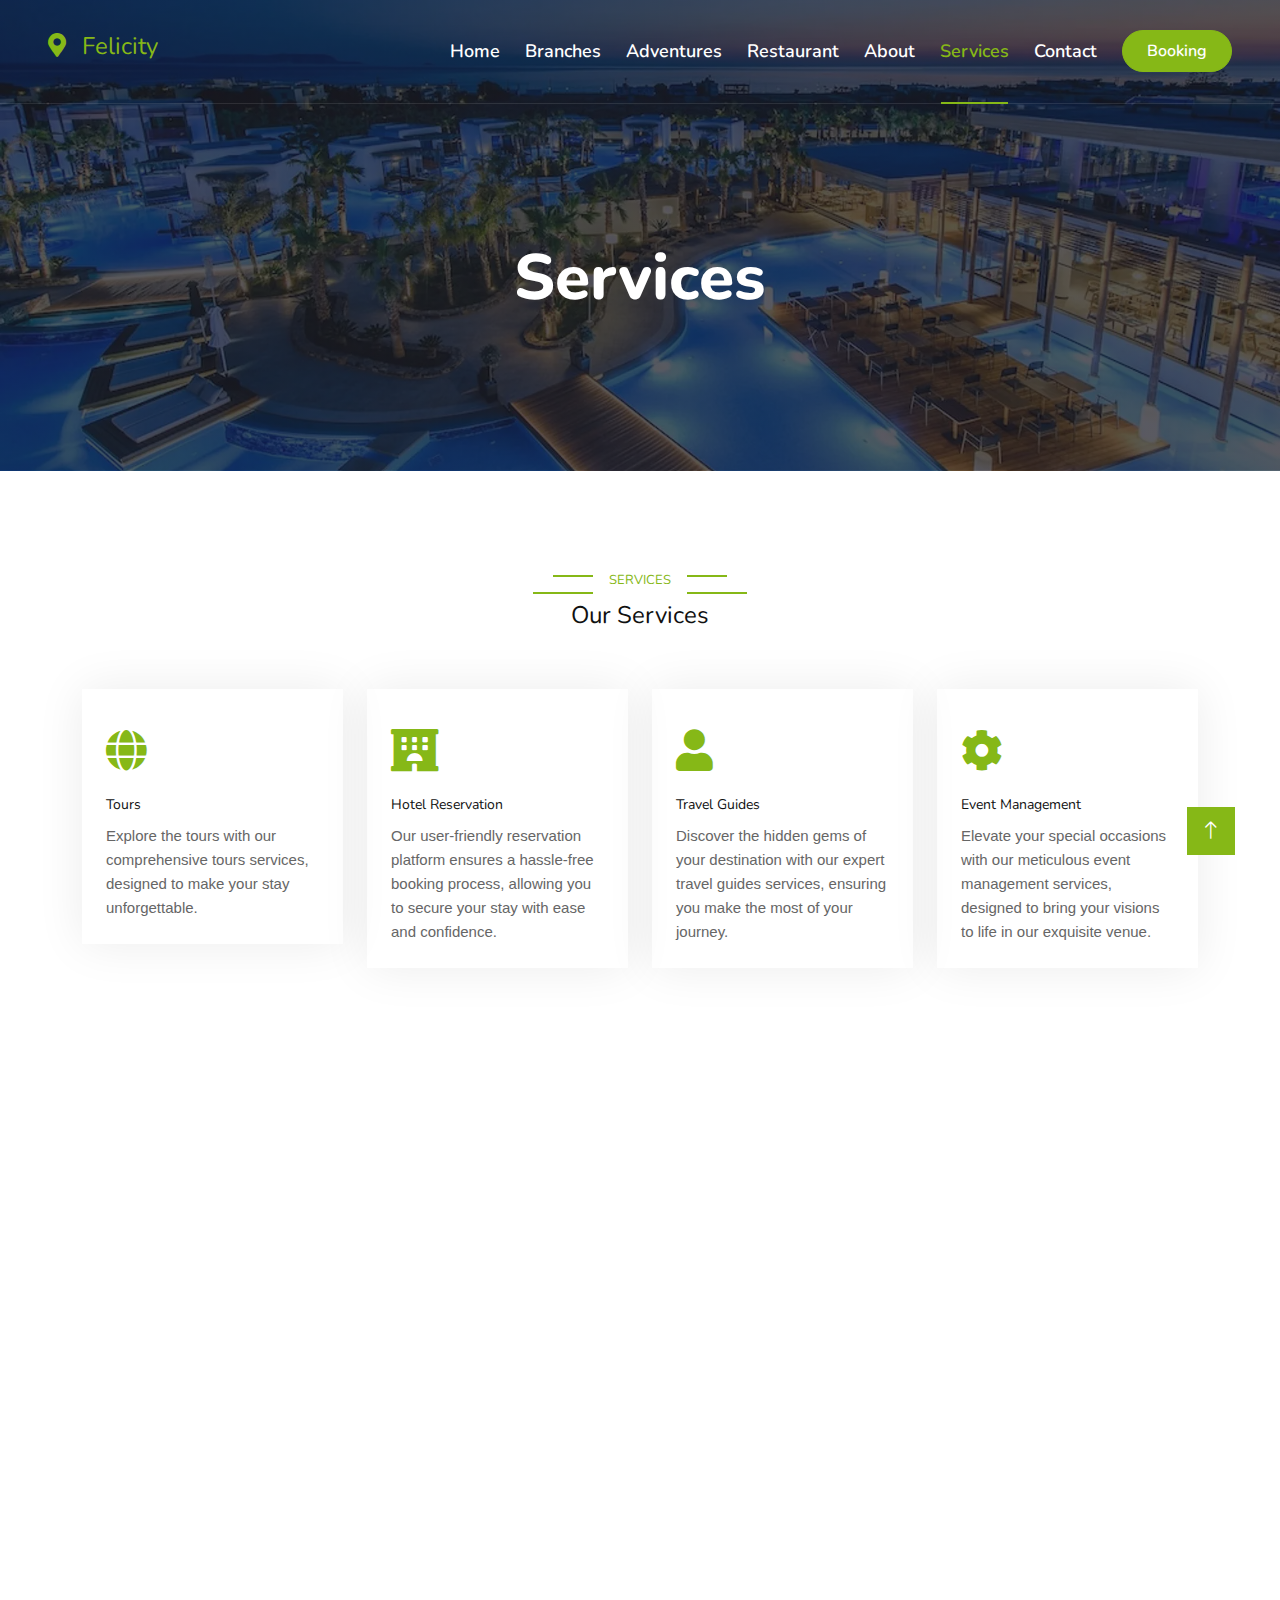
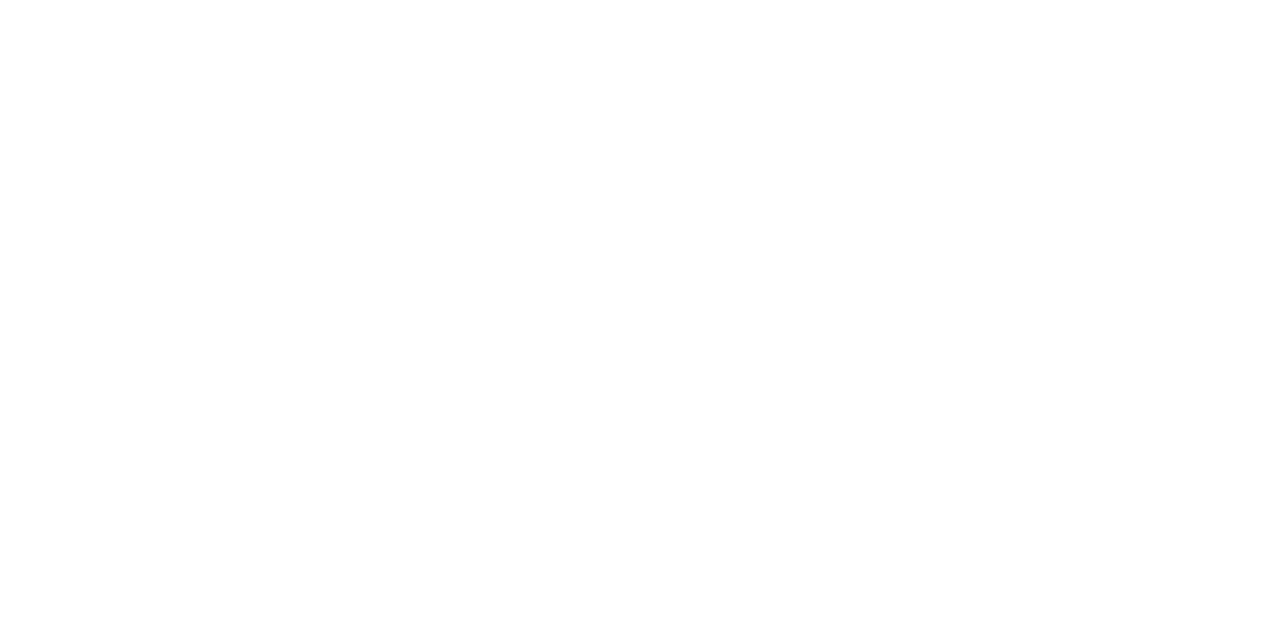
<file: service.html>
<!DOCTYPE html>
<html lang="en">

<head>
    <meta charset="utf-8">
    <title>Tourist - Travel Agency HTML Template</title>
    <meta content="width=device-width, initial-scale=1.0" name="viewport">
    <meta content="" name="keywords">
    <meta content="" name="description">

    <!-- Favicon -->
    <link href="img/favicon.ico" rel="icon">

    <!-- Google Web Fonts -->
    <link rel="preconnect" href="https://fonts.googleapis.com">
    <link rel="preconnect" href="https://fonts.gstatic.com" crossorigin>
    <link href="https://fonts.googleapis.com/css2?family=Heebo:wght@400;500;600&family=Nunito:wght@600;700;800&display=swap" rel="stylesheet">

    <!-- Icon Font Stylesheet -->
    <link href="https://cdnjs.cloudflare.com/ajax/libs/font-awesome/5.10.0/css/all.min.css" rel="stylesheet">
    <link href="https://cdn.jsdelivr.net/npm/bootstrap-icons@1.4.1/font/bootstrap-icons.css" rel="stylesheet">

    <!-- Libraries Stylesheet -->
    <link href="lib/animate/animate.min.css" rel="stylesheet">
    <link href="lib/owlcarousel/assets/owl.carousel.min.css" rel="stylesheet">
    <link href="lib/tempusdominus/css/tempusdominus-bootstrap-4.min.css" rel="stylesheet" />

    <!-- Customized Bootstrap Stylesheet -->
    <link href="css/bootstrap.min.css" rel="stylesheet">

    <!-- Template Stylesheet -->
    <link href="css/style.css" rel="stylesheet">
</head>

<body>
    <!-- Spinner Start -->
    <div id="spinner" class="show bg-white position-fixed translate-middle w-100 vh-100 top-50 start-50 d-flex align-items-center justify-content-center">
        <div class="spinner-border text-primary" style="width: 3rem; height: 3rem;" role="status">
            <span class="sr-only">Loading...</span>
        </div>
    </div>
    <!-- Spinner End -->

    <!-- Navbar & Hero Start -->
    <div class="container-fluid position-relative p-0">
        <nav class="navbar navbar-expand-lg navbar-light px-4 px-lg-5 py-3 py-lg-0">
            <a href="" class="navbar-brand p-0">
                <h1 class="text-primary m-0"><i class="fa fa-map-marker-alt me-3"></i>Felicity</h1>
                <!-- <img src="img/logo.png" alt="Logo"> -->
            </a>
            <button class="navbar-toggler" type="button" data-bs-toggle="collapse" data-bs-target="#navbarCollapse">
                <span class="fa fa-bars"></span>
            </button>
            <div class="collapse navbar-collapse" id="navbarCollapse">
                <div class="navbar-nav ms-auto py-0">
                    <a href="index.html" class="nav-item nav-link">Home</a>
                    <a href="branches.html" class="nav-item nav-link">Branches</a>
                    <a href="adventure.html" class="nav-item nav-link">Adventures</a>
                    <a href="restaurant.html" class="nav-item nav-link">Restaurant</a>
                    <a href="about.html" class="nav-item nav-link">About</a>
                    <a href="service.html" class="nav-item nav-link active">Services</a>
                    <a href="contact.html" class="nav-item nav-link">Contact</a>
                </div>
                <a href="booking.html" class="btn btn-primary rounded-pill py-2 px-4">Booking</a>
            </div>
        </nav>

        <div class="container-fluid bg-primary py-5 mb-5 hero-header">
            <div class="container py-5">
                <div class="row justify-content-center py-5">
                    <div class="col-lg-10 pt-lg-5 mt-lg-5 text-center">
                        <h1 class="display-3 text-white animated slideInDown">Services</h1>
                        <nav aria-label="breadcrumb">
                        </nav>
                    </div>
                </div>
            </div>
        </div>
    </div>
    <!-- Navbar & Hero End -->


    <!-- Service Start -->
    <div class="container-xxl py-5">
        <div class="container">
            <div class="text-center wow fadeInUp" data-wow-delay="0.1s">
                <h6 class="section-title bg-white text-center text-primary px-3">Services</h6>
                <h1 class="mb-5">Our Services</h1>
            </div>
            <div class="row g-4">
                <div class="col-lg-3 col-sm-6 wow fadeInUp" data-wow-delay="0.1s">
                    <div class="service-item rounded pt-3">
                        <div class="p-4">
                            <i class="fa fa-3x fa-globe text-primary mb-4"></i>
                            <h5> Tours</h5>
                            <p>Explore the tours with our comprehensive tours services, designed to make your stay unforgettable.</p>
                        </div>
                    </div>
                </div>
                <div class="col-lg-3 col-sm-6 wow fadeInUp" data-wow-delay="0.3s">
                    <div class="service-item rounded pt-3">
                        <div class="p-4">
                            <i class="fa fa-3x fa-hotel text-primary mb-4"></i>
                            <h5>Hotel Reservation</h5>
                            <p>Our user-friendly reservation platform ensures a hassle-free booking process, allowing you to secure your stay with ease and confidence.</p>
                        </div>
                    </div>
                </div>
                <div class="col-lg-3 col-sm-6 wow fadeInUp" data-wow-delay="0.5s">
                    <div class="service-item rounded pt-3">
                        <div class="p-4">
                            <i class="fa fa-3x fa-user text-primary mb-4"></i>
                            <h5>Travel Guides</h5>
                            <p>Discover the hidden gems of your destination with our expert travel guides services, ensuring you make the most of your journey.</p>
                        </div>
                    </div>
                </div>
                <div class="col-lg-3 col-sm-6 wow fadeInUp" data-wow-delay="0.7s">
                    <div class="service-item rounded pt-3">
                        <div class="p-4">
                            <i class="fa fa-3x fa-cog text-primary mb-4"></i>
                            <h5>Event Management</h5>
                            <p>Elevate your special occasions with our meticulous event management services, designed to bring your visions to life in our exquisite venue.</p>
                        </div>
                    </div>
                </div>

    <!-- Service End -->


  <!-- Testimonial Start -->
  <div class="container-xxl py-5 wow fadeInUp" data-wow-delay="0.1s">
    <div class="container">
        <div class="text-center">
            <h6 class="section-title bg-white text-center text-primary px-3">Testimonial</h6>
            <h1 class="mb-5">Our Clients Say!!!</h1>
        </div>
        <div class="owl-carousel testimonial-carousel position-relative">
            <div class="testimonial-item bg-white text-center border p-4">
                <img class="bg-white rounded-circle shadow p-1 mx-auto mb-3" src="img/testimonial-1.jpg" style="width: 80px; height: 80px;">
                <h5 class="mb-0">Olivia</h5>
                <p>New York, USA</p>
                <p class="mt-2 mb-0">I had a wonderful stay at this hotel.The rooms were clean and comfortable,and the staff was incredibly friendly and accommodating.I would definitely come back.</p><br>
            </div>
            <div class="testimonial-item bg-white text-center border p-4">
                <img class="bg-white rounded-circle shadow p-1 mx-auto mb-3" src="img/testimonial-2.jpg" style="width: 80px; height: 80px;">
                <h5 class="mb-0">Peter</h5>
                <p>Sydney, Australia</p>
                <p class="mt-2 mb-0">Overall experience at this hotel exceeded my expectations.I would recommend it to anyone looking for a comfortable and enjoyable stay.</p><br><br>
            </div>
            <div class="testimonial-item bg-white text-center border p-4">
                <img class="bg-white rounded-circle shadow p-1 mx-auto mb-3" src="img/testimonial-3.jpg" style="width: 80px; height: 80px;">
                <h5 class="mb-0">David</h5>
                <p>Canberra, Australia</p>
                <p class="mt-2 mb-0"></p>This hotel offers a perfect blend of luxury and comfort. The rooms are tastefully decorated, the amenities are fantastic, and the spa treatments are a must-try.I left feeling utterly relaxed and rejuvenated. <br><br> </p>
            </div>
            <div class="testimonial-item bg-white text-center border p-4">
                <img class="bg-white rounded-circle shadow p-1 mx-auto mb-3" src="img/testimonial-4.jpg" style="width: 80px; height: 80px;">
                <h5 class="mb-0">Sophia</h5>
                <p>Toronto, Canada</p>
                <p class="mt-2 mb-0">The attention to cleanliness and safety measures at this hotel was impressive, especially during these times. I felt completely at ease throughout my stay, and the staff's commitment to guest well-being was evident.</p>
            </div>
        </div>
    </div>
</div>
<!-- Testimonial End -->
    

    <!-- Footer Start -->
    <div class="container-fluid bg-dark text-light footer pt-5 mt-5 wow fadeIn" data-wow-delay="0.1s">
        <div class="container py-5">
            <div class="row g-5">
                <div class="col-lg-3 col-md-6">
                    <h4 class="text-white mb-3">Company</h4>
                    <a class="btn btn-link" href="">About Us</a>
                    <a class="btn btn-link" href="">Contact Us</a>
                    <a class="btn btn-link" href="">Privacy Policy</a>
                    <a class="btn btn-link" href="">Terms & Condition</a>
                    <a class="btn btn-link" href="">FAQs & Help</a>
                </div>
                <div class="col-lg-3 col-md-6">
                    <h4 class="text-white mb-3">Contact</h4>
                    <p class="mb-2"><i class="fa fa-map-marker-alt me-3"></i>123 Street, Colombo, Srilanka</p>
                    <p class="mb-2"><i class="fa fa-phone-alt me-3"></i>+94 11 2161 161</p>
                    <p class="mb-2"><i class="fa fa-envelope me-3"></i>felicityhotel@gmail.com</p>
                    <div class="d-flex pt-2">
                        <a class="btn btn-outline-light btn-social" href=""><i class="fab fa-twitter"></i></a>
                        <a class="btn btn-outline-light btn-social" href=""><i class="fab fa-facebook-f"></i></a>
                        <a class="btn btn-outline-light btn-social" href=""><i class="fab fa-youtube"></i></a>
                        <a class="btn btn-outline-light btn-social" href=""><i class="fab fa-linkedin-in"></i></a>
                    </div>
                </div>
                <div class="col-lg-3 col-md-6">
                    <h4 class="text-white mb-3">Gallery</h4>
                    <div class="row g-2 pt-2">
                        <div class="col-4">
                            <img class="img-fluid bg-light p-1" src="img/package-1.jpg" alt="">
                        </div>
                        <div class="col-4">
                            <img class="img-fluid bg-light p-1" src="img/package-2.jpg" alt="">
                        </div>
                        <div class="col-4">
                            <img class="img-fluid bg-light p-1" src="img/package-3.jpg" alt="">
                        </div>
                        <div class="col-4">
                            <img class="img-fluid bg-light p-1" src="img/package-2.jpg" alt="">
                        </div>
                        <div class="col-4">
                            <img class="img-fluid bg-light p-1" src="img/package-3.jpg" alt="">
                        </div>
                        <div class="col-4">
                            <img class="img-fluid bg-light p-1" src="img/package-1.jpg" alt="">
                        </div>
                    </div>
                </div>
                <div class="col-lg-3 col-md-6">
                    <h4 class="text-white mb-3">Newsletter</h4>
                    <p>Stay updated on the latest news, events, and promotions by subscribing to our newsletter. Your dream vacation is just an email away!</p>
                    <div class="position-relative mx-auto" style="max-width: 400px;">
                        <input class="form-control border-primary w-100 py-3 ps-4 pe-5" type="text" placeholder="Your email">
                        <button type="button" class="btn btn-primary py-2 position-absolute top-0 end-0 mt-2 me-2">SignUp</button>
                    </div>
                </div>
            </div>
        </div>
        <div class="container">
            <div class="copyright">
                <div class="row">
                    <div class="col-md-6 text-center text-md-start mb-3 mb-md-0">
                        &copy; <a class="border-bottom" href="#">Your Site Name</a>, All Right Reserved.

                        <!--/*** This template is free as long as you keep the footer author’s credit link/attribution link/backlink. If you'd like to use the template without the footer author’s credit link/attribution link/backlink, you can purchase the Credit Removal License from "https://htmlcodex.com/credit-removal". Thank you for your support. ***/-->
                        Designed By <a class="border-bottom" href="https://htmlcodex.com">HTML Codex</a>
                    </div>
                    <div class="col-md-6 text-center text-md-end">
                        <div class="footer-menu">
                            <a href="">Home</a>
                            <a href="">Cookies</a>
                            <a href="">Help</a>
                            <a href="">FQAs</a>
                        </div>
                    </div>
                </div>
            </div>
        </div>
    </div>
    <!-- Footer End -->


    <!-- Back to Top -->
    <a href="#" class="btn btn-lg btn-primary btn-lg-square back-to-top"><i class="bi bi-arrow-up"></i></a>


    <!-- JavaScript Libraries -->
    <script src="https://code.jquery.com/jquery-3.4.1.min.js"></script>
    <script src="https://cdn.jsdelivr.net/npm/bootstrap@5.0.0/dist/js/bootstrap.bundle.min.js"></script>
    <script src="lib/wow/wow.min.js"></script>
    <script src="lib/easing/easing.min.js"></script>
    <script src="lib/waypoints/waypoints.min.js"></script>
    <script src="lib/owlcarousel/owl.carousel.min.js"></script>
    <script src="lib/tempusdominus/js/moment.min.js"></script>
    <script src="lib/tempusdominus/js/moment-timezone.min.js"></script>
    <script src="lib/tempusdominus/js/tempusdominus-bootstrap-4.min.js"></script>

    <!-- Template Javascript -->
    <script src="js/main.js"></script>
</body>

</html>
</file>
<file: css/style.css>
/********** Template CSS **********/
:root {
    --primary: #86B817;
    --secondary: #FE8800;
    --light: #F5F5F5;
    --dark: #14141F;
}

.fw-medium {
    font-weight: 600 !important;
}

.fw-semi-bold {
    font-weight: 700 !important;
}

.back-to-top {
    position: fixed;
    display: none;
    right: 45px;
    bottom: 45px;
    z-index: 99;
}

#content {
	width:100%;
	margin:0 auto
}

.box-shadow {
	box-shadow:0 1px 1px #fff
}

.top-1 {
	margin-top:12px
}
.top-2 {
	margin-top:43px
}
.top-3 {
	margin-top:33px
}
.top-4 {
	margin-top:0
}
.top-5 {
	margin-top:0
}

.left-1 {
	margin-left:13px
}
.bot-0 {
	padding-bottom:0 !important;
	margin-bottom:0 !important
}
.bot-1 {
	margin-bottom:0
}
.bot-2 {
	margin-bottom:0
}
.pad-0 {
	padding:22px 26px 23px 26px
}
.pad-1 {
	padding:30px 26px 40px 26px
}
.pad-2 {
	padding:0 26px
}
.pad-3 {
	padding:37px 26px 40px 26px
}
.p0 {
	padding-bottom:8px
}
.p1 {
	padding-bottom:25px
}
.p2 {
	padding-bottom:12px
}
.p3 {
	padding-bottom:17px
}
.p4 {
	padding-bottom:18px !important
}
.p5 {
	padding-bottom:14px
}
.p6 {
	padding-bottom:10px
}





/*--------- slider ---------*/
#slide {
	position:relative;
	overflow:hidden;
	border-radius:12px;
	background:#ebebec;
	width:940px;
	margin:20px auto 0 auto;
	padding:4px;
	z-index:2;
}
.slider {
	width:940px;
	height:393px;
	margin:0 auto;
	position:relative;
	z-index:2;
}
.items {
	display:none;
}
.pagination {
	position:absolute;
	bottom:0px;
	left:0px;
	display:inline-block;
	background:url(../images/pagination-bg.png) 0 0 repeat;
	width:910px;
	padding:15px 0 14px 30px;
	border-radius:0 0 8px 8px;
	z-index:999 !important;
}
.pagination li {
	float:left;
	margin-right:4px;
}
.pagination a {
	display:block;
	width:21px;
	height:21px;
	background:url(../images/pagination.png) right 0 no-repeat;
}
.pagination li.current a, .pagination li:hover a {
	background-position: 0 0;
}
.prev {
}
.prev:hover {
}
.next {
}
.next:hover {
}
.banner {
	z-index:1000 !important;
	position:absolute;
	top:356px;
	color:#fbebc4;
	right:0px;
	text-align:right;
	font-family: 'Condiment', cursive;
	font-size:24px;
	line-height:30px;
	color:#000000;
	width:700px;
	margin-right:30px;
}


/*** Spinner ***/
#spinner {
    opacity: 0;
    visibility: hidden;
    transition: opacity .5s ease-out, visibility 0s linear .5s;
    z-index: 99999;
}

#spinner.show {
    transition: opacity .5s ease-out, visibility 0s linear 0s;
    visibility: visible;
    opacity: 1;
}


/*** Button ***/
.btn {
    font-family: 'Nunito', sans-serif;
    font-weight: 600;
    transition: .5s;
}

.btn.btn-primary,
.btn.btn-secondary {
    color: #FFFFFF;
}

.btn-square {
    width: 38px;
    height: 38px;
}

.btn-sm-square {
    width: 32px;
    height: 32px;
}

.btn-lg-square {
    width: 48px;
    height: 48px;
}

.btn-square,
.btn-sm-square,
.btn-lg-square {
    padding: 0;
    display: flex;
    align-items: center;
    justify-content: center;
    font-weight: normal;
    border-radius: 0px;
}


/*** Navbar ***/
.navbar-light .navbar-nav .nav-link {
    font-family: 'Nunito', sans-serif;
    position: relative;
    margin-right: 25px;
    padding: 35px 0;
    color: #FFFFFF !important;
    font-size: 18px;
    font-weight: 600;
    outline: none;
    transition: .5s;
}

.sticky-top.navbar-light .navbar-nav .nav-link {
    padding: 20px 0;
    color: var(--dark) !important;
}

.navbar-light .navbar-nav .nav-link:hover,
.navbar-light .navbar-nav .nav-link.active {
    color: var(--primary) !important;
}

.navbar-light .navbar-brand img {
    max-height: 60px;
    transition: .5s;
}

.sticky-top.navbar-light .navbar-brand img {
    max-height: 45px;
}

@media (max-width: 991.98px) {
    .sticky-top.navbar-light {
        position: relative;
        background: #FFFFFF;
    }

    .navbar-light .navbar-collapse {
        margin-top: 15px;
        border-top: 1px solid #DDDDDD;
    }

    .navbar-light .navbar-nav .nav-link,
    .sticky-top.navbar-light .navbar-nav .nav-link {
        padding: 10px 0;
        margin-left: 0;
        color: var(--dark) !important;
    }

    .navbar-light .navbar-brand img {
        max-height: 45px;
    }
}

@media (min-width: 992px) {
    .navbar-light {
        position: absolute;
        width: 100%;
        top: 0;
        left: 0;
        border-bottom: 1px solid rgba(256, 256, 256, .1);
        z-index: 999;
    }
    
    .sticky-top.navbar-light {
        position: fixed;
        background: #FFFFFF;
    }

    .navbar-light .navbar-nav .nav-link::before {
        position: absolute;
        content: "";
        width: 0;
        height: 2px;
        bottom: -1px;
        left: 50%;
        background: var(--primary);
        transition: .5s;
    }

    .navbar-light .navbar-nav .nav-link:hover::before,
    .navbar-light .navbar-nav .nav-link.active::before {
        width: calc(100% - 2px);
        left: 1px;
    }

    .navbar-light .navbar-nav .nav-link.nav-contact::before {
        display: none;
    }
}


/*** Hero Header ***/
.hero-header {
    background: linear-gradient(rgba(20, 20, 31, .7), rgba(20, 20, 31, .7)), url(../img/bg-hero.jpg);
    background-position: center center;
    background-repeat: no-repeat;
    background-size: cover;
}

.breadcrumb-item + .breadcrumb-item::before {
    color: rgba(255, 255, 255, .5);
}


/*** Section Title ***/
.section-title {
    position: relative;
    display: inline-block;
    text-transform: uppercase;
}

.section-title::before {
    position: absolute;
    content: "";
    width: calc(100% + 80px);
    height: 2px;
    top: 4px;
    left: -40px;
    background: var(--primary);
    z-index: -1;
}

.section-title::after {
    position: absolute;
    content: "";
    width: calc(100% + 120px);
    height: 2px;
    bottom: 5px;
    left: -60px;
    background: var(--primary);
    z-index: -1;
}

.section-title.text-start::before {
    width: calc(100% + 40px);
    left: 0;
}

.section-title.text-start::after {
    width: calc(100% + 60px);
    left: 0;
}


/*** Service ***/
.service-item {
    box-shadow: 0 0 45px rgba(0, 0, 0, .08);
    transition: .5s;
}

.service-item:hover {
    background: var(--primary);
}

.service-item * {
    transition: .5s;
}

.service-item:hover * {
    color: var(--light) !important;
}


/*** Destination ***/
.destination img {
    transition: .5s;
}

.destination a:hover img {
    transform: scale(1.1);
}


/*** Package ***/
.package-item {
    box-shadow: 0 0 45px rgba(0, 0, 0, .08);
}

.package-item img {
    transition: .5s;
}

.package-item:hover img {
    transform: scale(1.1);
}


/*** Booking ***/
.booking {
    background: linear-gradient(rgba(15, 23, 43, .7), rgba(15, 23, 43, .7)), url(../img/booking.jpg);
    background-position: center center;
    background-repeat: no-repeat;
    background-size: cover;
}


/*** Team ***/
.team-item {
    box-shadow: 0 0 45px rgba(0, 0, 0, .08);
}

.team-item img {
    transition: .5s;
}

.team-item:hover img {
    transform: scale(1.1);
}

.team-item .btn {
    background: #FFFFFF;
    color: var(--primary);
    border-radius: 20px;
    border-bottom: 1px solid var(--primary);
}

.team-item .btn:hover {
    background: var(--primary);
    color: #FFFFFF;
}


/*** Testimonial ***/
.testimonial-carousel::before {
    position: absolute;
    content: "";
    top: 0;
    left: 0;
    height: 100%;
    width: 0;
    background: linear-gradient(to right, rgba(255, 255, 255, 1) 0%, rgba(255, 255, 255, 0) 100%);
    z-index: 1;
}

.testimonial-carousel::after {
    position: absolute;
    content: "";
    top: 0;
    right: 0;
    height: 100%;
    width: 0;
    background: linear-gradient(to left, rgba(255, 255, 255, 1) 0%, rgba(255, 255, 255, 0) 100%);
    z-index: 1;
}

@media (min-width: 768px) {
    .testimonial-carousel::before,
    .testimonial-carousel::after {
        width: 200px;
    }
}

@media (min-width: 992px) {
    .testimonial-carousel::before,
    .testimonial-carousel::after {
        width: 300px;
    }
}

.testimonial-carousel .owl-item .testimonial-item,
.testimonial-carousel .owl-item.center .testimonial-item * {
    transition: .5s;
}

.testimonial-carousel .owl-item.center .testimonial-item {
    background: var(--primary) !important;
    border-color: var(--primary) !important;
}

.testimonial-carousel .owl-item.center .testimonial-item * {
    color: #FFFFFF !important;
}

.testimonial-carousel .owl-dots {
    margin-top: 24px;
    display: flex;
    align-items: flex-end;
    justify-content: center;
}

.testimonial-carousel .owl-dot {
    position: relative;
    display: inline-block;
    margin: 0 5px;
    width: 15px;
    height: 15px;
    border: 1px solid #CCCCCC;
    border-radius: 15px;
    transition: .5s;
}

.testimonial-carousel .owl-dot.active {
    background: var(--primary);
    border-color: var(--primary);
}


/*** Footer ***/
.footer .btn.btn-social {
    margin-right: 5px;
    width: 35px;
    height: 35px;
    display: flex;
    align-items: center;
    justify-content: center;
    color: var(--light);
    font-weight: normal;
    border: 1px solid #FFFFFF;
    border-radius: 35px;
    transition: .3s;
}

.footer .btn.btn-social:hover {
    color: var(--primary);
}

.footer .btn.btn-link {
    display: block;
    margin-bottom: 5px;
    padding: 0;
    text-align: left;
    color: #FFFFFF;
    font-size: 15px;
    font-weight: normal;
    text-transform: capitalize;
    transition: .3s;
}

.footer .btn.btn-link::before {
    position: relative;
    content: "\f105";
    font-family: "Font Awesome 5 Free";
    font-weight: 900;
    margin-right: 10px;
}

.footer .btn.btn-link:hover {
    letter-spacing: 1px;
    box-shadow: none;
}

.footer .copyright {
    padding: 25px 0;
    font-size: 15px;
    border-top: 1px solid rgba(256, 256, 256, .1);
}

.footer .copyright a {
    color: var(--light);
}

.footer .footer-menu a {
    margin-right: 15px;
    padding-right: 15px;
    border-right: 1px solid rgba(255, 255, 255, .1);
}

.footer .footer-menu a:last-child {
    margin-right: 0;
    padding-right: 0;
    border-right: none;
}



/*--------------------------------------------------------------------- File Name: responsive.css ---------------------------------------------------------------------*/


/*--------------------------------------------------------------------- File Name: style.css ---------------------------------------------------------------------*/


/*--------------------------------------------------------------------- import Fonts ---------------------------------------------------------------------*/

@import url('https://fonts.googleapis.com/css?family=Rajdhani:300,400,500,600,700');
@import url('https://fonts.googleapis.com/css?family=Poppins:100,100i,200,200i,300,300i,400,400i,500,500i,600,600i,700,700i,800,800i,900,900i');
@import url('https://fonts.googleapis.com/css?family=Raleway:100,400,600,700,900&display=swap');

/*****---------------------------------------- 1) font-family: 'Rajdhani', sans-serif;
 2) font-family: 'Poppins', sans-serif;
 ----------------------------------------*****/


/*--------------------------------------------------------------------- import Files ---------------------------------------------------------------------*/

@import url(animate.min.css);
@import url(normalize.css);
@import url(meanmenu.css);
@import url(owl.carousel.min.css);
@import url(slick.css);
@import url(jquery-ui.css);
@import url(nice-select.css);

/*--------------------------------------------------------------------- skeleton ---------------------------------------------------------------------*/

* {
     box-sizing: border-box !important;
}

html {
     scroll-behavior: smooth;
}

body {
     color: #666666;
     font-size: 14px;
     font-family: 'Raleway', sans-serif;
     line-height: 1.80857;
     font-weight: normal;
}

a {
     color: #1f1f1f;
     text-decoration: none !important;
     outline: none !important;
     -webkit-transition: all .3s ease-in-out;
     -moz-transition: all .3s ease-in-out;
     -ms-transition: all .3s ease-in-out;
     -o-transition: all .3s ease-in-out;
     transition: all .3s ease-in-out;
}

h1,
h2,
h3,
h4,
h5,
h6 {
     letter-spacing: 0;
     font-weight: normal;
     position: relative;
     padding: 0 0 10px 0;
     font-weight: normal;
     line-height: normal;
     color: #111111;
     margin: 0
}

h1 {
     font-size: 24px;
}

h2 {
     font-size: 22px;
}

h3 {
     font-size: 18px;
}

h4 {
     font-size: 16px
}

h5 {
     font-size: 14px
}

h6 {
     font-size: 13px
}

*,
*::after,
*::before {
     -webkit-box-sizing: border-box;
     -moz-box-sizing: border-box;
     box-sizing: border-box;
}

h1 a,
h2 a,
h3 a,
h4 a,
h5 a,
h6 a {
     color: #212121;
     text-decoration: none!important;
     opacity: 1
}

button:focus {
     outline: none;
}

ul,
li,
ol {
     margin: 0px;
     padding: 0px;
     list-style: none;
}

p {
     margin: 0px;
     font-weight: 500;
     font-size: 15px;
     line-height: 24px;
}

a {
     color: #222222;
     text-decoration: none;
     outline: none !important;
}

a,
.btn {
     text-decoration: none !important;
     outline: none !important;
     -webkit-transition: all .3s ease-in-out;
     -moz-transition: all .3s ease-in-out;
     -ms-transition: all .3s ease-in-out;
     -o-transition: all .3s ease-in-out;
     transition: all .3s ease-in-out;
}

img {
     max-width: 100%;
     height: auto;
}

 :focus {
     outline: 0;
}

.btn-custom {
     margin-top: 20px;
     background-color: transparent !important;
     border: 2px solid #ddd;
     padding: 12px 40px;
     font-size: 16px;
}

.lead {
     font-size: 18px;
     line-height: 30px;
     color: #767676;
     margin: 0;
     padding: 0;
}

.form-control:focus {
     border-color: #ffffff !important;
     box-shadow: 0 0 0 .2rem rgba(255, 255, 255, .25);
}

.navbar-form input {
     border: none !important;
}

.badge {
     font-weight: 500;
}

blockquote {
     margin: 20px 0 20px;
     padding: 30px;
}

button {
     border: 0;
     margin: 0;
     padding: 0;
     cursor: pointer;
}

.full {
     float: left;
     width: 100%;
}

.layout_padding {
     padding-top: 90px;
     padding-bottom: 90px;
}

.layout_padding_2 {
     padding-top: 75px;
     padding-bottom: 75px;
}

.light_silver {
     background: #f9f9f9;
}

.theme_bg {
     background: #38c8a8;
}

.margin_top_30 {
     margin-top: 30px !important;
}

.full {
     width: 100%;
     float: left;
     margin: 0;
     padding: 0;
}


/**-- heading section --**/


/*---------------------------- preloader area ----------------------------*/

.loader_bg {
     position: fixed;
     z-index: 9999999;
     background: #fff;
     width: 100%;
     height: 100%;
}

.loader {
     height: 100%;
     width: 100%;
     position: absolute;
     left: 0;
     top: 0;
     display: flex;
     justify-content: center;
     align-items: center;
}

.loader img {
     width: 280px;
}


/*-- navigation--*/

.navigation.navbar {
     float: right;
     padding: 0px;
}

.navigation.navbar-dark .navbar-nav .nav-link {
     padding: 0 25px;
     color: #fff;
     font-size: 16px;
     line-height: 20px;
     text-transform: uppercase;
}

.navigation.navbar-dark .navbar-nav .nav-link:focus,
.navigation.navbar-dark .navbar-nav .nav-link:hover {
     color: #000;
}

.navigation.navbar-dark .navbar-nav .active>.nav-link,
.navigation.navbar-dark .navbar-nav .nav-link.active,
.navigation.navbar-dark .navbar-nav .nav-link.show,
.navigation.navbar-dark .navbar-nav .show>.nav-link {
     color: #bb4f42;
}

.navbar-expand-md .navbar-nav {
     padding-right: 10px;
}

.sign_btn {
     padding-left: 50px;
}

.sign_btn a {
     text-transform: uppercase;
     background-color: #fff;
     display: inline-block;
     padding: 6px 35px;
     border-radius: 25px;
     color: #292e39;
     font-size: 17px;
}

.sign_btn a:hover {
     color: #fff;
     background: #eec237;
}


/*-- header area --*/


/*--------------------------------------------------------------------- top banner area ---------------------------------------------------------------------*/


/*--------------------------------------------------------------------- layout new css ---------------------------------------------------------------------*/

.header {
     width: 100%;
     background: transparent;
     padding: 20px 30px;
     position: absolute;
}

.logo a {
     font-size: 40px;
     font-weight: bold;
     text-transform: uppercase;
     color: #fff;
     line-height: 40px;
}


/** banner section **/

.banner_main {
     background: url(../images/banner.jpg);
     background-repeat: no-repeat;
     min-height: 700px;
     display: flex;
     justify-content: center;
     align-content: center;
     align-items: center;
     background-size: 100% 100%;
}

.text-bg {
     text-align: center;
     padding-bottom: 50px;
}

.text-bg h1 {
     color: #fff;
     font-size: 50px;
     line-height: 50px;
     padding-bottom: 15px;
     font-weight: bold;
     text-transform: uppercase;
}

.text-bg span {
     color: #fff;
     font-size: 45px;
     line-height: 50px;
     font-weight: bold;
     padding-bottom: 20px;
     display: block;
}

.text-bg p {
     color: #fff;
     font-size: 17px;
     line-height: 28px;
     padding-bottom: 60px;
}

.text-bg a {
     font-size: 17px;
     background-color: #fff;
     color: #000;
     font-weight: 500;
     padding: 13px 0px;
     width: 100%;
     max-width: 190px;
     text-align: center;
     display: inline-block;
     transition: ease-in all 0.5s;
     border-radius: 10px
}

.text-bg a:hover {
     background-color: #eec237;
     color: #fff;
     transition: ease-in all 0.5s;
     border-radius: 25px
}

.titlepage {
     text-align: center;
     padding-bottom: 60px;
}

.titlepage h2 {
     font-size: 55px;
     color: #313131;
     line-height: 60px;
     font-weight: bold;
     padding: 0;
}

.d_flex {
     display: flex;
     align-items: center;
     flex-wrap: wrap;
}


/** banner section **/

.form_book {
     background: #fff;
     margin-top: -104px;
     padding: 30px 8px 0px 60px;
     border-radius: 40px 40px 0px 0px;
}

.form_book .date {
     color: #7e7e7e;
     font-weight: bold;
     font-size: 15px;
     text-transform: uppercase;
     padding-left: 17px;
}

.book_n {
    border: inherit;
    border-radius: 20px;
    background-color: #eeeeee;
    width: 100%;
    font-size: 16px;
    height: auto;
    line-height: normal;
    padding: 10px 20px;
     -webkit-appearance: none !important;
}


.book_btn {
     font-size: 17px;
     background-color: #000;
     color: #fff;
     font-weight: 500;
     padding: 5px 0px;
     width: 100%;
     max-width: 161px;
     text-align: center;
     display: inline-block;
     transition: ease-in all 0.5s;
     border-radius: 10px;
     margin-top: 33px;
}

.book_btn:hover {
     background-color: #eec237;
     color: #fff;
     transition: ease-in all 0.5s;
     border-radius: 25px
}


/** banner section **/


/** Choose  section **/


/** Choose  section **/

.choose {
     margin-top: 90px;
}

.choose_box {
     padding-top: 76px;
}

.choose_box .titlepage {
     text-align: left;
     padding-bottom: 35px;
}

.text_norlam {
     font-weight: normal;
}

.choose_box p {
     font-size: 17px;
     line-height: 36px;
     color: #313131;
     padding: 0px 0px 45px 0px;
}

.img_box {
     margin-bottom: 30px;
}

.img_box figure {
     margin: 0;
}

.img_box figure img {
     width: 100%;
}


/** end Choose  section **/


/** our  section **/

.our {
     margin-top: 60px;
}

.our_box .titlepage {
     text-align: right;
     padding-bottom: 30px;
}

.text_norlam {
     font-weight: normal;
}

.our_box {
     text-align: right;
}

.our_box p {
     font-size: 17px;
     line-height: 36px;
     color: #313131;
     padding: 0px 0px 40px 0px;
}

.our .img_box {
     margin-bottom: 0px;
}

.img_box figure {
     margin: 0;
}

.img_box figure img {
     width: 100%;
}


/** end our  section **/


/** about section **/

.about {
     background: #353e4e;
     margin-top: 60px;
     padding: 90px 0;
}

.about .titlepage {
     text-align: left;
     padding: 0;
}

.about .titlepage h2 {
     color: #fff;
     margin-bottom: 20px;
}

.about .titlepage p {
     color: #fff;
     font-size: 17px;
     line-height: 28px;
     font-weight: 500;
     padding-bottom: 30px;
}

.about_text {
     max-width: 539px;
     width: 100%;
     float: right;
}

.about_img {
     max-width: 615px;
     width: 100%;
     float: left;
}

.about_img figure {
     margin: 0;
}

.about_img figure img {
     width: 100%;
}


/** end about section **/

.read_more {
     font-size: 17px;
     background-color: #000;
     color: #fff;
     padding: 13px 0px;
     width: 100%;
     max-width: 190px;
     text-align: center;
     display: inline-block;
     transition: ease-in all 0.5s;
     border-radius: 10px;
}

.read_more:hover {
     background: #eec237;
     color: #fff;
     transition: ease-in all 0.5s;
     border-radius: 25px;
}


/** testimonial section **/

.testimonial {
     margin-top: 80px;
     background: url(../images/tes_bg.jpg);
     background-repeat: no-repeat;
     background-size: cover;
     background-position: center;
     padding-bottom: 313px;
     margin-bottom: -265px;
}

.testimonial .titlepage h2 {
     color: #313131;
}

.testimonial_Carousel .carousel-caption {
     position: inherit;
     padding: 0;
}

.testimonial_box {
     text-align: center;
}

.test_box {
     padding: 30px 25px;
     background: #d7530a;
}

.testimonial_Carousel .test_box h4 {
     font-size: 17px;
     color: #fff;
     line-height: 18px;
     display: block;
     text-align: left;
     float: left;
     font-weight: 600;
     padding: 0;
     padding-top: 8px;
}

.testimonial_Carousel .test_box i {
     font-size: 17px;
     line-height: 28px;
     text-align: right;
     display: block;
}

.testimonial_Carousel .test_box p {
     font-size: 17px;
     line-height: 28px;
     color: #fff;
     text-align: left;
     padding-top: 20px;
}

.testimonial_Carousel .carousel-indicators {
     bottom: -50px;
}

.testimonial_Carousel .carousel-indicators li {
     width: 20px;
     height: 20px;
     background: #262e31;
     border-radius: 10px;
}

.testimonial_Carousel .carousel-indicators li.active {
     background: #d7530a;
}

.carousel-control-next-icon,
.carousel-control-prev-icon {
     display: none;
}


/** end testimonial section **/


/** footer **/

.main_form {
     padding: 50px 30px;
     background: #d7530a;
     margin-top: -260px;
     border-radius: 25px;
}

.main_form .contactus {
     border: inherit;
     padding: 0px 19px;
     margin-bottom: 20px;
     width: 100%;
     height: 60px;
     background: #fff;
     color: #292e39;
     font-size: 18px;
     font-weight: normal;
     border-radius: 15px;
}

.main_form .textarea {
     border: inherit;
     padding: 0px 19px;
     margin-bottom: 20px;
     width: 100%;
     background: #fff;
     color: #292e39;
     font-size: 18px;
     font-weight: normal;
     border-radius: 15px;
     padding-top: 50px;
}

.main_form .send_btn {
     font-size: 17px;
     transition: ease-in all 0.5s;
     background-color: #000;
     color: #fff;
     padding: 13px 0px;
     margin: 0 auto;
     max-width: 200px;
     width: 100%;
     display: block;
     margin-top: 30px;
     border-radius: 10px;
}

.main_form .send_btn:hover {
     background-color: #eec237;
     transition: ease-in all 0.5s;
     color: #fff;
     border-radius: 25px;
}

#request *::placeholder {
     color: #4d4d4f;
     opacity: 1;
}

.multi {
     color: #f6d601;
     font-weight: bold;
     font-size: 40px;
}

.color_chang {
     color: #0c0c0e;
}

.footer {
     margin-top: 265px;
     background: #242423;
     padding-top: 85px;
     text-align: center;
}

.footer .titlepage {
     text-align: left;
     padding-bottom: 10px;
}

.footer .titlepage h2 {
     color: #fff;
}

.cont {
     padding-top: 20px;
     text-align: left;
}

.cont h3 {
     color: #fff;
     font-size: 40px;
     line-height: 50px;
     font-weight: bold;
}

.cont p {
     color: #fff;
     font-size: 17px;
     line-height: 28px;
     padding-top: 20px;
}

.copyright {
     margin-top: 90px;
     padding: 20px 0px;
     background-color: #fff;
}

.copyright p {
     color: #020203;
     font-size: 18px;
     line-height: 22px;
     text-align: center;
}

.copyright a {
     color: #020203;
}

.copyright a:hover {
     color: #eec237;
}


/** end footer **/


.tg  {border-collapse:collapse;border-spacing:0;margin-left: auto;margin-right: auto;}
.tg td{border-color:black;border-style:solid;border-width:1px;font-family:Arial, sans-serif;font-size:14px;
  overflow:hidden;padding:10px 5px;word-break:normal;}
.tg th{border-color:black;border-style:solid;border-width:1px;font-family:Arial, sans-serif;font-size:14px;
  font-weight:normal;overflow:hidden;padding:10px 5px;word-break:normal;}
.tg .tg-0pky{border-color:inherit;text-align:left;vertical-align:top;}
</file>
